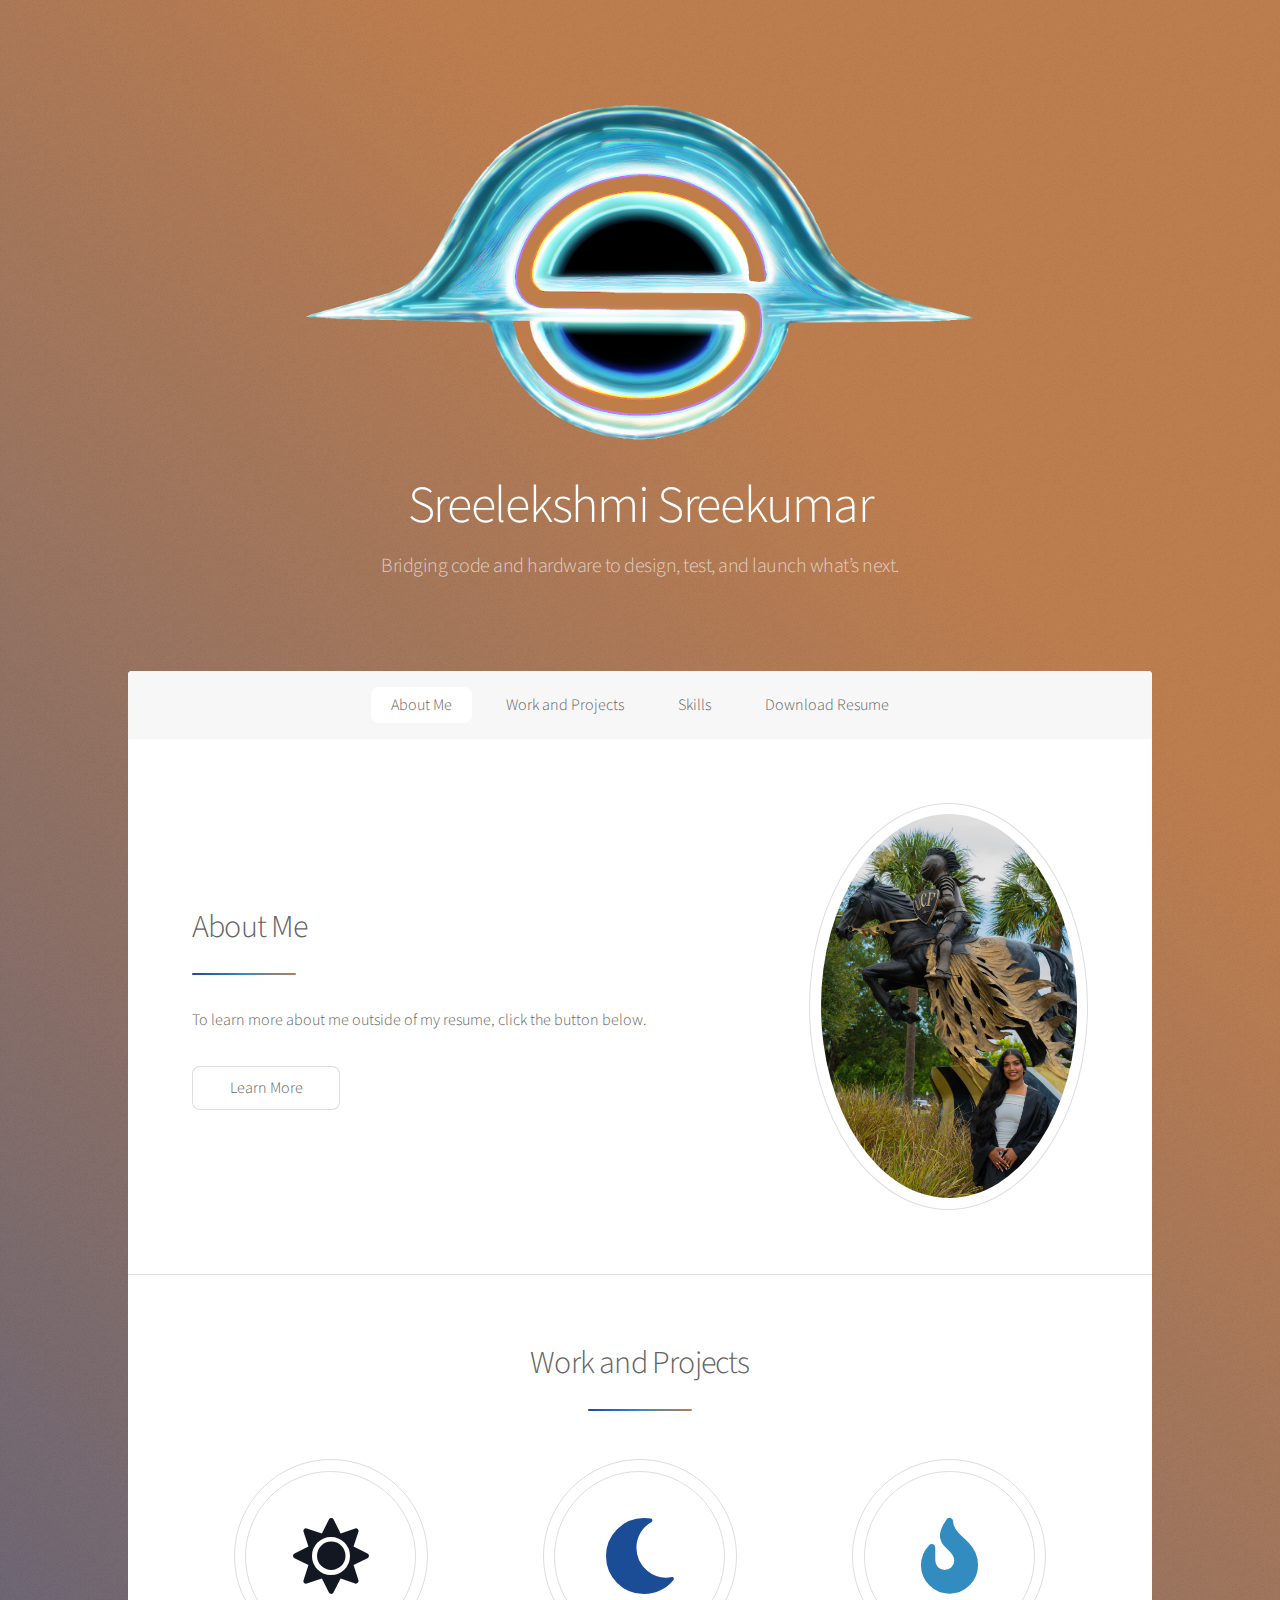
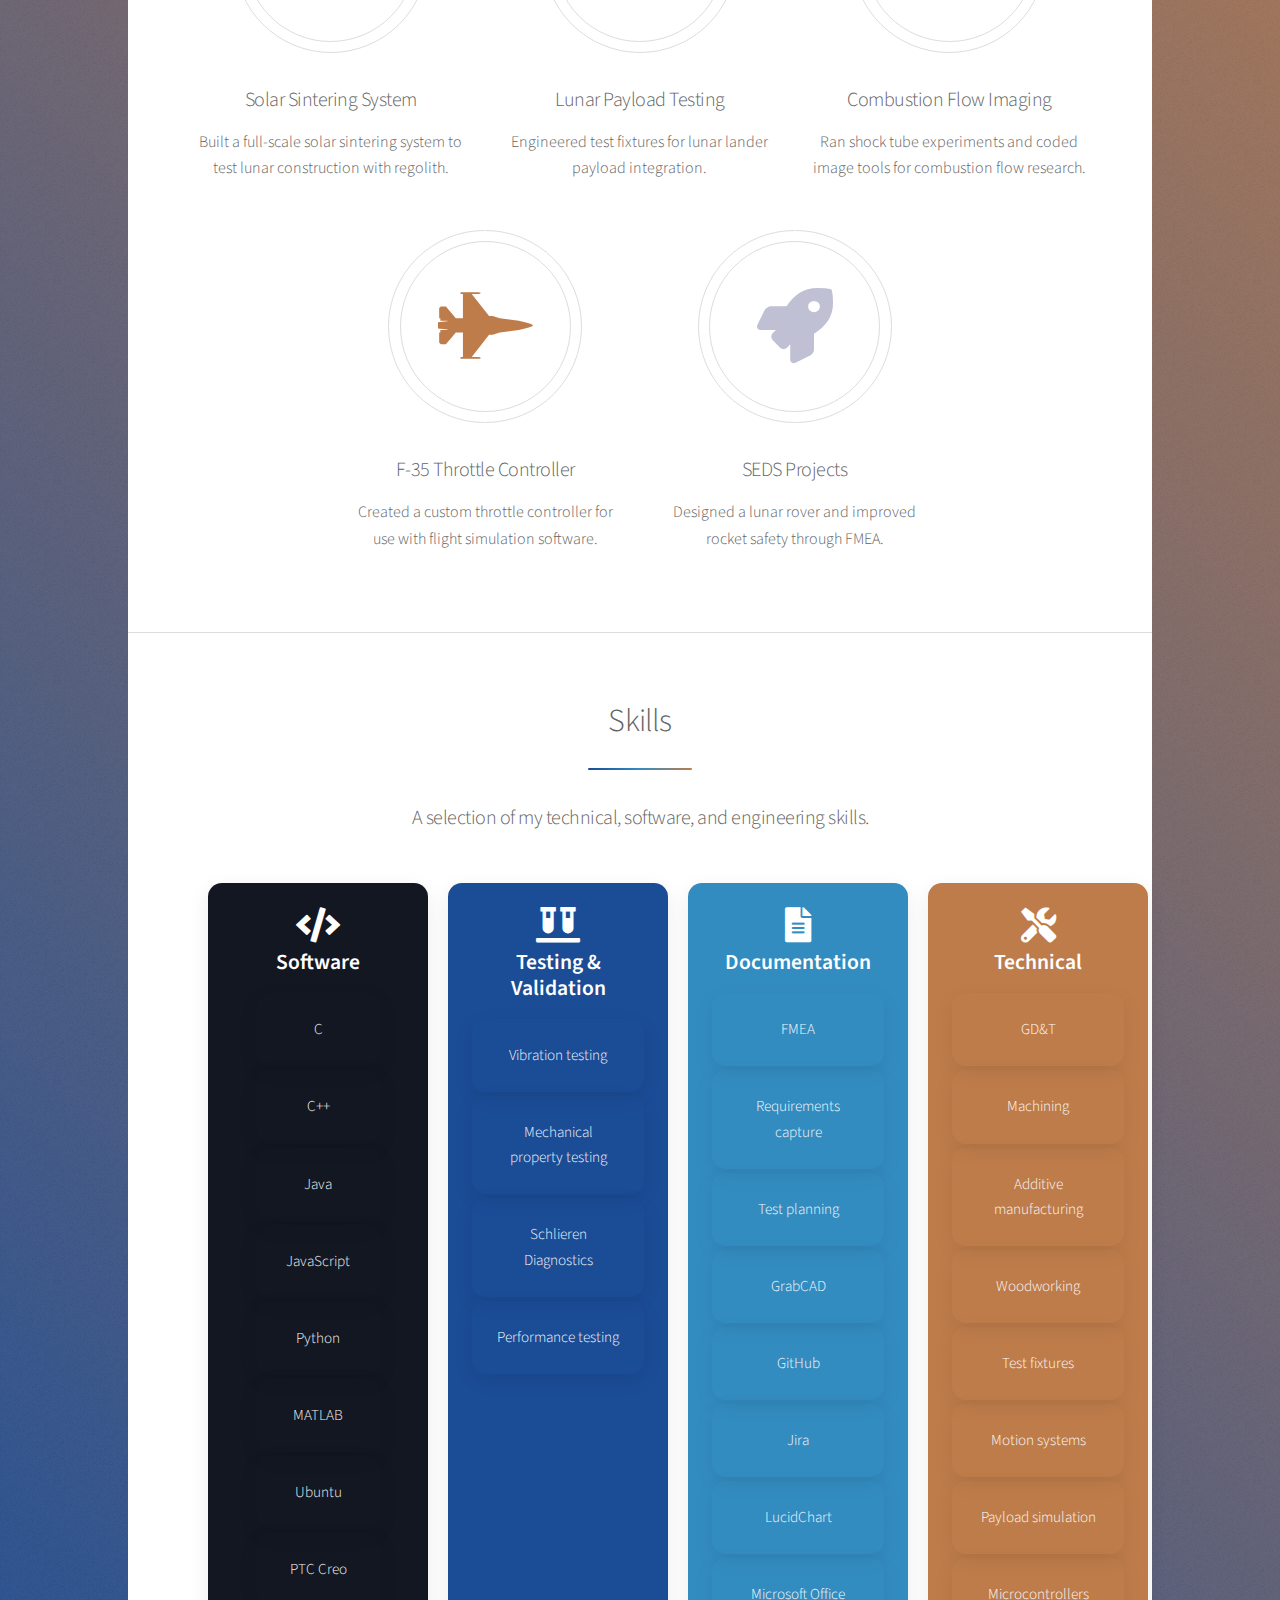
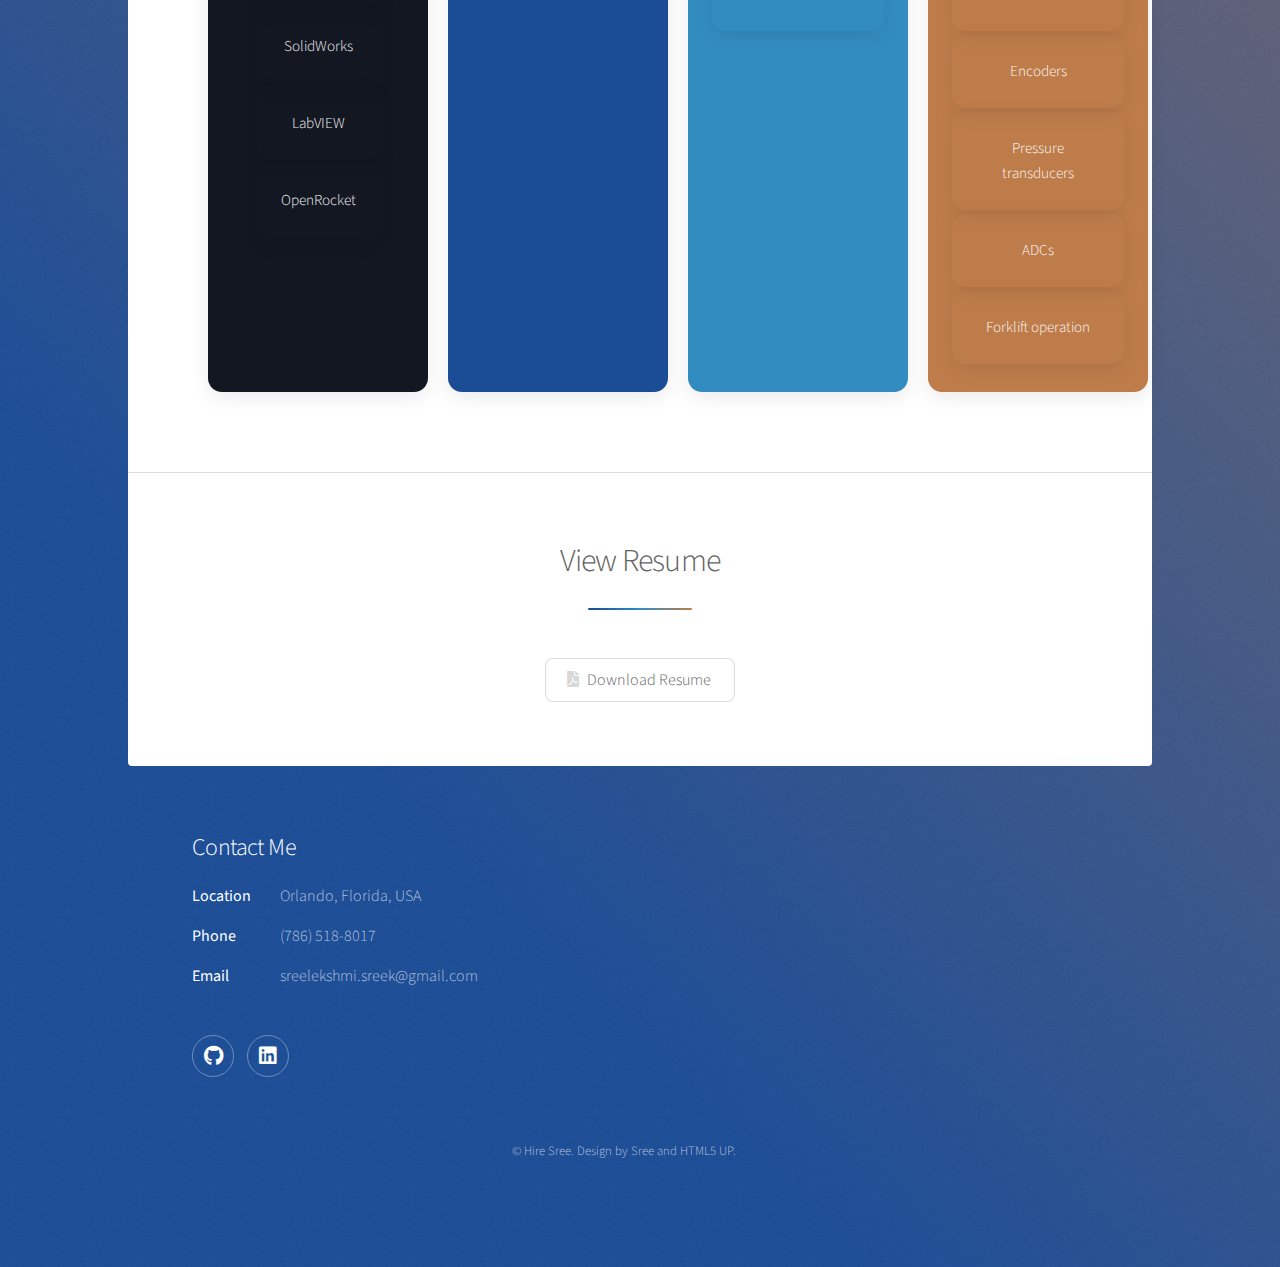
<file: index.html>
<!DOCTYPE HTML>
<!--
	Stellar by HTML5 UP
	html5up.net | @ajlkn
	Free for personal and commercial use under the CCA 3.0 license (html5up.net/license)
-->
<html>
	<head>
		<title>Sree's Portfolio</title>
		<meta charset="utf-8" />
		<meta name="viewport" content="width=device-width, initial-scale=1, user-scalable=no" />
		<link rel="stylesheet" href="assets/css/main.css" />
		<noscript><link rel="stylesheet" href="assets/css/noscript.css" /></noscript>
	</head>
	<body class="is-preload">

		<!-- Wrapper -->
			<div id="wrapper">

				<!-- Header -->
					<header id="header" class="alt">
						<span class="logo"><img src="images/logo.png" alt=""/></span>
						<h1>Sreelekshmi Sreekumar</h1>
						<p>Bridging code and hardware to design, test, and launch what’s next.</p>
					</header>

				<!-- Nav -->
					<nav id="nav">
						<ul>
							<li><a href="#intro" class="active">About Me</a></li>
							<li><a href="#first">Work and Projects</a></li>
							<li><a href="#second">Skills</a></li>
							<li><a href="#cta">Download Resume</a></li>
						</ul>
					</nav>

				<!-- Main -->
					<div id="main">

						<!-- Introduction -->
							<section id="intro" class="main">
								<div class="spotlight">
									<div class="content">
										<header class="major">
											<h2>About Me</h2>
										</header>
										<p>To learn more about me outside of my resume, click the button below.</p>
										<ul class="actions">
											<li><a href="generic.html" class="button">Learn More</a></li>
										</ul>
									</div>
									<span class="image"><img src="images/pic1.JPG" alt="" /></span>
								</div>
							</section>

						<!-- First Section -->
							<section id="first" class="main special">
								<header class="major">
									<h2>Work and Projects</h2>
								</header>
								<ul class="features">
									<li>
										<a href="solar-sintering.html" class="icon-button">
											<span class="icon solid major style1 fas fa-sun"></span>
										</a>
										<h3>Solar Sintering System</h3>
										<p>Built a full-scale solar sintering system to test lunar construction with regolith.</p>
									</li>
									<li>
										<a href="payload-testing.html" class="icon-button">
											<span class="icon solid major style2 fas fa-moon"></span>
										</a>
										<h3>Lunar Payload Testing</h3>
										<p>Engineered test fixtures for lunar lander payload integration.</p>
									</li>
									<li>
										<a href="combustion-imaging.html" class="icon-button">
											<span class="icon solid major style3 fas fa-fire"></span>
										</a>
										<h3>Combustion Flow Imaging</h3>
										<p>Ran shock tube experiments and coded image tools for combustion flow research.</p>
									</li>
									<li>
										<a href="flight-simulator.html" class="icon-button">
											<span class="icon solid major style4 fas fa-fighter-jet"></span>
										</a>
										<h3>F-35 Throttle Controller</h3>
										<p>Created a custom throttle controller for use with flight simulation software.</p>
									</li>
									<li>
										<a href="seds-projects.html" class="icon-button">
											<span class="icon solid major style5 fas fa-rocket"></span>
										</a>
										<h3>SEDS Projects</h3>
										<p>Designed a lunar rover and improved rocket safety through FMEA.</p>
									</li>
								</ul>
							</section>

						<!-- Second Section -->
							<section id="second" class="main special">
								<header class="major">
									<h2>Skills</h2>
									<p>A selection of my technical, software, and engineering skills.</p>
								</header>
								<div class="skills-wrap">
									<ul class="skills">
										<li class="style1">
											<span class="icon solid fas fa-code"></span>
											<strong>Software</strong>
											<ul>
												<li>C</li>
												<li>C++</li>
												<li>Java</li>
												<li>JavaScript</li>
												<li>Python</li>
												<li>MATLAB</li>
												<li>Ubuntu</li>
												<li>PTC Creo</li>
												<li>SolidWorks</li>
												<li>LabVIEW</li>
												<li>OpenRocket</li>
											</ul>
										</li>
										<li class="style2">
											<span class="icon solid fas fa-vials"></span>
											<strong>Testing &amp; Validation</strong> 
											<ul>
												<li>Vibration testing</li>
												<li>Mechanical property testing</li>
												<li>Schlieren Diagnostics</li>
												<li>Performance testing</li>
											</ul>
										</li>
										<li class="style3">
											<span class="icon solid fas fa-file-alt"></span>
											<strong>Documentation</strong>
											<ul>
												<li>FMEA</li>
												<li>Requirements capture</li>
												<li>Test planning</li>
												<li>GrabCAD</li>
												<li>GitHub</li>
												<li>Jira</li>
												<li>LucidChart</li>
												<li>Microsoft Office</li>
											</ul>
										</li>
										<li class="style4">
											<span class="icon solid fas fa-tools"></span>
											<strong>Technical</strong>
											<ul>
												<li>GD&amp;T</li>
												<li>Machining</li>
												<li>Additive manufacturing</li>
												<li>Woodworking</li>
												<li>Test fixtures</li>
												<li>Motion systems</li>
												<li>Payload simulation</li>
												<li>Microcontrollers</li>
												<li>Encoders</li>
												<li>Pressure transducers</li>
												<li>ADCs</li>
												<li>Forklift operation</li>
											</ul>
										</li>
									</ul>
								</div>
							</section>

						<!-- Download Resume -->
							<section id="cta" class="main special">
								<header class="major">
									<h2>View Resume</h2>
								</header>
								<footer class="major">
									<ul class="actions special">
										<li><a href="docs/Sreekumar_Resume_General.pdf" class="button icon solid fa-file-pdf">Download Resume</a></li>
									</ul>
								</footer>
							</section>

					</div>

				<!-- Footer -->
					<footer id="footer">
						<section>
							<h2>Contact Me</h2>
							<dl class="alt">
								<dt>Location</dt>
								<dd>Orlando, Florida, USA</dd>
								<dt>Phone</dt>
								<dd>(786) 518-8017</dd>
								<dt>Email</dt>
								<dd>sreelekshmi.sreek@gmail.com</dd>
							</dl>
							<ul class="icons">
								<li><a href="https://github.com/sreeskmr/" class="icon brands fa-github alt"><span class="label">GitHub</span></a></li>
								<li><a href="https://www.linkedin.com/in/sreelekshmisreekumar/" class="icon brands fa-linkedin alt"><span class="label">LinkedIn</span></a></li>
							</ul>
						</section>
						<p class="copyright">&copy; Hire Sree. Design by Sree and HTML5 UP.</p>
					</footer>

			</div>

		<!-- Scripts -->
			<script src="assets/js/jquery.min.js"></script>
			<script src="assets/js/jquery.scrollex.min.js"></script>
			<script src="assets/js/jquery.scrolly.min.js"></script>
			<script src="assets/js/browser.min.js"></script>
			<script src="assets/js/breakpoints.min.js"></script>
			<script src="assets/js/util.js"></script>
			<script src="assets/js/main.js"></script>

	</body>
</html>
</file>
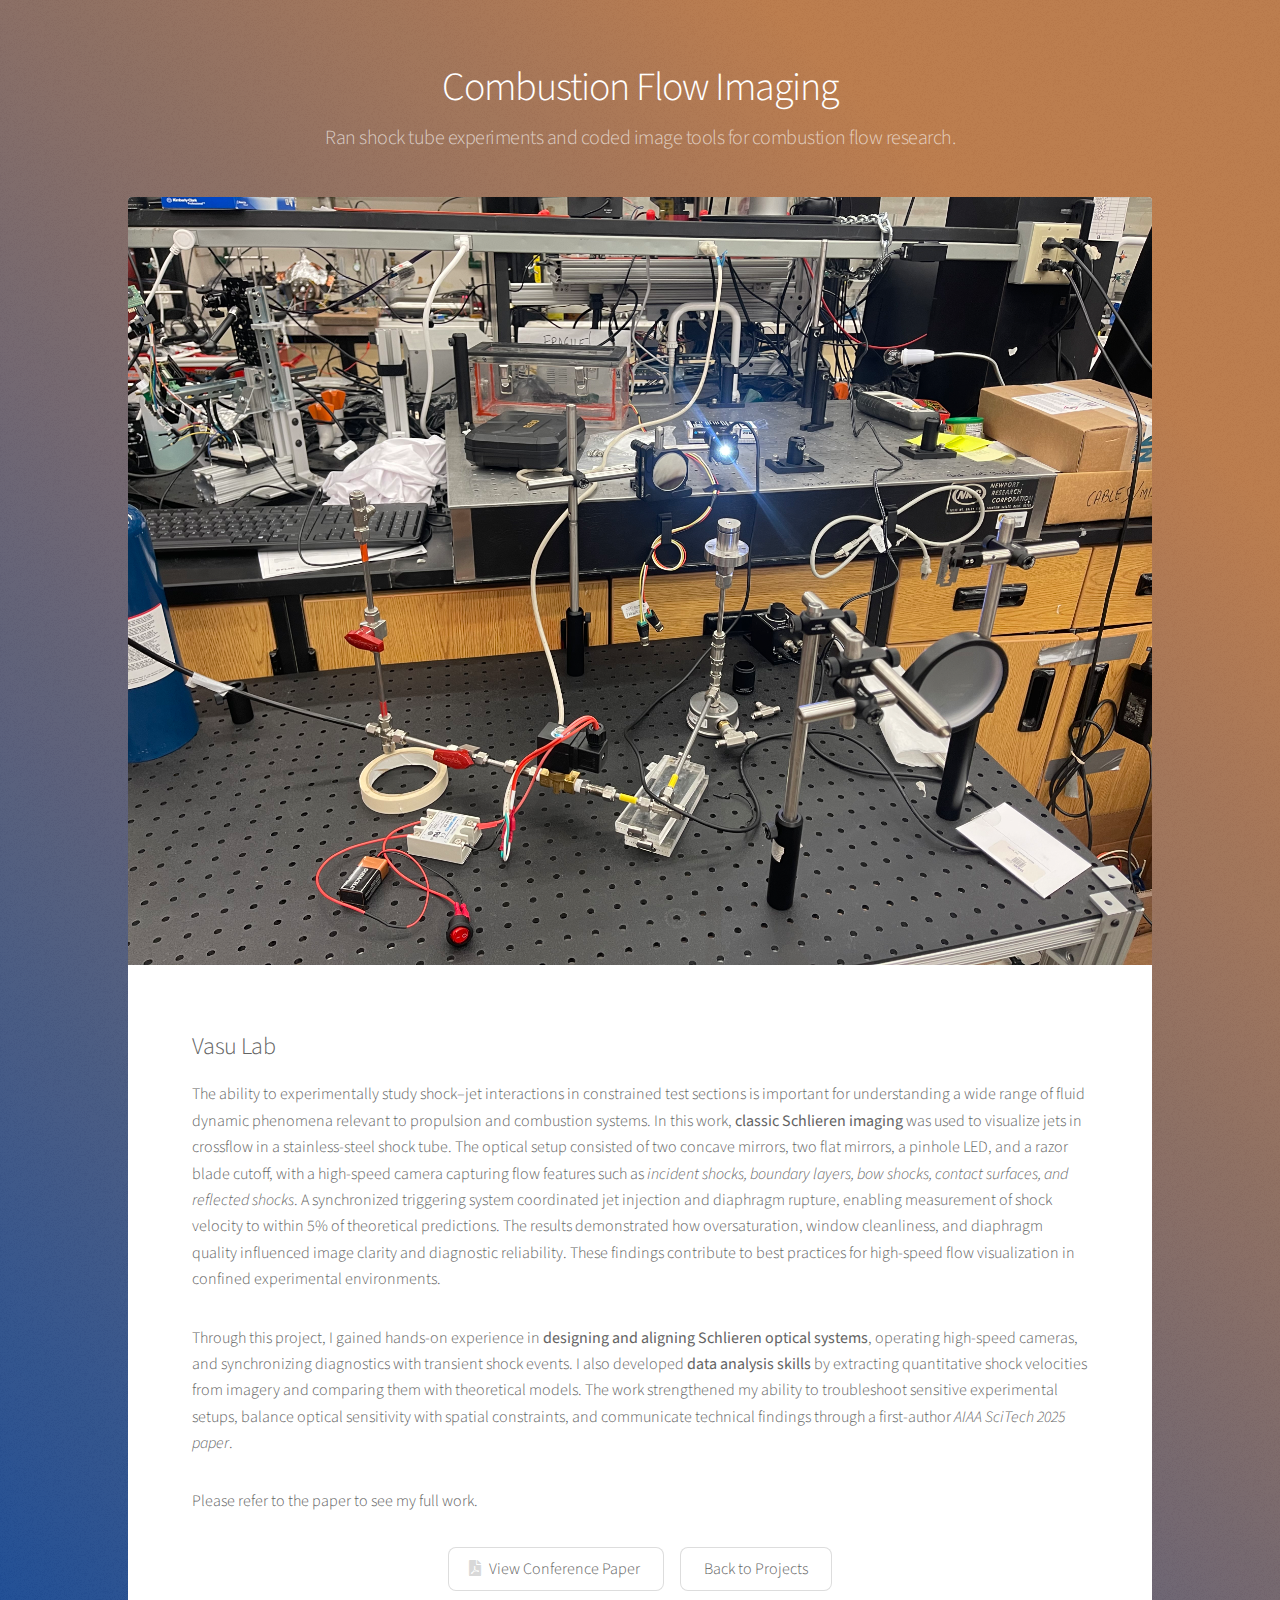
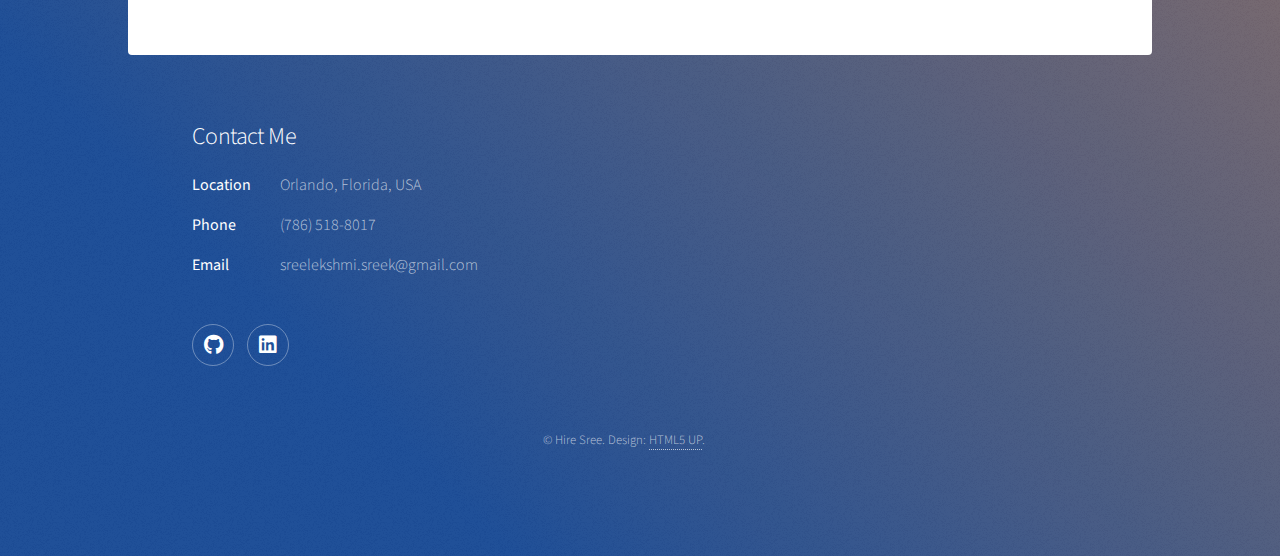
<file: combustion-imaging.html>
<!DOCTYPE HTML>
<!--
	Stellar by HTML5 UP
	html5up.net | @ajlkn
	Free for personal and commercial use under the CCA 3.0 license (html5up.net/license)
-->
<html>
	<head>
		<title>Sreelekshmi Sreekumar's Portfolio</title>
		<meta charset="utf-8" />
		<meta name="viewport" content="width=device-width, initial-scale=1, user-scalable=no" />
		<link rel="stylesheet" href="assets/css/main.css" />
		<noscript><link rel="stylesheet" href="assets/css/noscript.css" /></noscript>
	</head>
	<body class="is-preload">

		<!-- Wrapper -->
			<div id="wrapper">

				<!-- Header -->
					<header id="header">
						<h1>Combustion Flow Imaging</h1>
						<p>Ran shock tube experiments and coded image tools for combustion flow research.</p>
					</header>

				<!-- Main -->
					<div id="main">

						<!-- Content -->
							<section id="content" class="main">
								<span class="image main"><img src="images/IMG_4705.jpg" alt="" /></span>
								<h2>Vasu Lab</h2>
								<p>
									The ability to experimentally study shock–jet interactions in constrained test sections is important for
									understanding a wide range of fluid dynamic phenomena relevant to propulsion and combustion systems. In this
									work, <strong>classic Schlieren imaging</strong> was used to visualize jets in crossflow in a stainless-steel
									shock tube. The optical setup consisted of two concave mirrors, two flat mirrors, a pinhole LED, and a razor
									blade cutoff, with a high-speed camera capturing flow features such as <em>incident shocks, boundary layers,
									bow shocks, contact surfaces, and reflected shocks</em>. A synchronized triggering system coordinated jet
									injection and diaphragm rupture, enabling measurement of shock velocity to within 5% of theoretical predictions.
									The results demonstrated how oversaturation, window cleanliness, and diaphragm quality influenced image clarity
									and diagnostic reliability. These findings contribute to best practices for high-speed flow visualization in
									confined experimental environments.
								</p>
								<p>
									Through this project, I gained hands-on experience in <strong>designing and aligning Schlieren optical systems</strong>,
									operating high-speed cameras, and synchronizing diagnostics with transient shock events. I also developed
									<strong>data analysis skills</strong> by extracting quantitative shock velocities from imagery and comparing
									them with theoretical models. The work strengthened my ability to troubleshoot sensitive experimental setups,
									balance optical sensitivity with spatial constraints, and communicate technical findings through a first-author
									<em>AIAA SciTech 2025 paper</em>.
								</p>
								<p>	Please refer to the paper to see my full work.</p>
								<ul class="actions special">
    								<li><a href="docs/AIAAScitech_2025_JetsInCrossflowVis_Submission.pdf" class="button icon solid fa-file-pdf">View Conference Paper</a></li>
    								<li><a href="index.html#first" class="button">Back to Projects</a></li>
								</ul>
							</section>
					</div>

				<!-- Footer -->
					<footer id="footer">
						<section>
							<h2>Contact Me</h2>
							<dl class="alt">
								<dt>Location</dt>
								<dd>Orlando, Florida, USA</dd>
								<dt>Phone</dt>
								<dd>(786) 518-8017</dd>
								<dt>Email</dt>
								<dd>sreelekshmi.sreek@gmail.com</dd>
							</dl>
							<ul class="icons">
								<li><a href="https://github.com/sreeskmr/" class="icon brands fa-github alt"><span class="label">GitHub</span></a></li>
								<li><a href="https://www.linkedin.com/in/sreelekshmisreekumar/" class="icon brands fa-linkedin alt"><span class="label">LinkedIn</span></a></li>
							</ul>
						</section>
						<p class="copyright">&copy; Hire Sree. Design: <a href="https://html5up.net">HTML5 UP</a>.</p>
					</footer>

			</div>

		<!-- Scripts -->
			<script src="assets/js/jquery.min.js"></script>
			<script src="assets/js/jquery.scrollex.min.js"></script>
			<script src="assets/js/jquery.scrolly.min.js"></script>
			<script src="assets/js/browser.min.js"></script>
			<script src="assets/js/breakpoints.min.js"></script>
			<script src="assets/js/util.js"></script>
			<script src="assets/js/main.js"></script>

	</body>
</html>
</file>
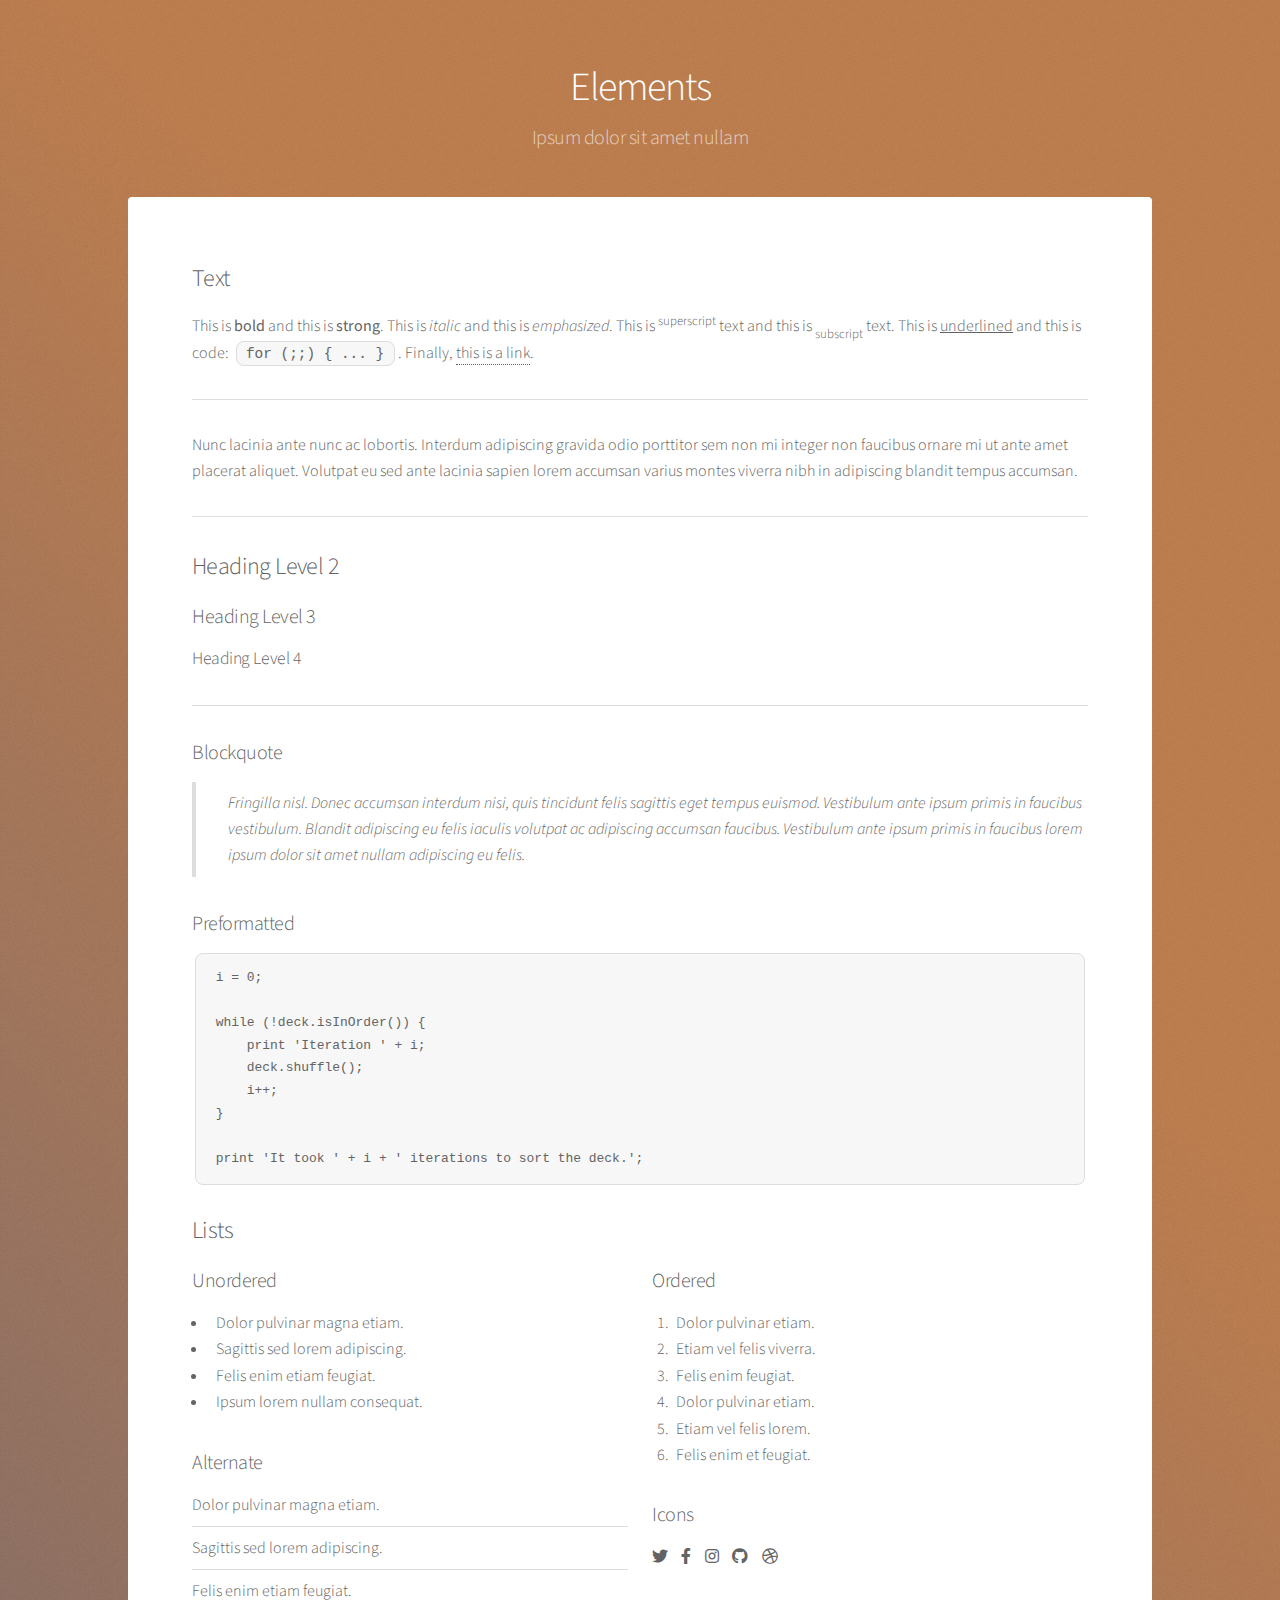
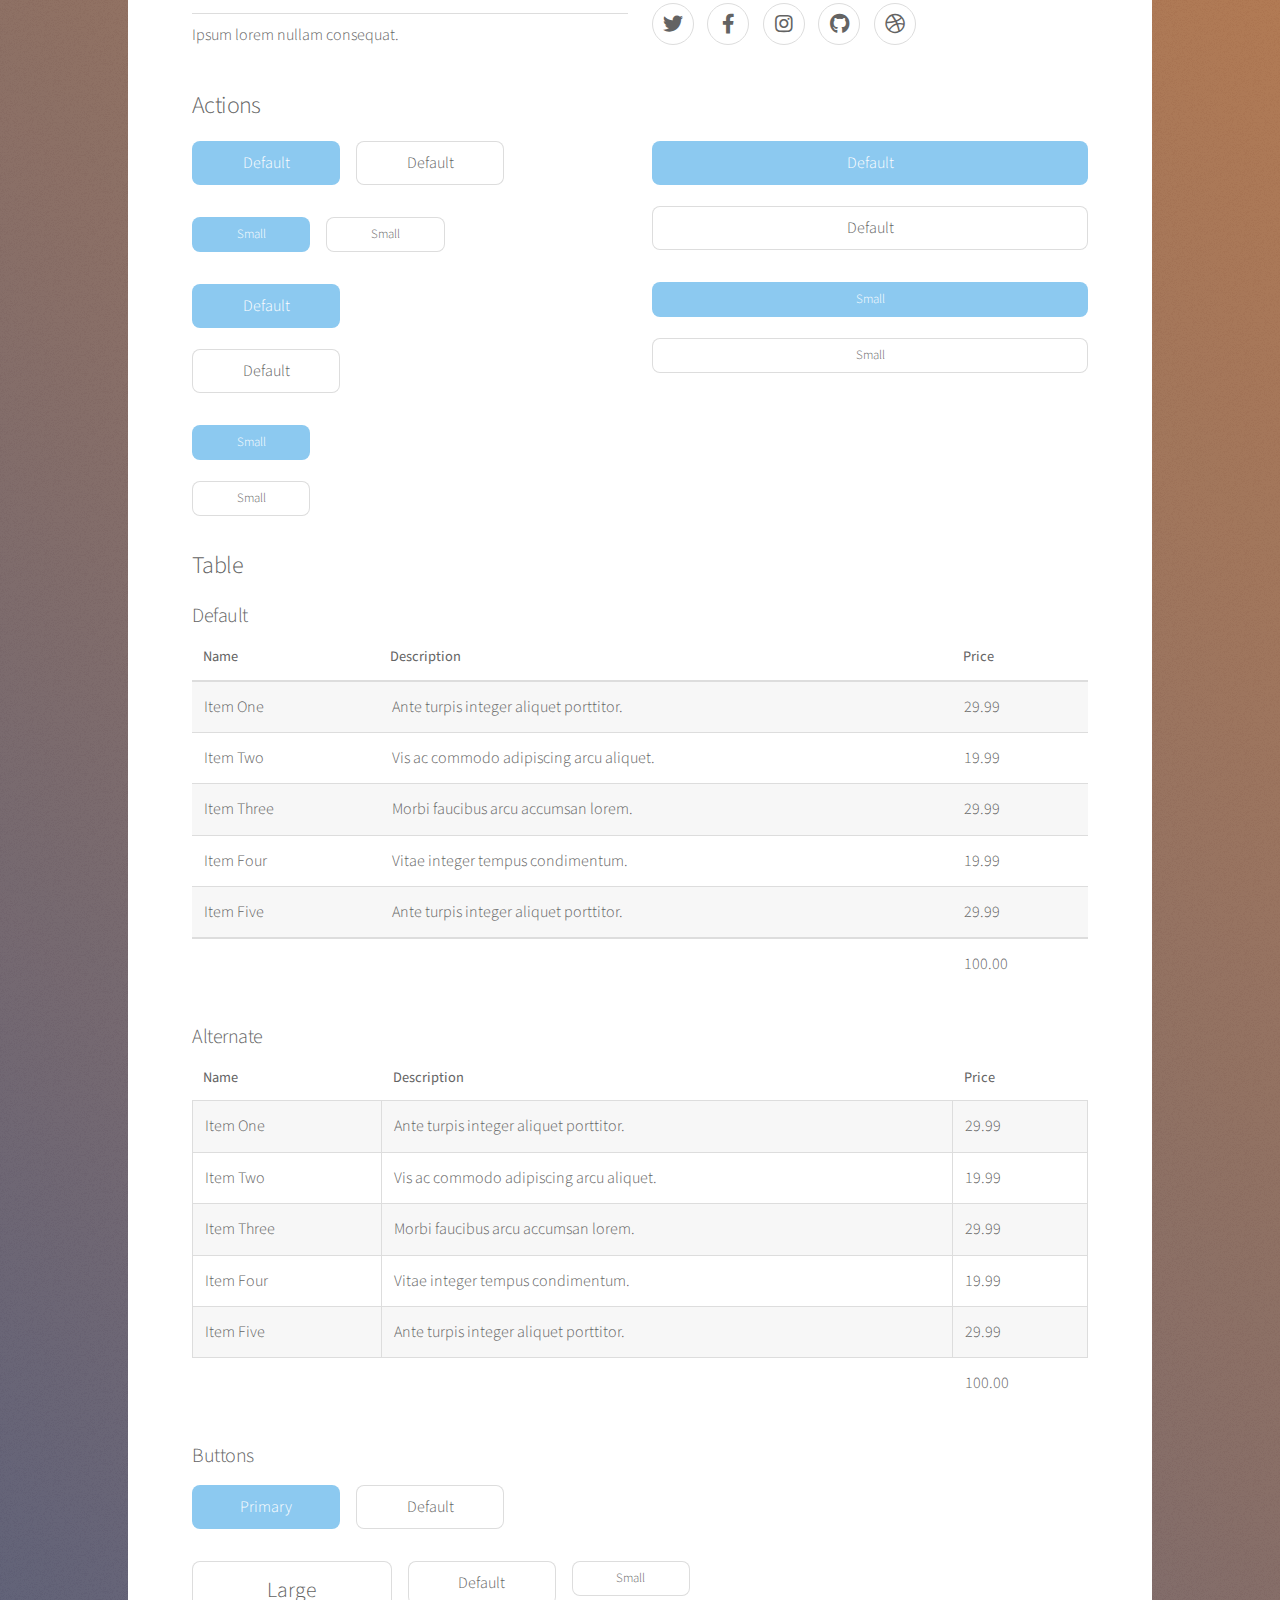
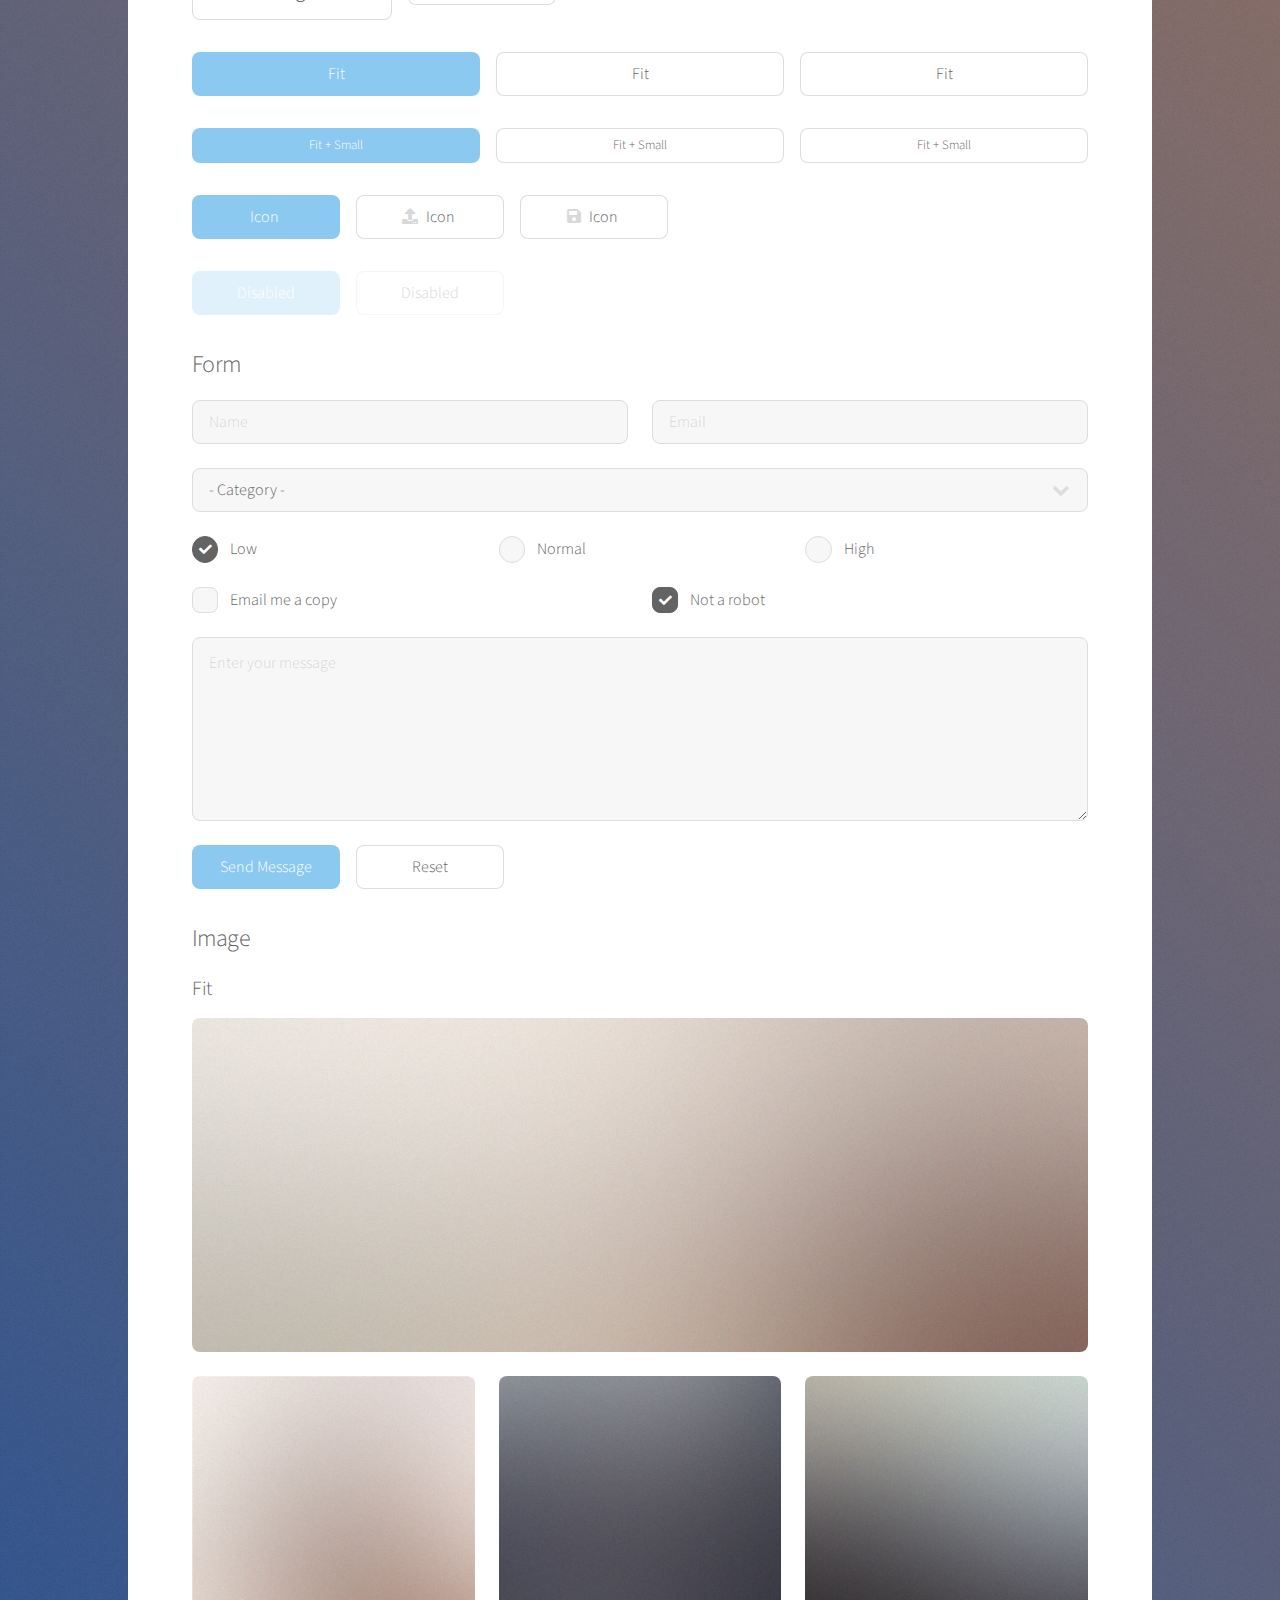
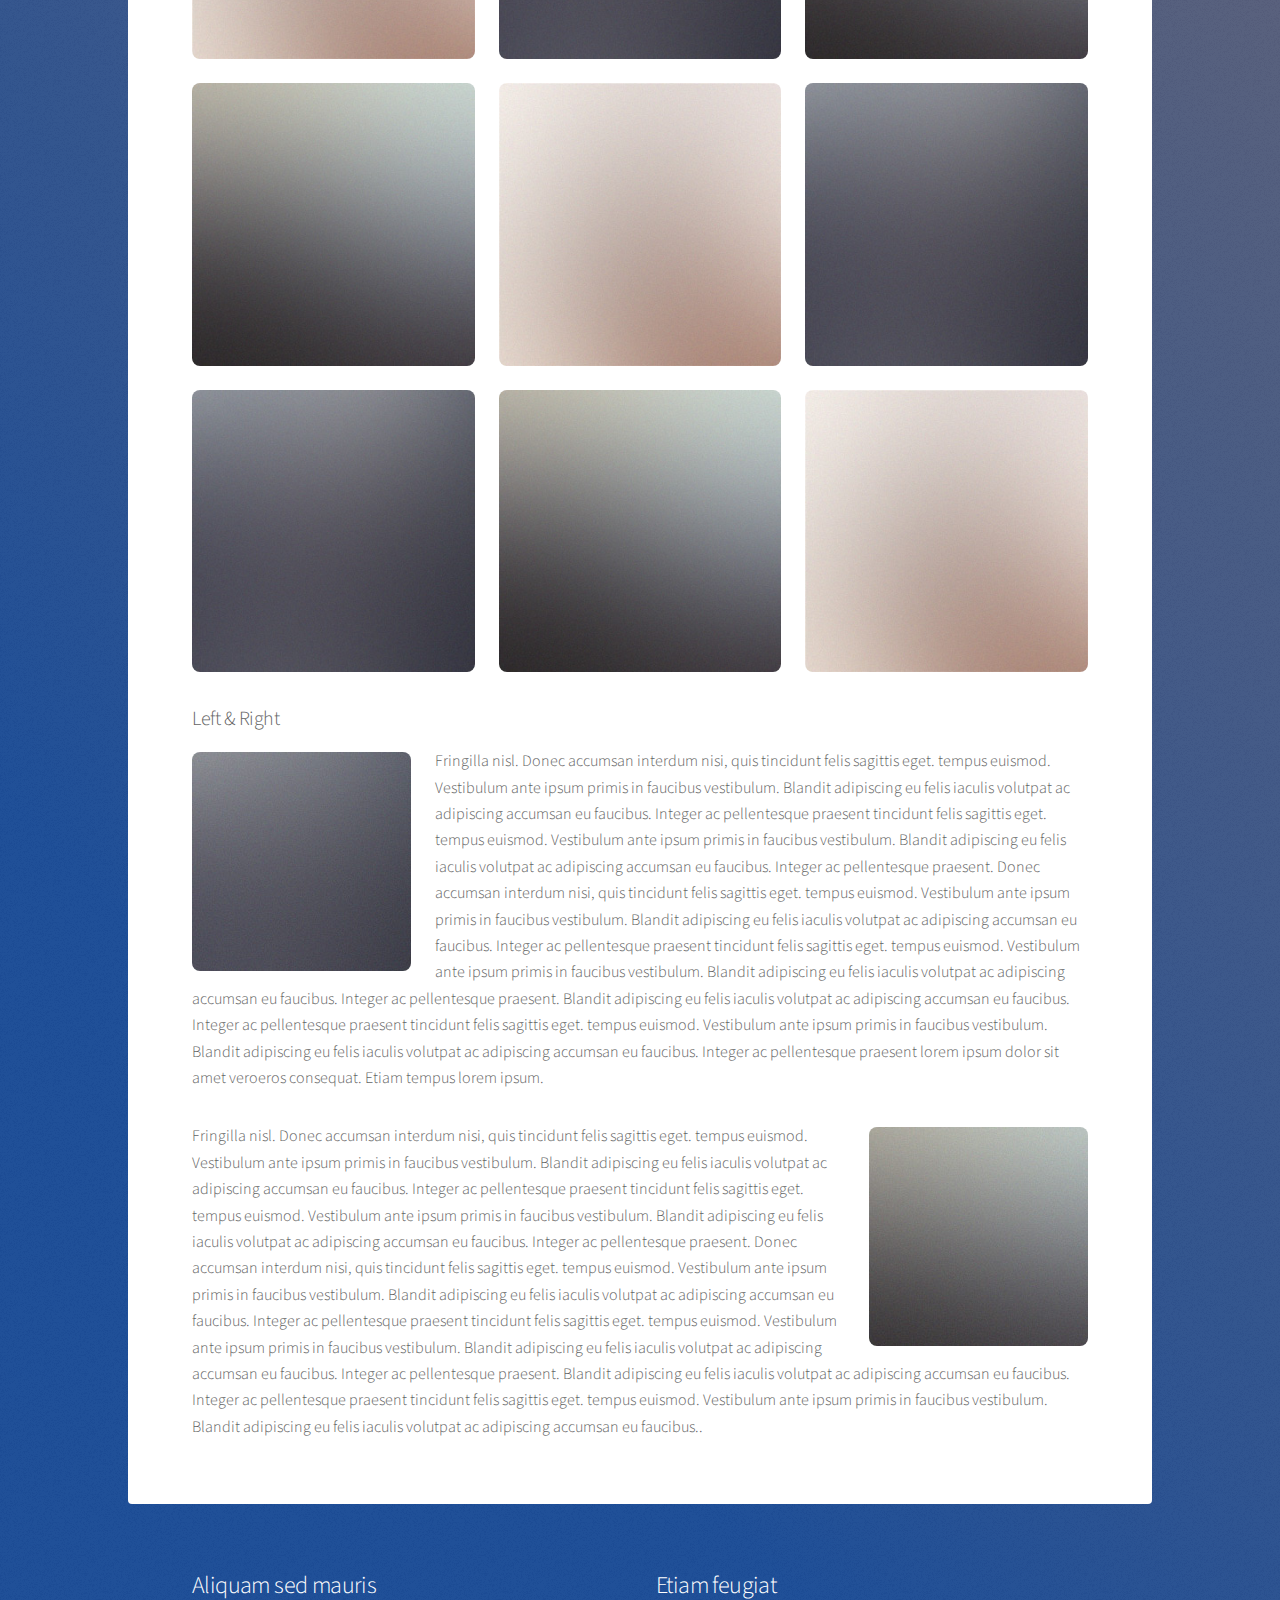
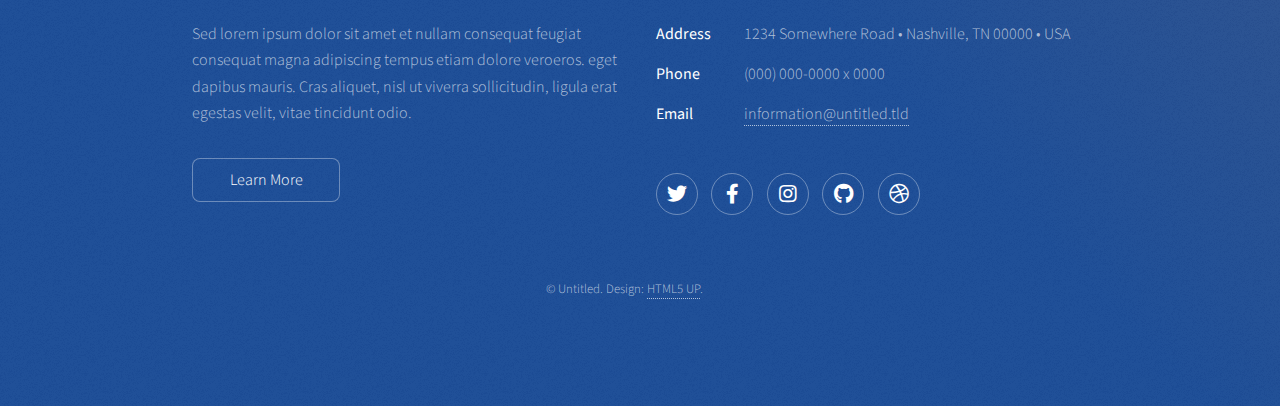
<file: elements.html>
<!DOCTYPE HTML>
<!--
	Stellar by HTML5 UP
	html5up.net | @ajlkn
	Free for personal and commercial use under the CCA 3.0 license (html5up.net/license)
-->
<html>
	<head>
		<title>Elements - Stellar by HTML5 UP</title>
		<meta charset="utf-8" />
		<meta name="viewport" content="width=device-width, initial-scale=1, user-scalable=no" />
		<link rel="stylesheet" href="assets/css/main.css" />
		<noscript><link rel="stylesheet" href="assets/css/noscript.css" /></noscript>
	</head>
	<body class="is-preload">

		<!-- Wrapper -->
			<div id="wrapper">

				<!-- Header -->
					<header id="header">
						<h1>Elements</h1>
						<p>Ipsum dolor sit amet nullam</p>
					</header>

				<!-- Main -->
					<div id="main">

						<!-- Content -->
							<section id="content" class="main">

								<!-- Text -->
									<section>
										<h2>Text</h2>
										<p>This is <b>bold</b> and this is <strong>strong</strong>. This is <i>italic</i> and this is <em>emphasized</em>.
										This is <sup>superscript</sup> text and this is <sub>subscript</sub> text.
										This is <u>underlined</u> and this is code: <code>for (;;) { ... }</code>. Finally, <a href="#">this is a link</a>.</p>
										<hr />
										<p>Nunc lacinia ante nunc ac lobortis. Interdum adipiscing gravida odio porttitor sem non mi integer non faucibus ornare mi ut ante amet placerat aliquet. Volutpat eu sed ante lacinia sapien lorem accumsan varius montes viverra nibh in adipiscing blandit tempus accumsan.</p>
										<hr />
										<h2>Heading Level 2</h2>
										<h3>Heading Level 3</h3>
										<h4>Heading Level 4</h4>
										<hr />
										<h3>Blockquote</h3>
										<blockquote>Fringilla nisl. Donec accumsan interdum nisi, quis tincidunt felis sagittis eget tempus euismod. Vestibulum ante ipsum primis in faucibus vestibulum. Blandit adipiscing eu felis iaculis volutpat ac adipiscing accumsan faucibus. Vestibulum ante ipsum primis in faucibus lorem ipsum dolor sit amet nullam adipiscing eu felis.</blockquote>
										<h3>Preformatted</h3>
										<pre><code>i = 0;

while (!deck.isInOrder()) {
    print 'Iteration ' + i;
    deck.shuffle();
    i++;
}

print 'It took ' + i + ' iterations to sort the deck.';</code></pre>
									</section>

								<!-- Lists -->
									<section>
										<h2>Lists</h2>
										<div class="row">
											<div class="col-6 col-12-medium">
												<h3>Unordered</h3>
												<ul>
													<li>Dolor pulvinar magna etiam.</li>
													<li>Sagittis sed lorem adipiscing.</li>
													<li>Felis enim etiam feugiat.</li>
													<li>Ipsum lorem nullam consequat.</li>
												</ul>
												<h3>Alternate</h3>
												<ul class="alt">
													<li>Dolor pulvinar magna etiam.</li>
													<li>Sagittis sed lorem adipiscing.</li>
													<li>Felis enim etiam feugiat.</li>
													<li>Ipsum lorem nullam consequat.</li>
												</ul>
											</div>
											<div class="col-6 col-12-medium">
												<h3>Ordered</h3>
												<ol>
													<li>Dolor pulvinar etiam.</li>
													<li>Etiam vel felis viverra.</li>
													<li>Felis enim feugiat.</li>
													<li>Dolor pulvinar etiam.</li>
													<li>Etiam vel felis lorem.</li>
													<li>Felis enim et feugiat.</li>
												</ol>
												<h3>Icons</h3>
												<ul class="icons">
													<li><a href="#" class="icon brands fa-twitter"><span class="label">Twitter</span></a></li>
													<li><a href="#" class="icon brands fa-facebook-f"><span class="label">Facebook</span></a></li>
													<li><a href="#" class="icon brands fa-instagram"><span class="label">Instagram</span></a></li>
													<li><a href="#" class="icon brands fa-github"><span class="label">GitHub</span></a></li>
													<li><a href="#" class="icon brands fa-dribbble"><span class="label">Dribbble</span></a></li>
												</ul>
												<ul class="icons">
													<li><a href="#" class="icon brands alt fa-twitter"><span class="label">Twitter</span></a></li>
													<li><a href="#" class="icon brands alt fa-facebook-f"><span class="label">Facebook</span></a></li>
													<li><a href="#" class="icon brands alt fa-instagram"><span class="label">Instagram</span></a></li>
													<li><a href="#" class="icon brands alt fa-github"><span class="label">GitHub</span></a></li>
													<li><a href="#" class="icon brands alt fa-dribbble"><span class="label">Dribbble</span></a></li>
												</ul>
											</div>
										</div>
										<h2>Actions</h2>
										<div class="row">
											<div class="col-6 col-12-medium">
												<ul class="actions">
													<li><a href="#" class="button primary">Default</a></li>
													<li><a href="#" class="button">Default</a></li>
												</ul>
												<ul class="actions small">
													<li><a href="#" class="button primary small">Small</a></li>
													<li><a href="#" class="button small">Small</a></li>
												</ul>
												<ul class="actions stacked">
													<li><a href="#" class="button primary">Default</a></li>
													<li><a href="#" class="button">Default</a></li>
												</ul>
												<ul class="actions stacked">
													<li><a href="#" class="button primary small">Small</a></li>
													<li><a href="#" class="button small">Small</a></li>
												</ul>
											</div>
											<div class="col-6 col-12-medium">
												<ul class="actions stacked">
													<li><a href="#" class="button primary fit">Default</a></li>
													<li><a href="#" class="button fit">Default</a></li>
												</ul>
												<ul class="actions stacked">
													<li><a href="#" class="button primary small fit">Small</a></li>
													<li><a href="#" class="button small fit">Small</a></li>
												</ul>
											</div>
										</div>
									</section>

								<!-- Table -->
									<section>
										<h2>Table</h2>
										<h3>Default</h3>
										<div class="table-wrapper">
											<table>
												<thead>
													<tr>
														<th>Name</th>
														<th>Description</th>
														<th>Price</th>
													</tr>
												</thead>
												<tbody>
													<tr>
														<td>Item One</td>
														<td>Ante turpis integer aliquet porttitor.</td>
														<td>29.99</td>
													</tr>
													<tr>
														<td>Item Two</td>
														<td>Vis ac commodo adipiscing arcu aliquet.</td>
														<td>19.99</td>
													</tr>
													<tr>
														<td>Item Three</td>
														<td> Morbi faucibus arcu accumsan lorem.</td>
														<td>29.99</td>
													</tr>
													<tr>
														<td>Item Four</td>
														<td>Vitae integer tempus condimentum.</td>
														<td>19.99</td>
													</tr>
													<tr>
														<td>Item Five</td>
														<td>Ante turpis integer aliquet porttitor.</td>
														<td>29.99</td>
													</tr>
												</tbody>
												<tfoot>
													<tr>
														<td colspan="2"></td>
														<td>100.00</td>
													</tr>
												</tfoot>
											</table>
										</div>

										<h3>Alternate</h3>
										<div class="table-wrapper">
											<table class="alt">
												<thead>
													<tr>
														<th>Name</th>
														<th>Description</th>
														<th>Price</th>
													</tr>
												</thead>
												<tbody>
													<tr>
														<td>Item One</td>
														<td>Ante turpis integer aliquet porttitor.</td>
														<td>29.99</td>
													</tr>
													<tr>
														<td>Item Two</td>
														<td>Vis ac commodo adipiscing arcu aliquet.</td>
														<td>19.99</td>
													</tr>
													<tr>
														<td>Item Three</td>
														<td> Morbi faucibus arcu accumsan lorem.</td>
														<td>29.99</td>
													</tr>
													<tr>
														<td>Item Four</td>
														<td>Vitae integer tempus condimentum.</td>
														<td>19.99</td>
													</tr>
													<tr>
														<td>Item Five</td>
														<td>Ante turpis integer aliquet porttitor.</td>
														<td>29.99</td>
													</tr>
												</tbody>
												<tfoot>
													<tr>
														<td colspan="2"></td>
														<td>100.00</td>
													</tr>
												</tfoot>
											</table>
										</div>
									</section>

								<!-- Buttons -->
									<section>
										<h3>Buttons</h3>
										<ul class="actions">
											<li><a href="#" class="button primary">Primary</a></li>
											<li><a href="#" class="button">Default</a></li>
										</ul>
										<ul class="actions">
											<li><a href="#" class="button large">Large</a></li>
											<li><a href="#" class="button">Default</a></li>
											<li><a href="#" class="button small">Small</a></li>
										</ul>
										<ul class="actions fit">
											<li><a href="#" class="button primary fit">Fit</a></li>
											<li><a href="#" class="button fit">Fit</a></li>
											<li><a href="#" class="button fit">Fit</a></li>
										</ul>
										<ul class="actions fit small">
											<li><a href="#" class="button primary fit small">Fit + Small</a></li>
											<li><a href="#" class="button fit small">Fit + Small</a></li>
											<li><a href="#" class="button fit small">Fit + Small</a></li>
										</ul>
										<ul class="actions">
											<li><a href="#" class="button primary icon solidfa-download">Icon</a></li>
											<li><a href="#" class="button icon solid fa-upload">Icon</a></li>
											<li><a href="#" class="button icon solid fa-save">Icon</a></li>
										</ul>
										<ul class="actions">
											<li><span class="button primary disabled">Disabled</span></li>
											<li><span class="button disabled">Disabled</span></li>
										</ul>
									</section>

								<!-- Form -->
									<section>
										<h2>Form</h2>
										<form method="post" action="#">
											<div class="row gtr-uniform">
												<div class="col-6 col-12-xsmall">
													<input type="text" name="demo-name" id="demo-name" value="" placeholder="Name" />
												</div>
												<div class="col-6 col-12-xsmall">
													<input type="email" name="demo-email" id="demo-email" value="" placeholder="Email" />
												</div>
												<div class="col-12">
													<select name="demo-category" id="demo-category">
														<option value="">- Category -</option>
														<option value="1">Manufacturing</option>
														<option value="1">Shipping</option>
														<option value="1">Administration</option>
														<option value="1">Human Resources</option>
													</select>
												</div>
												<div class="col-4 col-12-small">
													<input type="radio" id="demo-priority-low" name="demo-priority" checked>
													<label for="demo-priority-low">Low</label>
												</div>
												<div class="col-4 col-12-small">
													<input type="radio" id="demo-priority-normal" name="demo-priority">
													<label for="demo-priority-normal">Normal</label>
												</div>
												<div class="col-4 col-12-small">
													<input type="radio" id="demo-priority-high" name="demo-priority">
													<label for="demo-priority-high">High</label>
												</div>
												<div class="col-6 col-12-small">
													<input type="checkbox" id="demo-copy" name="demo-copy">
													<label for="demo-copy">Email me a copy</label>
												</div>
												<div class="col-6 col-12-small">
													<input type="checkbox" id="demo-human" name="demo-human" checked>
													<label for="demo-human">Not a robot</label>
												</div>
												<div class="col-12">
													<textarea name="demo-message" id="demo-message" placeholder="Enter your message" rows="6"></textarea>
												</div>
												<div class="col-12">
													<ul class="actions">
														<li><input type="submit" value="Send Message" class="primary" /></li>
														<li><input type="reset" value="Reset" /></li>
													</ul>
												</div>
											</div>
										</form>
									</section>

								<!-- Image -->
									<section>
										<h2>Image</h2>
										<h3>Fit</h3>
										<div class="box alt">
											<div class="row gtr-uniform">
												<div class="col-12"><span class="image fit"><img src="images/pic04.jpg" alt="" /></span></div>
												<div class="col-4"><span class="image fit"><img src="images/pic01.jpg" alt="" /></span></div>
												<div class="col-4"><span class="image fit"><img src="images/pic02.jpg" alt="" /></span></div>
												<div class="col-4"><span class="image fit"><img src="images/pic03.jpg" alt="" /></span></div>
												<div class="col-4"><span class="image fit"><img src="images/pic03.jpg" alt="" /></span></div>
												<div class="col-4"><span class="image fit"><img src="images/pic01.jpg" alt="" /></span></div>
												<div class="col-4"><span class="image fit"><img src="images/pic02.jpg" alt="" /></span></div>
												<div class="col-4"><span class="image fit"><img src="images/pic02.jpg" alt="" /></span></div>
												<div class="col-4"><span class="image fit"><img src="images/pic03.jpg" alt="" /></span></div>
												<div class="col-4"><span class="image fit"><img src="images/pic01.jpg" alt="" /></span></div>
											</div>
										</div>
										<h3>Left &amp; Right</h3>
										<p><span class="image left"><img src="images/pic05.jpg" alt="" /></span>Fringilla nisl. Donec accumsan interdum nisi, quis tincidunt felis sagittis eget. tempus euismod. Vestibulum ante ipsum primis in faucibus vestibulum. Blandit adipiscing eu felis iaculis volutpat ac adipiscing accumsan eu faucibus. Integer ac pellentesque praesent tincidunt felis sagittis eget. tempus euismod. Vestibulum ante ipsum primis in faucibus vestibulum. Blandit adipiscing eu felis iaculis volutpat ac adipiscing accumsan eu faucibus. Integer ac pellentesque praesent. Donec accumsan interdum nisi, quis tincidunt felis sagittis eget. tempus euismod. Vestibulum ante ipsum primis in faucibus vestibulum. Blandit adipiscing eu felis iaculis volutpat ac adipiscing accumsan eu faucibus. Integer ac pellentesque praesent tincidunt felis sagittis eget. tempus euismod. Vestibulum ante ipsum primis in faucibus vestibulum. Blandit adipiscing eu felis iaculis volutpat ac adipiscing accumsan eu faucibus. Integer ac pellentesque praesent. Blandit adipiscing eu felis iaculis volutpat ac adipiscing accumsan eu faucibus. Integer ac pellentesque praesent tincidunt felis sagittis eget. tempus euismod. Vestibulum ante ipsum primis in faucibus vestibulum. Blandit adipiscing eu felis iaculis volutpat ac adipiscing accumsan eu faucibus. Integer ac pellentesque praesent lorem ipsum dolor sit amet veroeros consequat. Etiam tempus lorem ipsum.</p>
										<p><span class="image right"><img src="images/pic06.jpg" alt="" /></span>Fringilla nisl. Donec accumsan interdum nisi, quis tincidunt felis sagittis eget. tempus euismod. Vestibulum ante ipsum primis in faucibus vestibulum. Blandit adipiscing eu felis iaculis volutpat ac adipiscing accumsan eu faucibus. Integer ac pellentesque praesent tincidunt felis sagittis eget. tempus euismod. Vestibulum ante ipsum primis in faucibus vestibulum. Blandit adipiscing eu felis iaculis volutpat ac adipiscing accumsan eu faucibus. Integer ac pellentesque praesent. Donec accumsan interdum nisi, quis tincidunt felis sagittis eget. tempus euismod. Vestibulum ante ipsum primis in faucibus vestibulum. Blandit adipiscing eu felis iaculis volutpat ac adipiscing accumsan eu faucibus. Integer ac pellentesque praesent tincidunt felis sagittis eget. tempus euismod. Vestibulum ante ipsum primis in faucibus vestibulum. Blandit adipiscing eu felis iaculis volutpat ac adipiscing accumsan eu faucibus. Integer ac pellentesque praesent. Blandit adipiscing eu felis iaculis volutpat ac adipiscing accumsan eu faucibus. Integer ac pellentesque praesent tincidunt felis sagittis eget. tempus euismod. Vestibulum ante ipsum primis in faucibus vestibulum. Blandit adipiscing eu felis iaculis volutpat ac adipiscing accumsan eu faucibus..</p>
									</section>

							</section>

					</div>

				<!-- Footer -->
					<footer id="footer">
						<section>
							<h2>Aliquam sed mauris</h2>
							<p>Sed lorem ipsum dolor sit amet et nullam consequat feugiat consequat magna adipiscing tempus etiam dolore veroeros. eget dapibus mauris. Cras aliquet, nisl ut viverra sollicitudin, ligula erat egestas velit, vitae tincidunt odio.</p>
							<ul class="actions">
								<li><a href="#" class="button">Learn More</a></li>
							</ul>
						</section>
						<section>
							<h2>Etiam feugiat</h2>
							<dl class="alt">
								<dt>Address</dt>
								<dd>1234 Somewhere Road &bull; Nashville, TN 00000 &bull; USA</dd>
								<dt>Phone</dt>
								<dd>(000) 000-0000 x 0000</dd>
								<dt>Email</dt>
								<dd><a href="#">information@untitled.tld</a></dd>
							</dl>
							<ul class="icons">
								<li><a href="#" class="icon brands fa-twitter alt"><span class="label">Twitter</span></a></li>
								<li><a href="#" class="icon brands fa-facebook-f alt"><span class="label">Facebook</span></a></li>
								<li><a href="#" class="icon brands fa-instagram alt"><span class="label">Instagram</span></a></li>
								<li><a href="#" class="icon brands fa-github alt"><span class="label">GitHub</span></a></li>
								<li><a href="#" class="icon brands fa-dribbble alt"><span class="label">Dribbble</span></a></li>
							</ul>
						</section>
						<p class="copyright">&copy; Untitled. Design: <a href="https://html5up.net">HTML5 UP</a>.</p>
					</footer>

			</div>

		<!-- Scripts -->
			<script src="assets/js/jquery.min.js"></script>
			<script src="assets/js/jquery.scrollex.min.js"></script>
			<script src="assets/js/jquery.scrolly.min.js"></script>
			<script src="assets/js/browser.min.js"></script>
			<script src="assets/js/breakpoints.min.js"></script>
			<script src="assets/js/util.js"></script>
			<script src="assets/js/main.js"></script>

	</body>
</html>
</file>
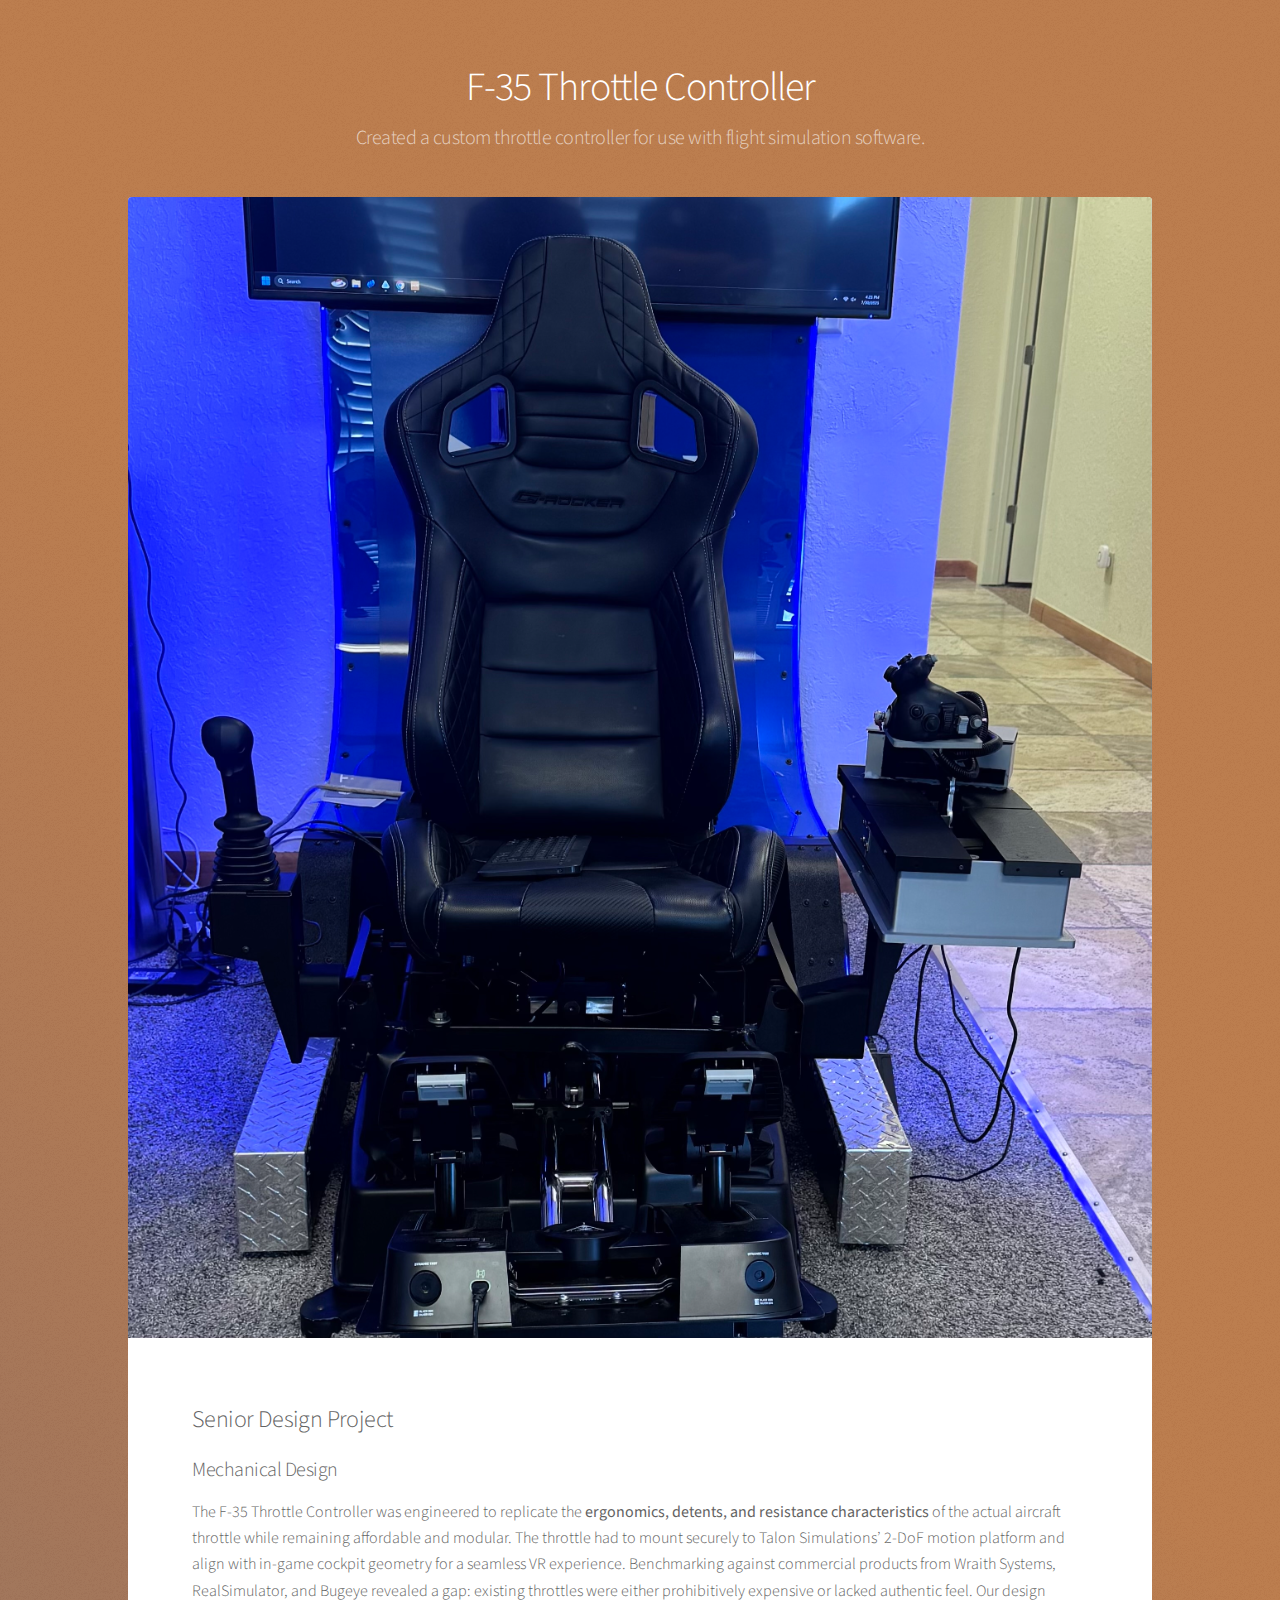
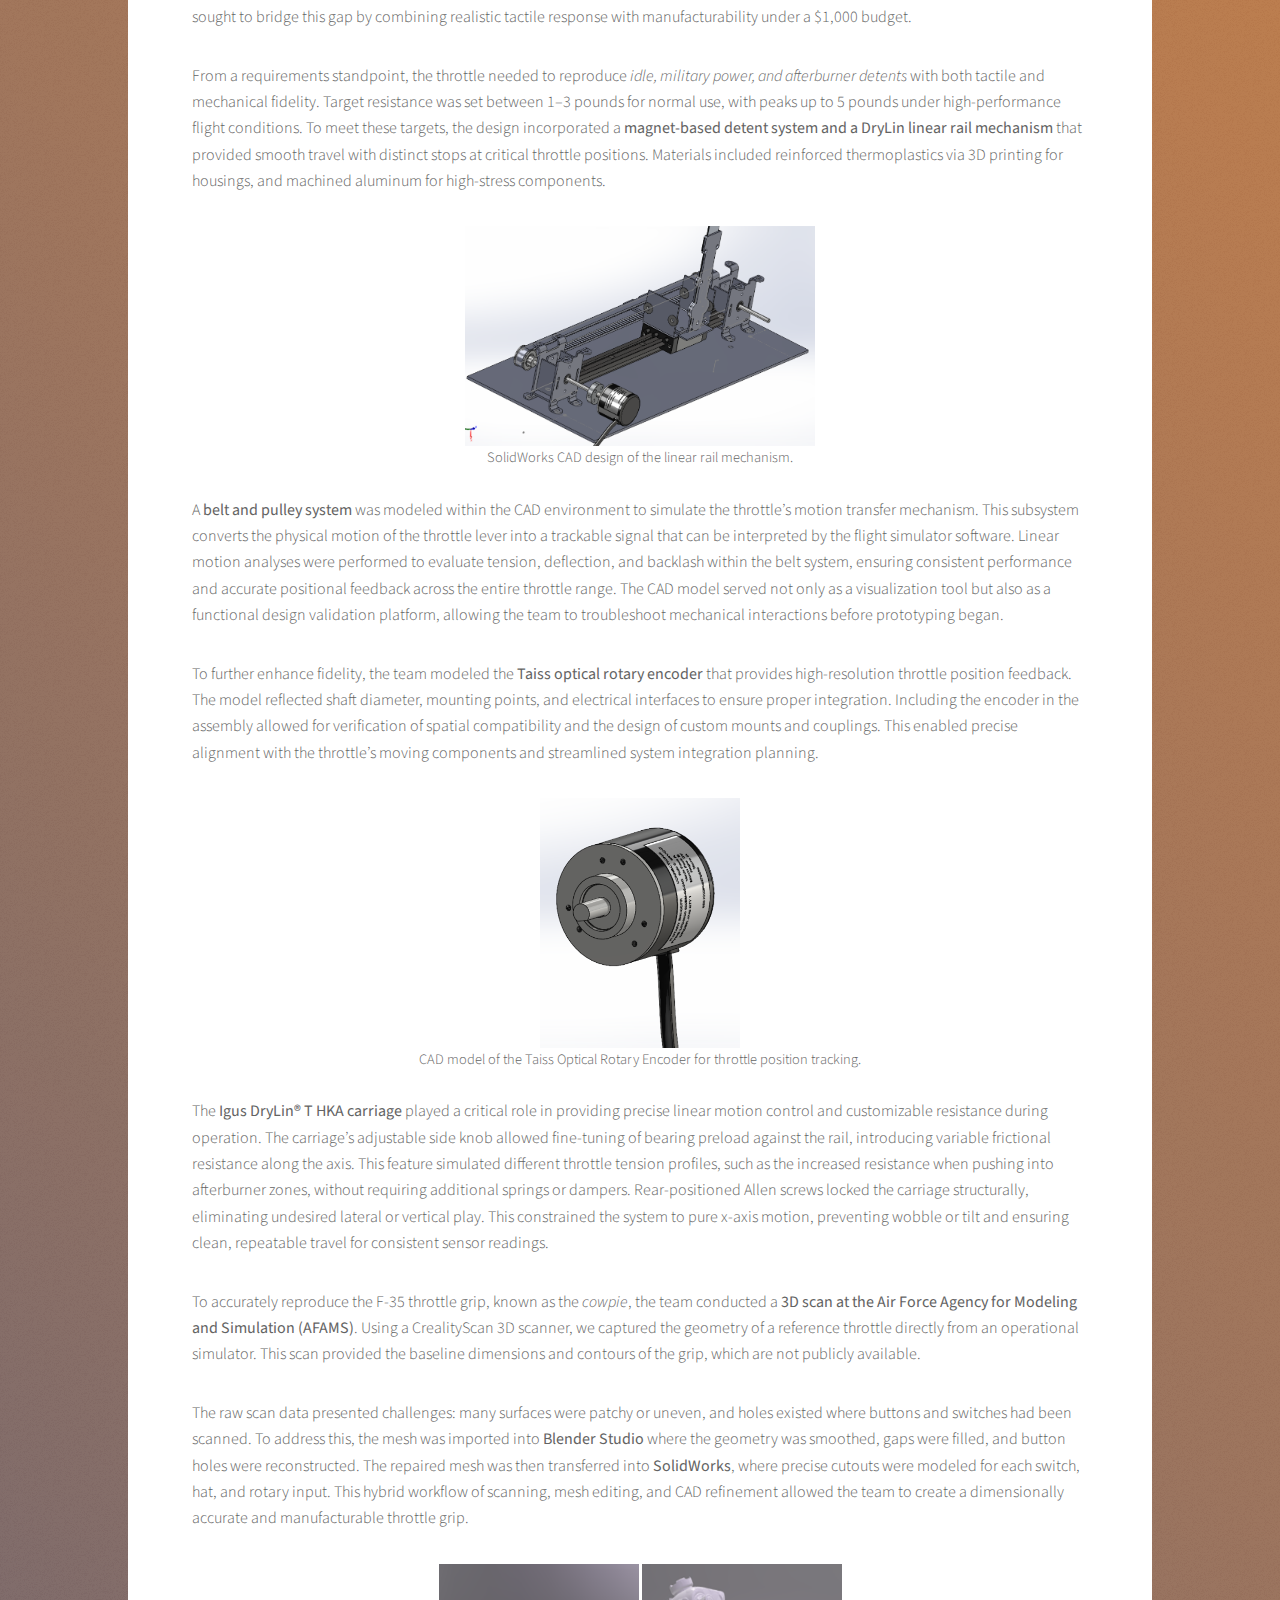
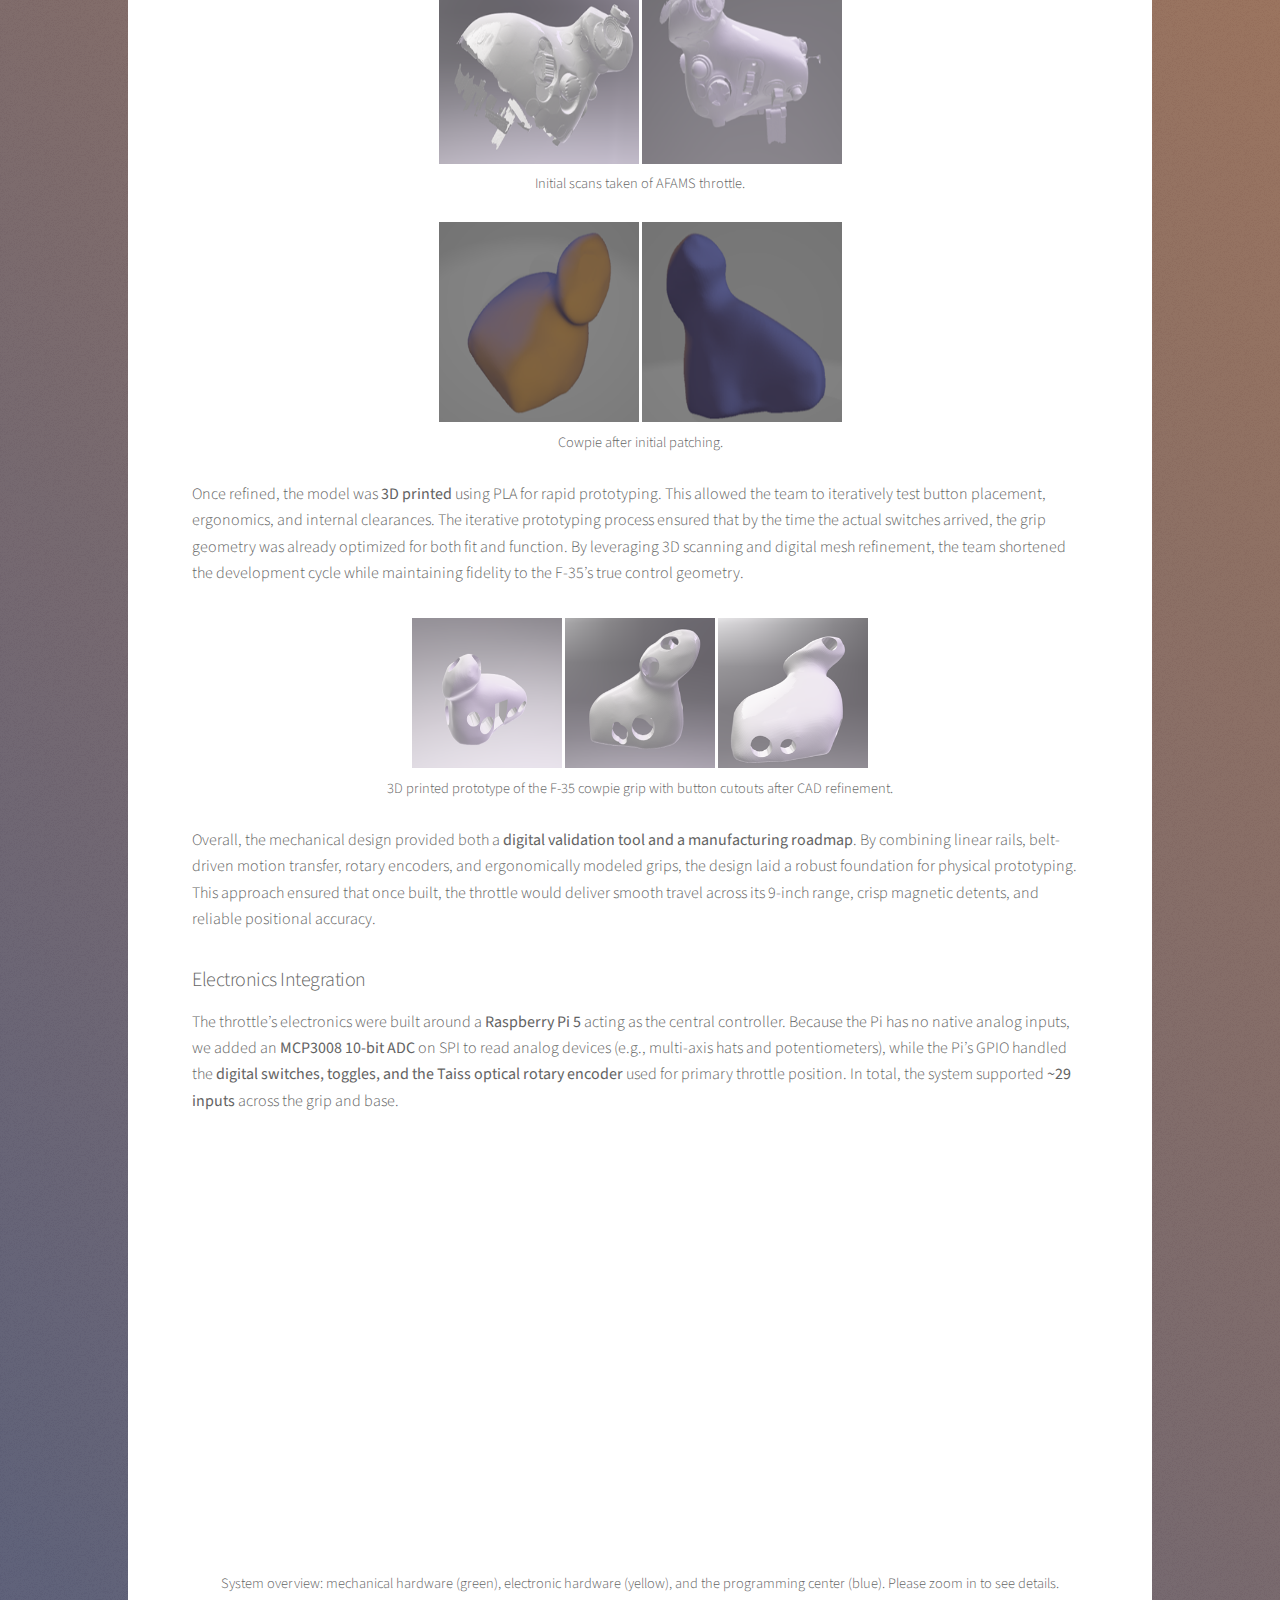
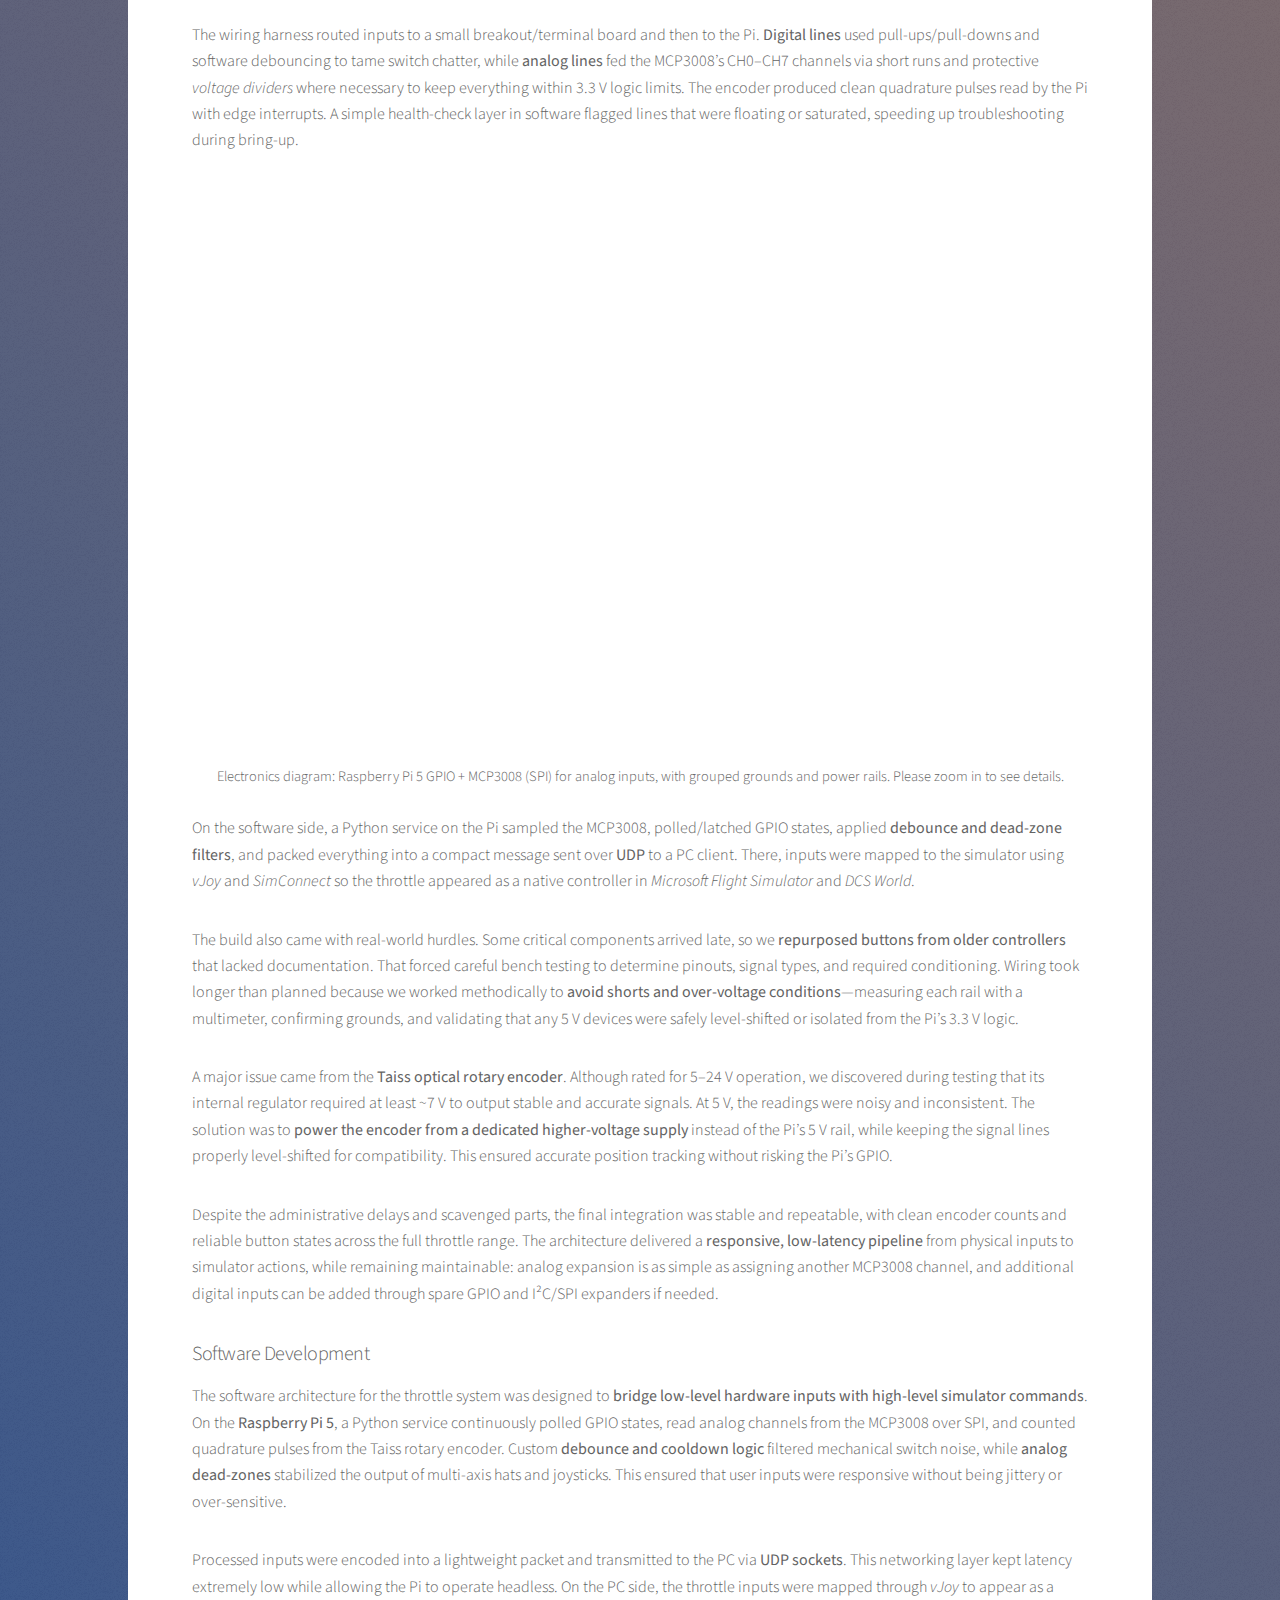
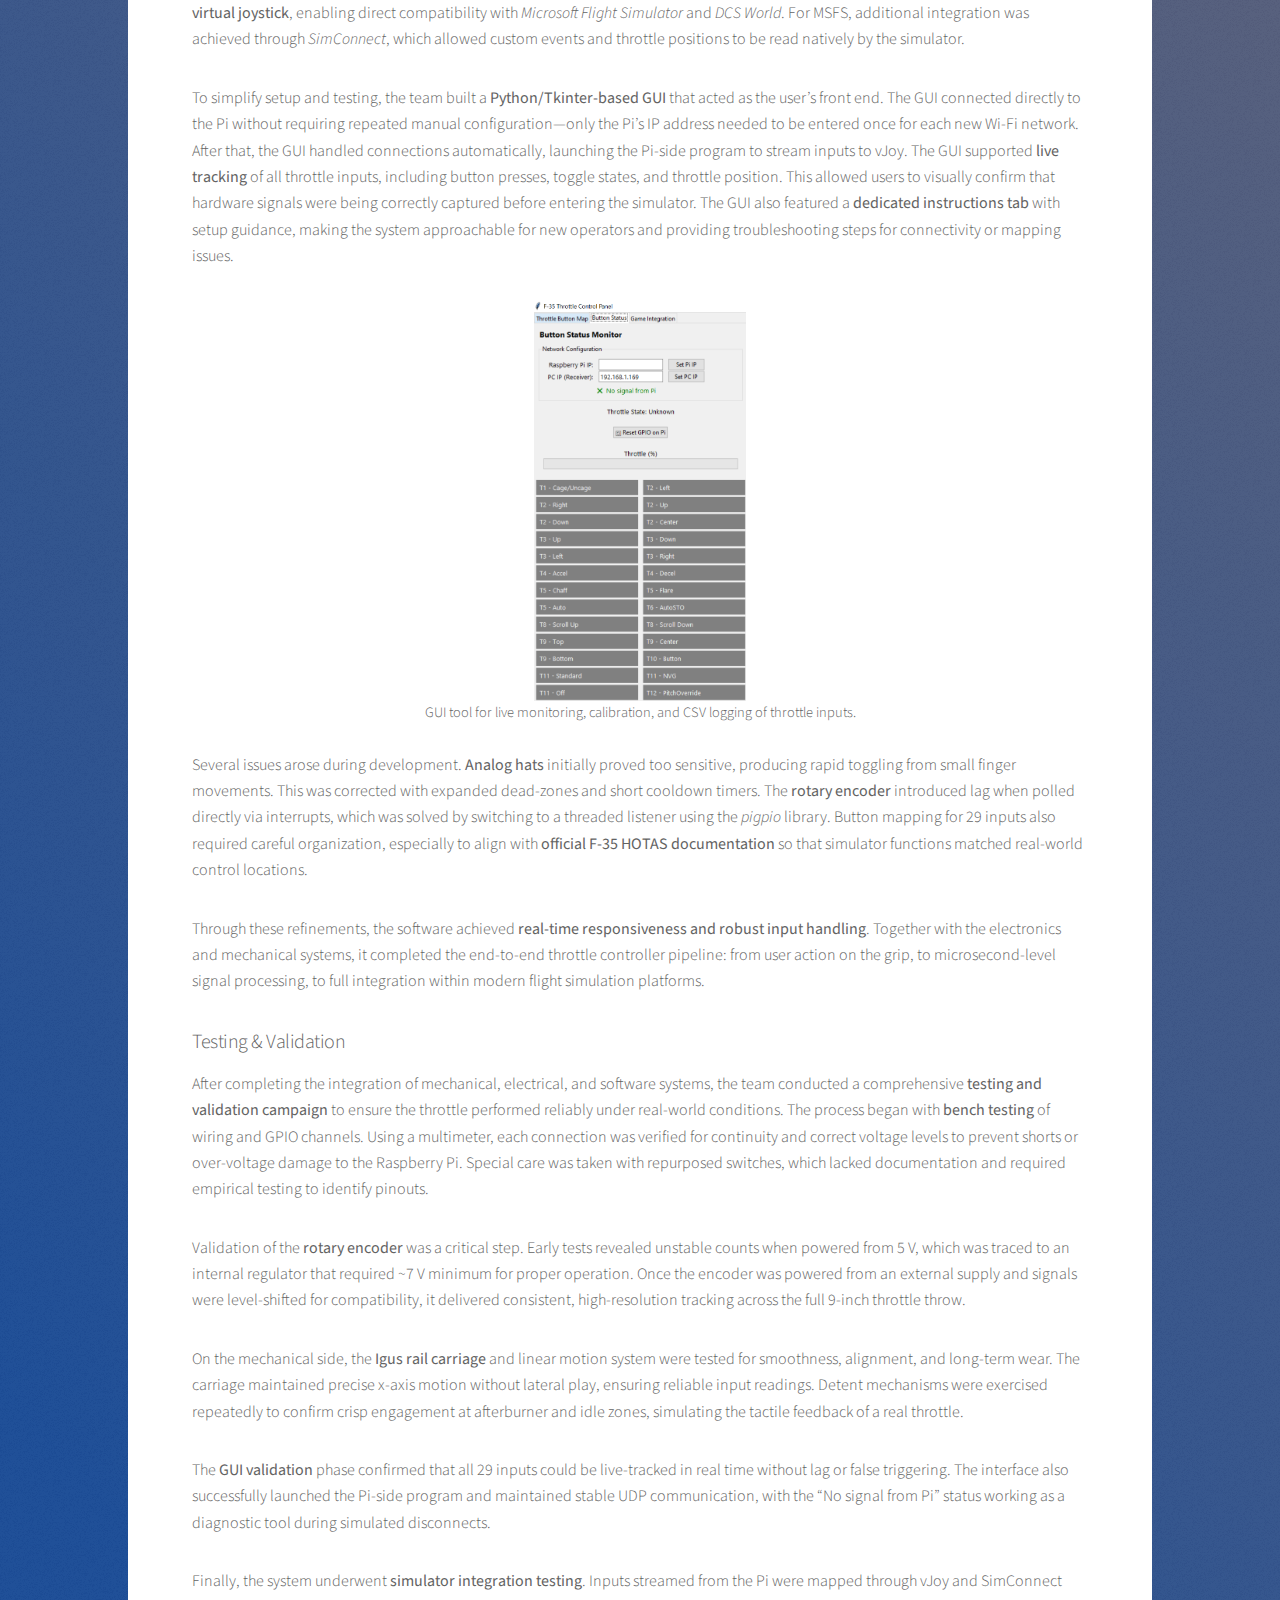
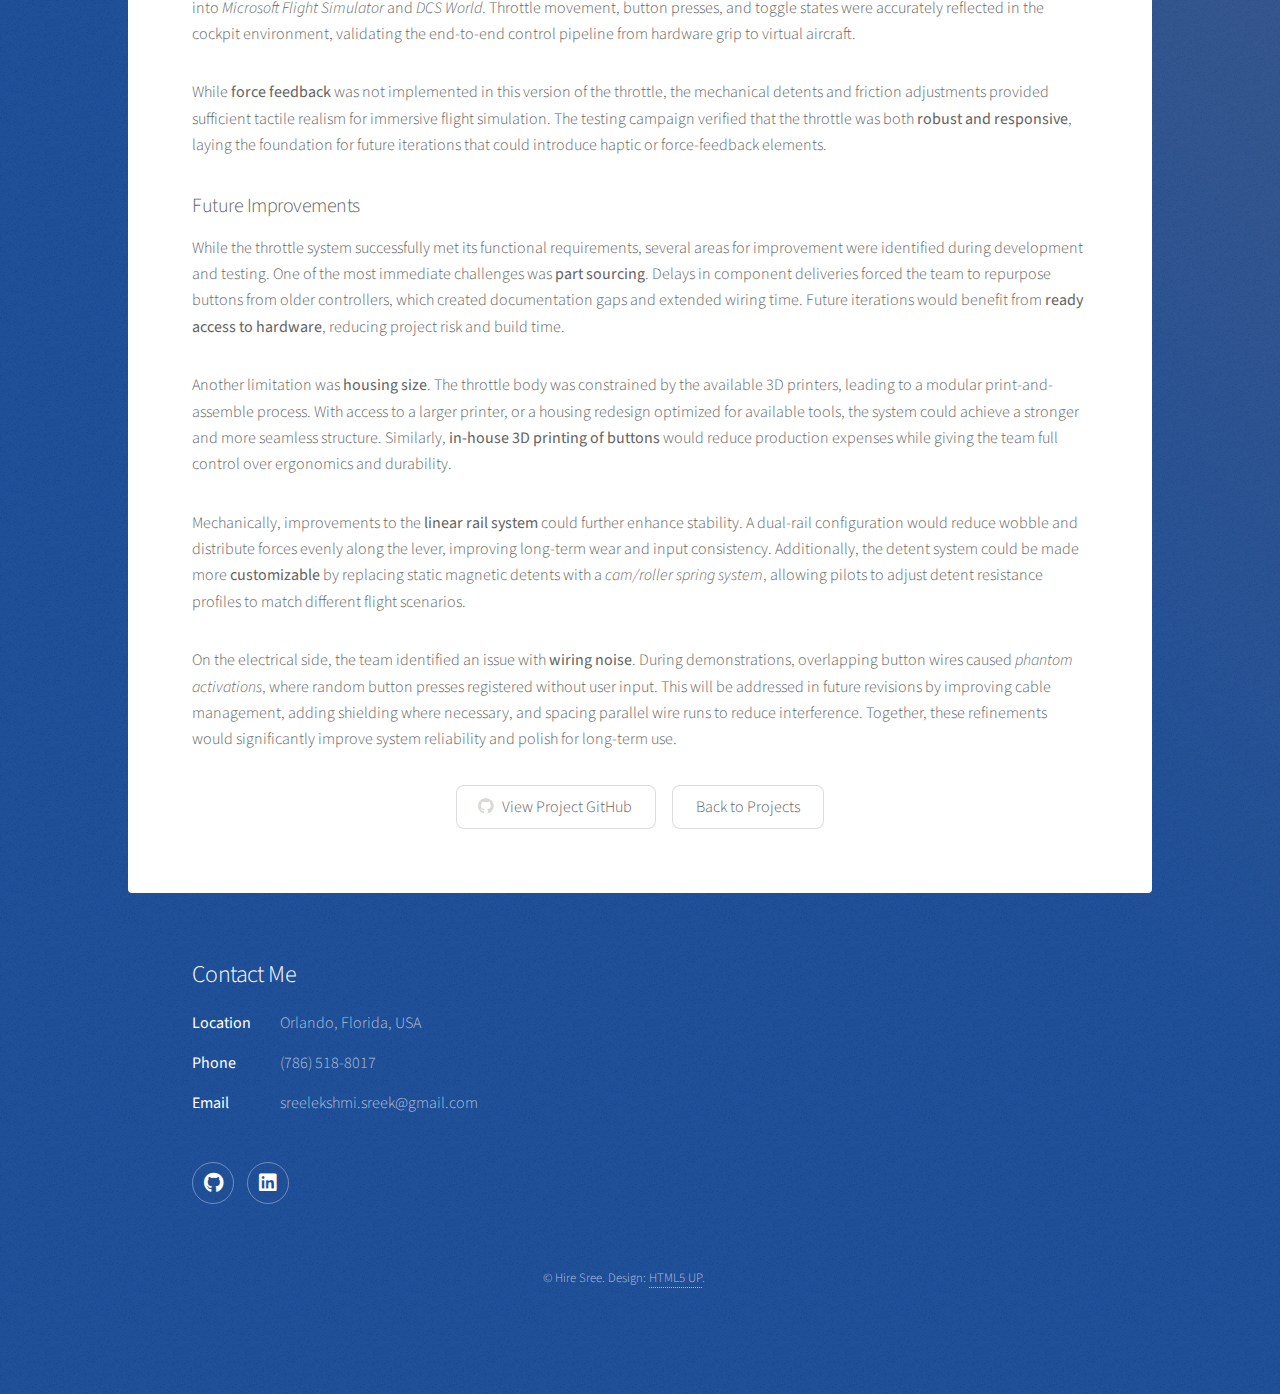
<file: flight-simulator.html>
<!DOCTYPE HTML>
<!--
	Stellar by HTML5 UP
	html5up.net | @ajlkn
	Free for personal and commercial use under the CCA 3.0 license (html5up.net/license)
-->
<html>
	<head>
		<title>Sreelekshmi Sreekumar's Portfolio</title>
		<meta charset="utf-8" />
		<meta name="viewport" content="width=device-width, initial-scale=1, user-scalable=no" />
		<link rel="stylesheet" href="assets/css/main.css" />
		<noscript><link rel="stylesheet" href="assets/css/noscript.css" /></noscript>
	</head>
	<body class="is-preload">

		<!-- Wrapper -->
			<div id="wrapper">

				<!-- Header -->
					<header id="header">
						<h1>F-35 Throttle Controller</h1>
						<p>Created a custom throttle controller for use with flight simulation software.</p>
					</header>

				<!-- Main -->
					<div id="main">

						<!-- Content -->
							<section id="content" class="main">
								<span class="image main"><img src="images/IMG_6273.jpg"/></span>
								<h2>Senior Design Project</h2>
								<h3>Mechanical Design</h3>
									<p>
									The F-35 Throttle Controller was engineered to replicate the <strong>ergonomics, detents, and resistance
									characteristics</strong> of the actual aircraft throttle while remaining affordable and modular. The throttle
									had to mount securely to Talon Simulations’ 2-DoF motion platform and align with in-game cockpit geometry
									for a seamless VR experience. Benchmarking against commercial products from Wraith Systems, RealSimulator,
									and Bugeye revealed a gap: existing throttles were either prohibitively expensive or lacked authentic feel.
									Our design sought to bridge this gap by combining realistic tactile response with manufacturability under a
									$1,000 budget.
									</p>

									<p>
									From a requirements standpoint, the throttle needed to reproduce <em>idle, military power, and afterburner
									detents</em> with both tactile and mechanical fidelity. Target resistance was set between 1–3 pounds for
									normal use, with peaks up to 5 pounds under high-performance flight conditions. To meet these targets, the
									design incorporated a <strong>magnet-based detent system and a DryLin linear rail mechanism</strong> that
									provided smooth travel with distinct stops at critical throttle positions. Materials included reinforced
									thermoplastics via 3D printing for housings, and machined aluminum for high-stress components.
									</p>

									<figure>
									<img src="images/throttle1.png" alt="SolidWorks CAD Design of the Linear Rail Mechanism" width="350" height="220" style="display:block; margin:auto;"/>
									<figcaption>SolidWorks CAD design of the linear rail mechanism.</figcaption>
									</figure>
									<br>
									<p>
									A <strong>belt and pulley system</strong> was modeled within the CAD environment to simulate the throttle’s
									motion transfer mechanism. This subsystem converts the physical motion of the throttle lever into a trackable
									signal that can be interpreted by the flight simulator software. Linear motion analyses were performed to
									evaluate tension, deflection, and backlash within the belt system, ensuring consistent performance and accurate
									positional feedback across the entire throttle range. The CAD model served not only as a visualization tool but
									also as a functional design validation platform, allowing the team to troubleshoot mechanical interactions
									before prototyping began.
									</p>
									
									<p>
									To further enhance fidelity, the team modeled the <strong>Taiss optical rotary encoder</strong> that provides
									high-resolution throttle position feedback. The model reflected shaft diameter, mounting points, and electrical
									interfaces to ensure proper integration. Including the encoder in the assembly allowed for verification of spatial
									compatibility and the design of custom mounts and couplings. This enabled precise alignment with the throttle’s
									moving components and streamlined system integration planning.
									</p>

									<figure>
									<img src="images/throttle2.png" alt="Taiss Optical Rotary Encoder CAD Design" width="200" height="250" style="display:block; margin:auto;"/>
									<figcaption>CAD model of the Taiss Optical Rotary Encoder for throttle position tracking.</figcaption>
									</figure>
									<br>
									<p>
									The <strong>Igus DryLin® T HKA carriage</strong> played a critical role in providing precise linear motion control
									and customizable resistance during operation. The carriage’s adjustable side knob allowed fine-tuning of bearing
									preload against the rail, introducing variable frictional resistance along the axis. This feature simulated
									different throttle tension profiles, such as the increased resistance when pushing into afterburner zones, without
									requiring additional springs or dampers. Rear-positioned Allen screws locked the carriage structurally, eliminating
									undesired lateral or vertical play. This constrained the system to pure x-axis motion, preventing wobble or tilt and
									ensuring clean, repeatable travel for consistent sensor readings.
									</p>

									<p>
									To accurately reproduce the F-35 throttle grip, known as the <em>cowpie</em>, the team conducted a
									<strong>3D scan at the Air Force Agency for Modeling and Simulation (AFAMS)</strong>. Using a CrealityScan
									3D scanner, we captured the geometry of a reference throttle directly from an operational simulator.
									This scan provided the baseline dimensions and contours of the grip, which are not publicly available.
									</p>

									<p>
									The raw scan data presented challenges: many surfaces were patchy or uneven, and holes existed where
									buttons and switches had been scanned. To address this, the mesh was imported into <strong>Blender Studio</strong>
									where the geometry was smoothed, gaps were filled, and button holes were reconstructed. The repaired mesh was
									then transferred into <strong>SolidWorks</strong>, where precise cutouts were modeled for each switch, hat, and
									rotary input. This hybrid workflow of scanning, mesh editing, and CAD refinement allowed the team to create a
									dimensionally accurate and manufacturable throttle grip.
									</p>

									<div class="row">
									<div class="col-12">
										<figure style="text-align: center;">
										<img src="images/throttle3.png" alt="Initial scans taken of AFAMS throttle." loading="lazy" width="200" height="200"/>
										<img src="images/throttle4.png" alt="Alternate scan view" loading="lazy" width="200" height="200"/>
										<figcaption>Initial scans taken of AFAMS throttle.</figcaption>
										</figure>
									</div>
									</div>
									<br>
									<div class="row">
									<div class="col-12">
										<figure style="text-align: center;">
										<img src="images/throttle5.png" alt="Cowpie after initial patching." loading="lazy" width="200" height="200"/>
										<img src="images/throttle6.png" alt="Alternate cowpie view" loading="lazy" width="200" height="200"/>
										<figcaption>Cowpie after initial patching.</figcaption>
										</figure>
									</div>
									</div>
									<br>
									<p>
									Once refined, the model was <strong>3D printed</strong> using PLA for rapid prototyping. This allowed the
									team to iteratively test button placement, ergonomics, and internal clearances. The iterative prototyping
									process ensured that by the time the actual switches arrived, the grip geometry was already optimized for
									both fit and function. By leveraging 3D scanning and digital mesh refinement, the team shortened the
									development cycle while maintaining fidelity to the F-35’s true control geometry.
									</p>

									<div class="row">
									<div class="col-12">
										<figure style="text-align: center;">
											<img src="images/throttle8.png" loading="lazy" width="150" height="150"/>
											<img src="images/throttle9.png" loading="lazy" width="150" height="150"/>
											<img src="images/throttle10.png" loading="lazy" width="150" height="150"/>
											<figcaption>3D printed prototype of the F-35 cowpie grip with button cutouts after CAD refinement.</figcaption>
										</figure>
									</div>
									</div>
									<br>
									<p>
									Overall, the mechanical design provided both a <strong>digital validation tool and a manufacturing roadmap</strong>.
									By combining linear rails, belt-driven motion transfer, rotary encoders, and ergonomically modeled grips, the design
									laid a robust foundation for physical prototyping. This approach ensured that once built, the throttle would deliver
									smooth travel across its 9-inch range, crisp magnetic detents, and reliable positional accuracy.
									</p>

								<h3>Electronics Integration</h3>
									<p>
									The throttle’s electronics were built around a <strong>Raspberry Pi 5</strong> acting as the central controller.
									Because the Pi has no native analog inputs, we added an <strong>MCP3008 10-bit ADC</strong> on SPI to read analog
									devices (e.g., multi-axis hats and potentiometers), while the Pi’s GPIO handled the <strong>digital switches,
									toggles, and the Taiss optical rotary encoder</strong> used for primary throttle position. In total, the system
									supported <strong>~29 inputs</strong> across the grip and base.
									</p>

									<figure>
									<img class="img-fluid" src="images/System-Overview.png" alt="F-35 flight simulator system overview block diagram" loading="lazy" width="600" height="285" style="display:block; margin:auto;"/>
									<figcaption>
										System overview: mechanical hardware (green), electronic hardware (yellow), and the programming center (blue).
										Please zoom in to see details.
									</figcaption>
									</figure>
									<br>
									<p>
									The wiring harness routed inputs to a small breakout/terminal board and then to the Pi. <strong>Digital lines</strong>
									used pull-ups/pull-downs and software debouncing to tame switch chatter, while <strong>analog lines</strong>
									fed the MCP3008’s CH0–CH7 channels via short runs and protective <em>voltage dividers</em> where necessary to keep
									everything within 3.3&nbsp;V logic limits. The encoder produced clean quadrature pulses read by the Pi with edge
									interrupts. A simple health-check layer in software flagged lines that were floating or saturated, speeding up
									troubleshooting during bring-up.
									</p>

									<figure>
									<img class="img-fluid" src="images/F35_Electrical_Diagram.png" alt="Throttle electronics diagram with MCP3008 and Raspberry Pi 5 GPIO" loading="lazy" width="600" height="388" style="display:block; margin:auto;"/>
									<figcaption>
										Electronics diagram: Raspberry Pi 5 GPIO + MCP3008 (SPI) for analog inputs, with grouped grounds and power rails.
										Please zoom in to see details.
									</figcaption>
									</figure>
									<br>
									<p>
									On the software side, a Python service on the Pi sampled the MCP3008, polled/latched GPIO states, applied
									<strong>debounce and dead-zone filters</strong>, and packed everything into a compact message sent over
									<strong>UDP</strong> to a PC client. There, inputs were mapped to the simulator using <em>vJoy</em> and
									<em>SimConnect</em> so the throttle appeared as a native controller in <em>Microsoft Flight Simulator</em> and
									<em>DCS World</em>.
									</p>

									<p>
									The build also came with real-world hurdles. Some critical components arrived late, so we <strong>repurposed
									buttons from older controllers</strong> that lacked documentation. That forced careful bench testing to determine
									pinouts, signal types, and required conditioning. Wiring took longer than planned because we worked methodically to
									<strong>avoid shorts and over-voltage conditions</strong>—measuring each rail with a multimeter, confirming grounds,
									and validating that any 5&nbsp;V devices were safely level-shifted or isolated from the Pi’s 3.3&nbsp;V logic.
									</p>

									<p>
									A major issue came from the <strong>Taiss optical rotary encoder</strong>. Although rated for 5–24&nbsp;V operation,
									we discovered during testing that its internal regulator required at least ~7&nbsp;V to output stable and accurate
									signals. At 5&nbsp;V, the readings were noisy and inconsistent. The solution was to <strong>power the encoder from a
									dedicated higher-voltage supply</strong> instead of the Pi’s 5&nbsp;V rail, while keeping the signal lines properly
									level-shifted for compatibility. This ensured accurate position tracking without risking the Pi’s GPIO.
									</p>

									<p>
									Despite the administrative delays and scavenged parts, the final integration was stable and repeatable, with clean
									encoder counts and reliable button states across the full throttle range. The architecture delivered a
									<strong>responsive, low-latency pipeline</strong> from physical inputs to simulator actions, while remaining
									maintainable: analog expansion is as simple as assigning another MCP3008 channel, and additional digital inputs can
									be added through spare GPIO and I²C/SPI expanders if needed.
									</p>

								<h3>Software Development</h3>
									<p>
									The software architecture for the throttle system was designed to <strong>bridge low-level hardware inputs with
									high-level simulator commands</strong>. On the <strong>Raspberry Pi 5</strong>, a Python service continuously
									polled GPIO states, read analog channels from the MCP3008 over SPI, and counted quadrature pulses from the
									Taiss rotary encoder. Custom <strong>debounce and cooldown logic</strong> filtered mechanical switch noise, while
									<strong>analog dead-zones</strong> stabilized the output of multi-axis hats and joysticks. This ensured that user
									inputs were responsive without being jittery or over-sensitive.
									</p>

									<p>
									Processed inputs were encoded into a lightweight packet and transmitted to the PC via <strong>UDP sockets</strong>.
									This networking layer kept latency extremely low while allowing the Pi to operate headless. On the PC side, the
									throttle inputs were mapped through <em>vJoy</em> to appear as a <strong>virtual joystick</strong>, enabling direct
									compatibility with <em>Microsoft Flight Simulator</em> and <em>DCS World</em>. For MSFS, additional integration was
									achieved through <em>SimConnect</em>, which allowed custom events and throttle positions to be read natively by the
									simulator.
									</p>

									<p>
									To simplify setup and testing, the team built a <strong>Python/Tkinter-based GUI</strong> that acted as the user’s
									front end. The GUI connected directly to the Pi without requiring repeated manual configuration—only the Pi’s IP
									address needed to be entered once for each new Wi-Fi network. After that, the GUI handled connections
									automatically, launching the Pi-side program to stream inputs to vJoy.
									The GUI supported <strong>live tracking</strong> of all throttle inputs, including button presses, toggle states,
									and throttle position. This allowed users to visually confirm that hardware signals were being correctly captured
									before entering the simulator. The GUI also featured a <strong>dedicated instructions tab</strong> with setup
									guidance, making the system approachable for new operators and providing troubleshooting steps for connectivity
									or mapping issues.
									</p>

									<figure>
									<img class="img" src="images/gui-snippet.PNG" alt="Throttle calibration and status GUI" height="400" style="display:block; margin:auto;"/>
									<figcaption>
										GUI tool for live monitoring, calibration, and CSV logging of throttle inputs.
									</figcaption>
									</figure>
									<br>
									<p>
									Several issues arose during development. <strong>Analog hats</strong> initially proved too sensitive, producing
									rapid toggling from small finger movements. This was corrected with expanded dead-zones and short cooldown timers.
									The <strong>rotary encoder</strong> introduced lag when polled directly via interrupts, which was solved by switching
									to a threaded listener using the <em>pigpio</em> library. Button mapping for 29 inputs also required careful
									organization, especially to align with <strong>official F-35 HOTAS documentation</strong> so that simulator functions
									matched real-world control locations.
									</p>

									<p>
									Through these refinements, the software achieved <strong>real-time responsiveness and robust input handling</strong>.
									Together with the electronics and mechanical systems, it completed the end-to-end throttle controller pipeline:
									from user action on the grip, to microsecond-level signal processing, to full integration within modern flight
									simulation platforms.
									</p>

								<h3>Testing & Validation</h3>
									<p>
									After completing the integration of mechanical, electrical, and software systems, the team conducted a comprehensive
									<strong>testing and validation campaign</strong> to ensure the throttle performed reliably under real-world conditions.
									The process began with <strong>bench testing</strong> of wiring and GPIO channels. Using a multimeter, each connection
									was verified for continuity and correct voltage levels to prevent shorts or over-voltage damage to the Raspberry Pi.
									Special care was taken with repurposed switches, which lacked documentation and required empirical testing to identify
									pinouts.
									</p>

									<p>
									Validation of the <strong>rotary encoder</strong> was a critical step. Early tests revealed unstable counts when powered
									from 5&nbsp;V, which was traced to an internal regulator that required ~7&nbsp;V minimum for proper operation. Once the
									encoder was powered from an external supply and signals were level-shifted for compatibility, it delivered consistent,
									high-resolution tracking across the full 9-inch throttle throw.
									</p>

									<p>
									On the mechanical side, the <strong>Igus rail carriage</strong> and linear motion system were tested for smoothness,
									alignment, and long-term wear. The carriage maintained precise x-axis motion without lateral play, ensuring reliable
									input readings. Detent mechanisms were exercised repeatedly to confirm crisp engagement at afterburner and idle zones,
									simulating the tactile feedback of a real throttle.
									</p>

									<p>
									The <strong>GUI validation</strong> phase confirmed that all 29 inputs could be live-tracked in real time without
									lag or false triggering. The interface also successfully launched the Pi-side program and maintained stable UDP
									communication, with the “No signal from Pi” status working as a diagnostic tool during simulated disconnects.
									</p>

									<p>
									Finally, the system underwent <strong>simulator integration testing</strong>. Inputs streamed from the Pi were mapped
									through vJoy and SimConnect into <em>Microsoft Flight Simulator</em> and <em>DCS World</em>. Throttle movement,
									button presses, and toggle states were accurately reflected in the cockpit environment, validating the end-to-end
									control pipeline from hardware grip to virtual aircraft.
									</p>

									<p>
									While <strong>force feedback</strong> was not implemented in this version of the throttle, the mechanical detents and
									friction adjustments provided sufficient tactile realism for immersive flight simulation. The testing campaign verified
									that the throttle was both <strong>robust and responsive</strong>, laying the foundation for future iterations that
									could introduce haptic or force-feedback elements.
									</p>

								<h3>Future Improvements</h3>
									<p>
									While the throttle system successfully met its functional requirements, several areas for improvement were
									identified during development and testing. One of the most immediate challenges was <strong>part sourcing</strong>.
									Delays in component deliveries forced the team to repurpose buttons from older controllers, which created
									documentation gaps and extended wiring time. Future iterations would benefit from <strong>ready access to hardware</strong>,
									reducing project risk and build time.
									</p>

									<p>
									Another limitation was <strong>housing size</strong>. The throttle body was constrained by the available 3D printers,
									leading to a modular print-and-assemble process. With access to a larger printer, or a housing redesign optimized for
									available tools, the system could achieve a stronger and more seamless structure. Similarly, <strong>in-house 3D printing
									of buttons</strong> would reduce production expenses while giving the team full control over ergonomics and durability.
									</p>

									<p>
									Mechanically, improvements to the <strong>linear rail system</strong> could further enhance stability. A dual-rail
									configuration would reduce wobble and distribute forces evenly along the lever, improving long-term wear and input
									consistency. Additionally, the detent system could be made more <strong>customizable</strong> by replacing static
									magnetic detents with a <em>cam/roller spring system</em>, allowing pilots to adjust detent resistance profiles to match
									different flight scenarios.
									</p>

									<p>
									On the electrical side, the team identified an issue with <strong>wiring noise</strong>. During demonstrations,
									overlapping button wires caused <em>phantom activations</em>, where random button presses registered without user input.
									This will be addressed in future revisions by improving cable management, adding shielding where necessary, and spacing
									parallel wire runs to reduce interference. Together, these refinements would significantly improve system reliability
									and polish for long-term use.
									</p>
								<ul class="actions special">
    								<li><a href="https://github.com/sreeskmr/F35-Flight-Simulator/tree/main" class="button icon brands fa-github">View Project GitHub</a></li>
    								<li><a href="index.html#first" class="button">Back to Projects</a></li>
								</ul>
							</section>

					</div>

				<!-- Footer -->
					<footer id="footer">
						<section>
							<h2>Contact Me</h2>
							<dl class="alt">
								<dt>Location</dt>
								<dd>Orlando, Florida, USA</dd>
								<dt>Phone</dt>
								<dd>(786) 518-8017</dd>
								<dt>Email</dt>
								<dd>sreelekshmi.sreek@gmail.com</dd>
							</dl>
							<ul class="icons">
								<li><a href="https://github.com/sreeskmr/" class="icon brands fa-github alt"><span class="label">Twitter</span></a></li>
								<li><a href="https://www.linkedin.com/in/sreelekshmisreekumar/" class="icon brands fa-linkedin alt"><span class="label">Facebook</span></a></li>
							</ul>
						</section>
						<p class="copyright">&copy; Hire Sree. Design: <a href="https://html5up.net">HTML5 UP</a>.</p>
					</footer>

			</div>

		<!-- Scripts -->
			<script src="assets/js/jquery.min.js"></script>
			<script src="assets/js/jquery.scrollex.min.js"></script>
			<script src="assets/js/jquery.scrolly.min.js"></script>
			<script src="assets/js/browser.min.js"></script>
			<script src="assets/js/breakpoints.min.js"></script>
			<script src="assets/js/util.js"></script>
			<script src="assets/js/main.js"></script>

	</body>
</html>
</file>
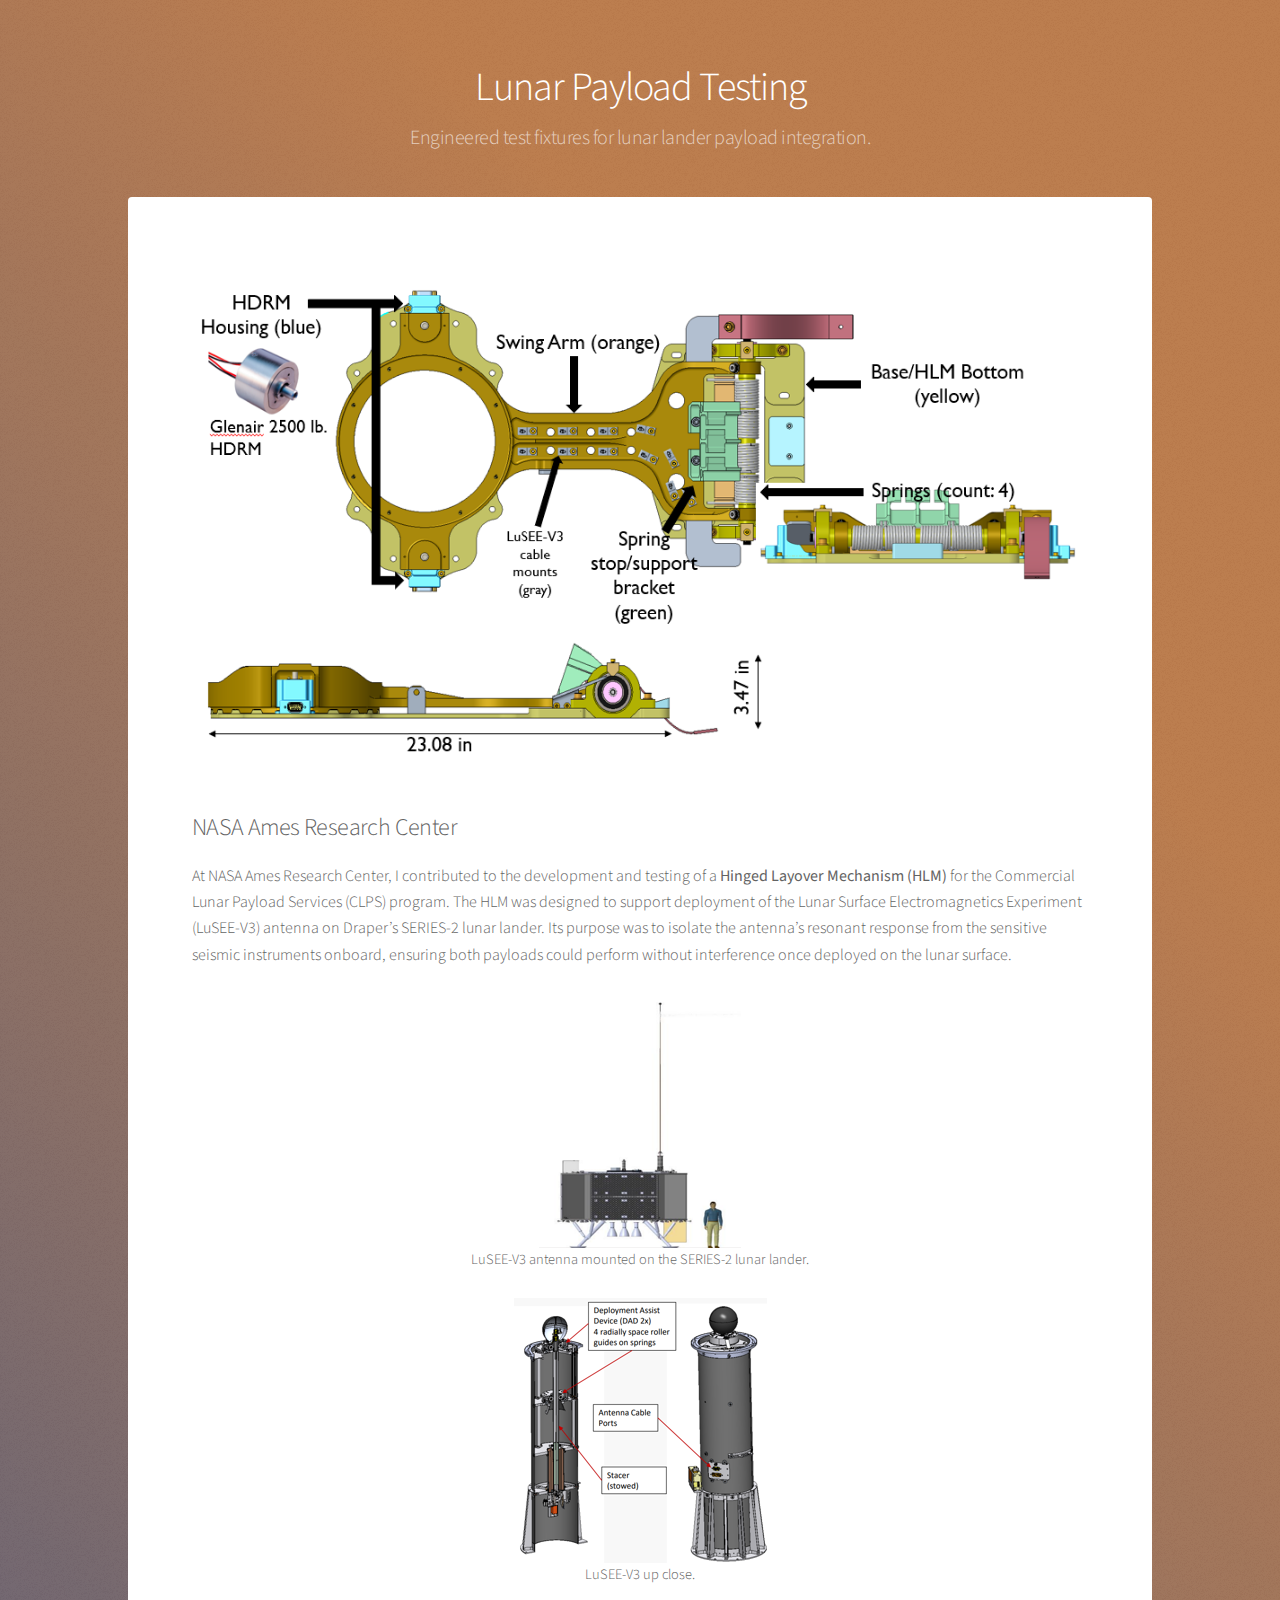
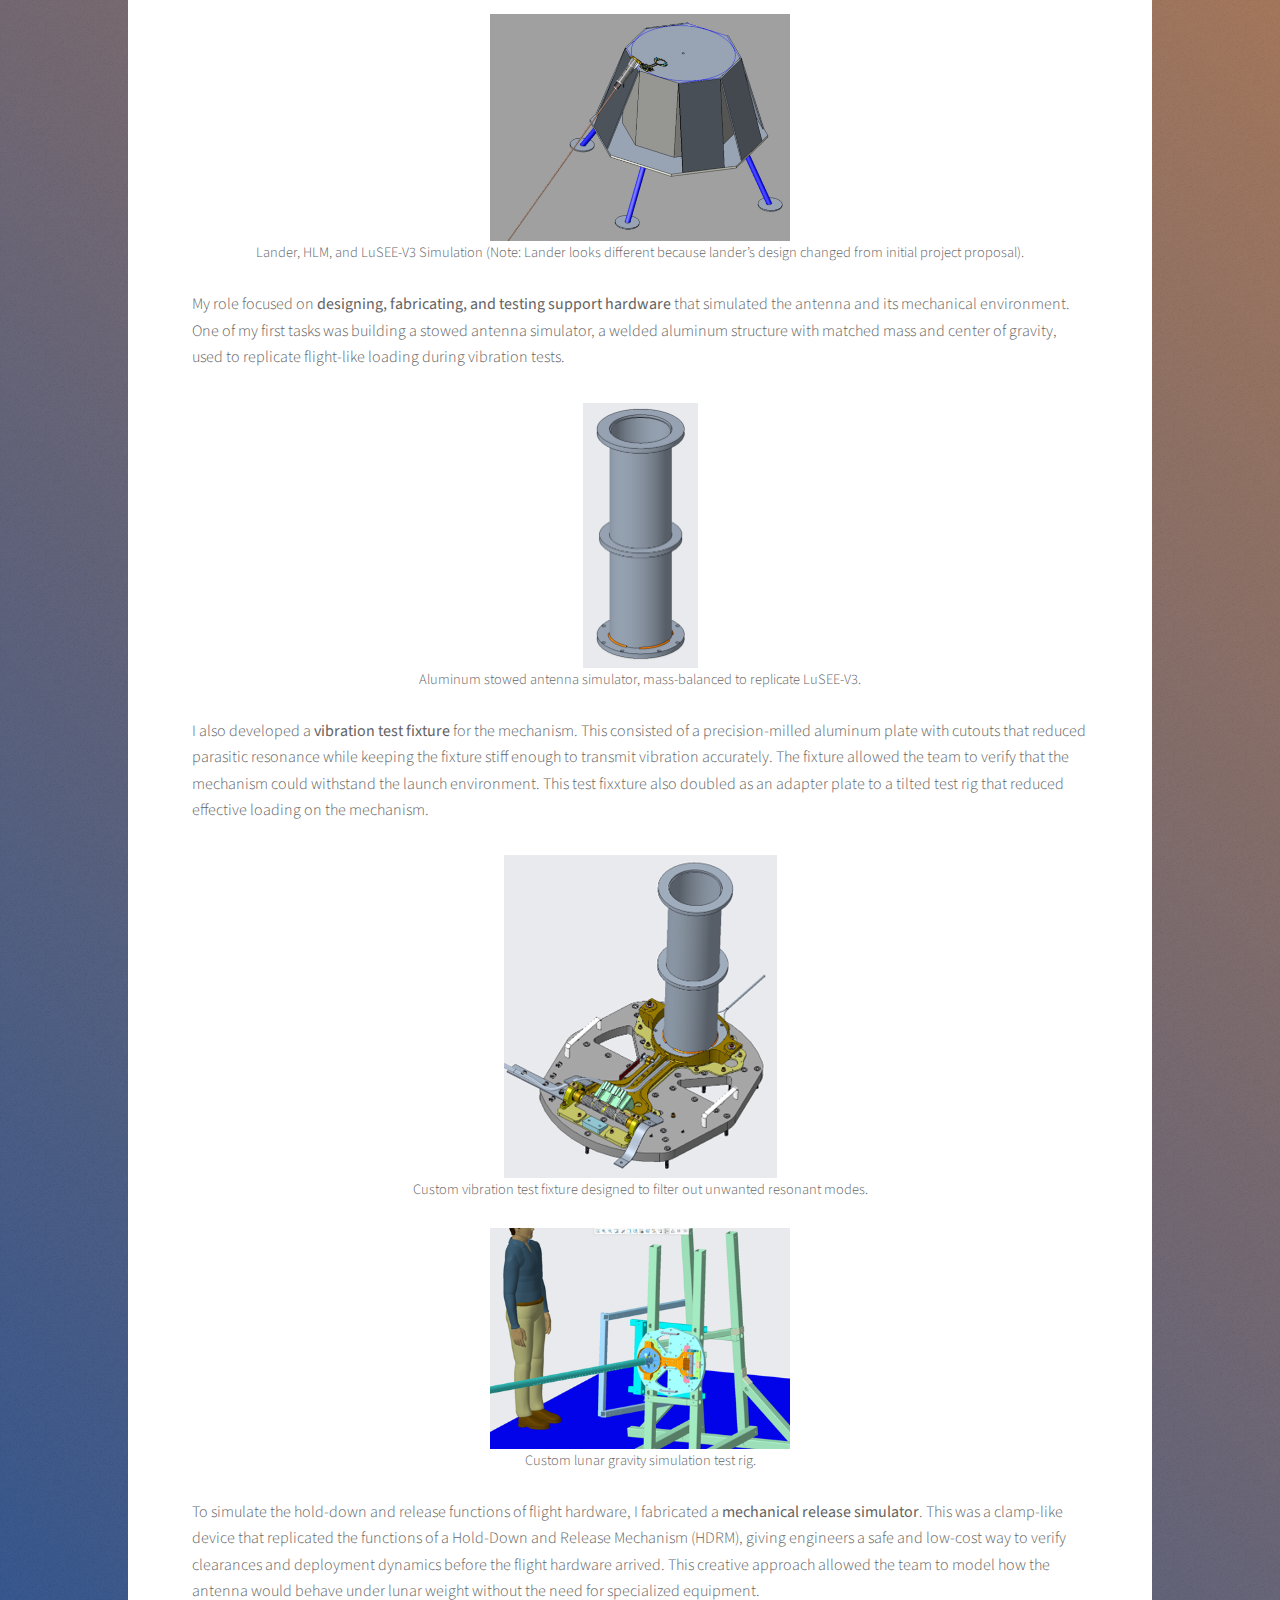
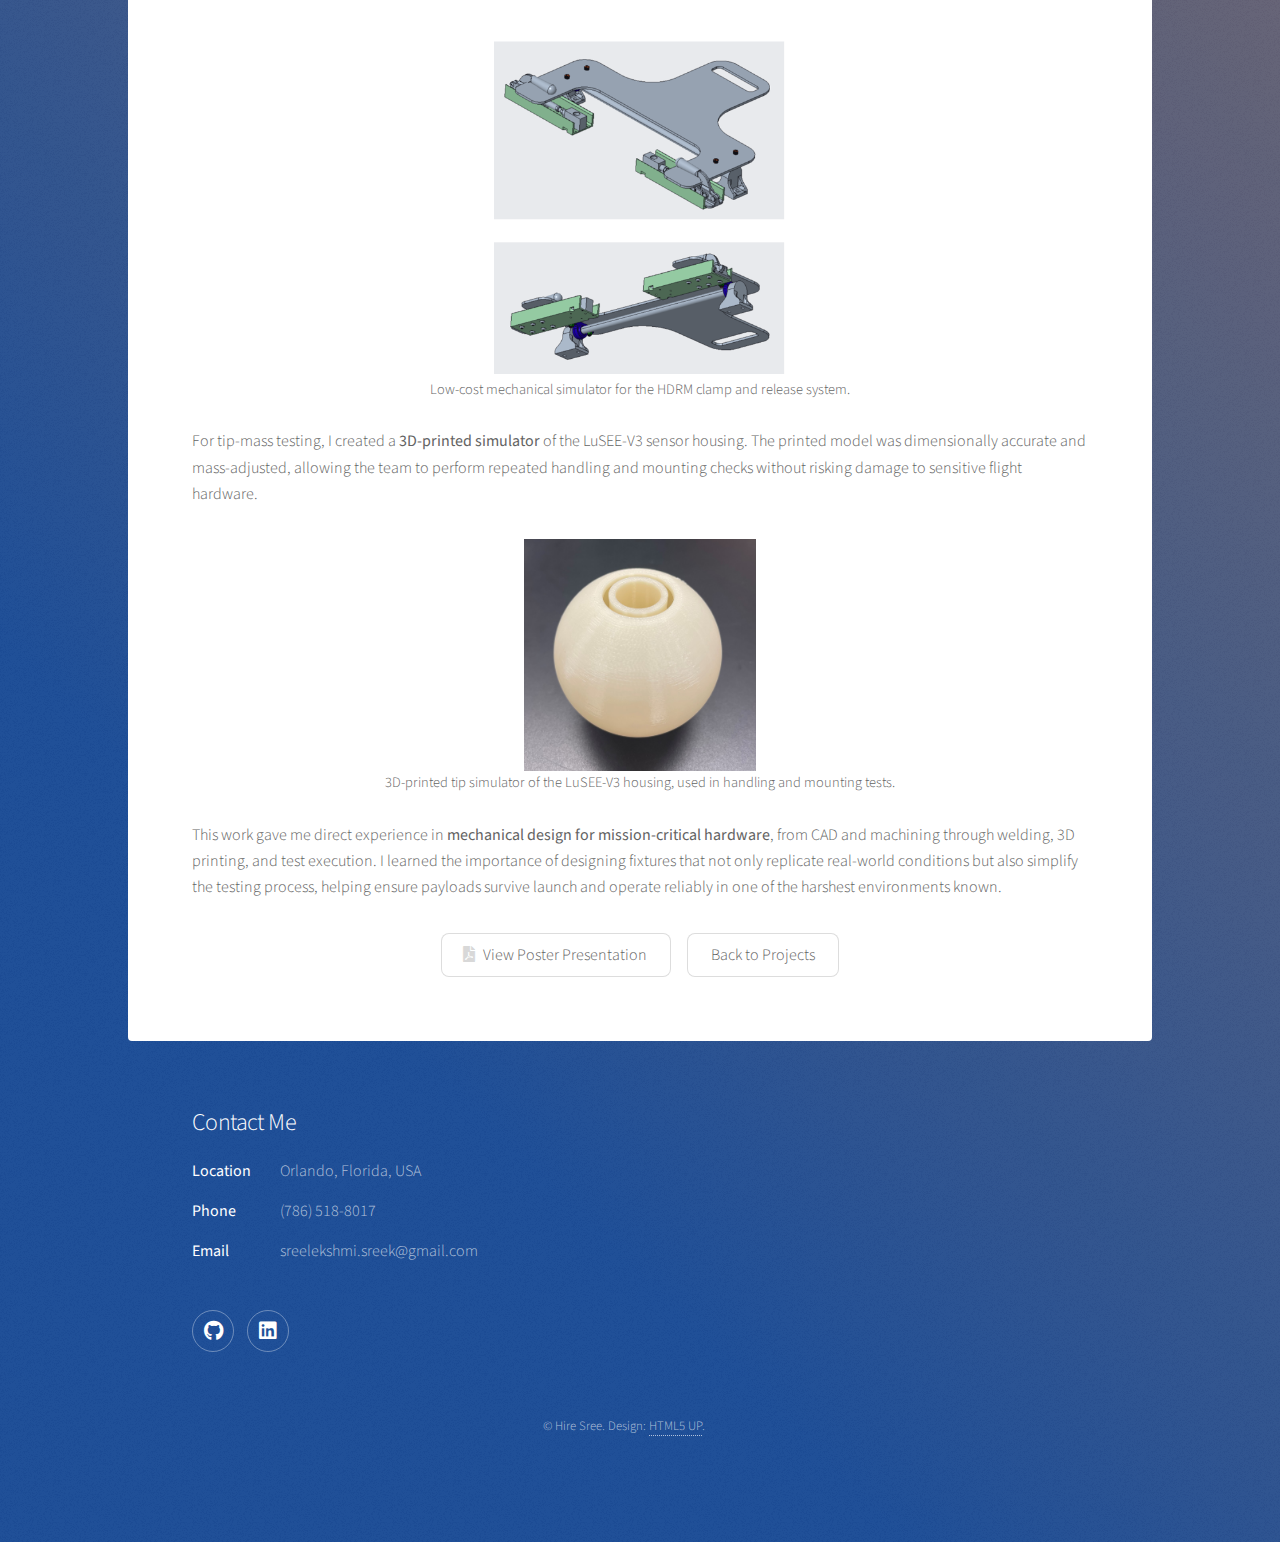
<file: payload-testing.html>
<!DOCTYPE HTML>
<!--
	Stellar by HTML5 UP
	html5up.net | @ajlkn
	Free for personal and commercial use under the CCA 3.0 license (html5up.net/license)
-->
<html>
	<head>
		<title>Sreelekshmi Sreekumar's Portfolio</title>
		<meta charset="utf-8" />
		<meta name="viewport" content="width=device-width, initial-scale=1, user-scalable=no" />
		<link rel="stylesheet" href="assets/css/main.css" />
		<noscript><link rel="stylesheet" href="assets/css/noscript.css" /></noscript>
	</head>
	<body class="is-preload">

		<!-- Wrapper -->
			<div id="wrapper">

				<!-- Header -->
					<header id="header">
						<h1>Lunar Payload Testing</h1>
						<p>Engineered test fixtures for lunar lander payload integration.</p>
					</header>

				<!-- Main -->
					<div id="main">

						<!-- Content -->
							<section id="content" class="main">
								<br>
								<span class="image main"><img src="images/ptpic4.PNG" alt="" /></span>
								<h2>NASA Ames Research Center</h2>
								<p>
									At NASA Ames Research Center, I contributed to the development and testing of a <strong>Hinged Layover
									Mechanism (HLM)</strong> for the Commercial Lunar Payload Services (CLPS) program. The HLM was designed
									to support deployment of the Lunar Surface Electromagnetics Experiment (LuSEE-V3) antenna on Draper’s
									SERIES-2 lunar lander. Its purpose was to isolate the antenna’s resonant response from the sensitive
									seismic instruments onboard, ensuring both payloads could perform without interference once deployed
									on the lunar surface.
								</p>

								<figure>
									<img class="img" src="images/ptpic2.png" alt="LuSEE-V3 antenna mounted on the SERIES-2 lunar lander." loading="lazy" style="display:block; margin:auto;"/>
									<figcaption>LuSEE-V3 antenna mounted on the SERIES-2 lunar lander.</figcaption>
								</figure>
								<br>
								<figure>
									<img class="img" src="images/ptpic3.png" alt="LuSEE-V3 up close." loading="lazy" style="display:block; margin:auto;"/>
									<figcaption>LuSEE-V3 up close.</figcaption>
								</figure>
								<br>
								<figure>
									<img class="img" src="images/ptpic14.png" alt="Lander, HLM, and LuSEE-V3 Simulation (Note: Lander looks different because lander’s design changed from initial project proposal)." loading="lazy" width="300" style="display:block; margin:auto;"/>
									<figcaption>Lander, HLM, and LuSEE-V3 Simulation (Note: Lander looks different because lander’s design changed from initial project proposal).</figcaption>
								</figure>
								<br>

								<p>
									My role focused on <strong>designing, fabricating, and testing support hardware</strong> that simulated the
									antenna and its mechanical environment. One of my first tasks was building a stowed antenna simulator,
									a welded aluminum structure with matched mass and center of gravity, used to replicate flight-like
									loading during vibration tests.
								</p>

								<figure>
									<img src="images/ptpic5.png" alt="Stowed antenna simulator welded in aluminum" loading="lazy" width="115" height="265" style="display:block; margin:auto;" />
									<figcaption>Aluminum stowed antenna simulator, mass-balanced to replicate LuSEE-V3.</figcaption>
								</figure>
								<br>
								<p>
									I also developed a <strong>vibration test fixture</strong> for the mechanism. This consisted of a
									precision-milled aluminum plate with cutouts that reduced parasitic resonance while keeping the
									fixture stiff enough to transmit vibration accurately. The fixture allowed the team to verify that
									the mechanism could withstand the launch environment. This test fixxture also doubled as an adapter 
									plate to a tilted test rig that reduced effective loading on the mechanism.
								</p>
								<figure>
									<img src="images/ptpic9.png" alt="Custom vibration test fixture mounted with mechanism hardware" loading="lazy" style="display:block; margin:auto;"/>
									<figcaption>Custom vibration test fixture designed to filter out unwanted resonant modes.</figcaption>
								</figure>
								<br>
								<figure>
									<img class="img" src="images/ptpic11.png" alt="Lunar gravity simulation test rig" loading="lazy" width="300" style="display:block; margin:auto;"/>
									<figcaption>Custom lunar gravity simulation test rig.</figcaption>
								</figure>
								<br>
								<p>
									To simulate the hold-down and release functions of flight hardware, I fabricated a <strong>mechanical
									release simulator</strong>. This was a clamp-like device that replicated the functions of a
									Hold-Down and Release Mechanism (HDRM), giving engineers a safe and low-cost way to verify clearances
									and deployment dynamics before the flight hardware arrived. This creative approach allowed the team to model how
    								the antenna would behave under lunar weight without the need for specialized equipment.
								</p>
								<figure> 
									<img class="img" src="images/ptpic7.PNG" alt="Mechanical HDRM simulator clamp in test setup" loading="lazy" width="300" style="display:block; margin:auto;"/>
									<figcaption>Low-cost mechanical simulator for the HDRM clamp and release system.</figcaption>
								</figure>
								<br>
								<p>
									For tip-mass testing, I created a <strong>3D-printed simulator</strong> of the LuSEE-V3 sensor housing.
									The printed model was dimensionally accurate and mass-adjusted, allowing the team to perform repeated
									handling and mounting checks without risking damage to sensitive flight hardware.
								</p>
								
								<figure>
									<img src="images/ptpic8.jpg" alt="3D-printed tip simulator of LuSEE-V3 housing" loading="lazy" width="232" height="232" style="display:block; margin:auto;"/>
									<figcaption>3D-printed tip simulator of the LuSEE-V3 housing, used in handling and mounting tests.</figcaption>
								</figure>
								<br>
								<p>
									This work gave me direct experience in <strong>mechanical design for mission-critical hardware</strong>,
									from CAD and machining through welding, 3D printing, and test execution. I learned the importance of
									designing fixtures that not only replicate real-world conditions but also simplify the testing process,
									helping ensure payloads survive launch and operate reliably in one of the harshest environments known.
								</p>
								<ul class="actions special">
    								<li><a href="docs/NASATeamPoster.pdf" class="button icon solid fa-file-pdf">View Poster Presentation</a></li>
    								<li><a href="index.html#first" class="button">Back to Projects</a></li>
								</ul>
							
							</section>
					</div>

				<!-- Footer -->
					<footer id="footer">
						<section>
							<h2>Contact Me</h2>
							<dl class="alt">
								<dt>Location</dt>
								<dd>Orlando, Florida, USA</dd>
								<dt>Phone</dt>
								<dd>(786) 518-8017</dd>
								<dt>Email</dt>
								<dd>sreelekshmi.sreek@gmail.com</dd>
							</dl>
							<ul class="icons">
								<li><a href="https://github.com/sreeskmr/" class="icon brands fa-github alt"><span class="label">GitHub</span></a></li>
								<li><a href="https://www.linkedin.com/in/sreelekshmisreekumar/" class="icon brands fa-linkedin alt"><span class="label">LinkedIn</span></a></li>
							</ul>
						</section>
						<p class="copyright">&copy; Hire Sree. Design: <a href="https://html5up.net">HTML5 UP</a>.</p>
					</footer>

			</div>

		<!-- Scripts -->
			<script src="assets/js/jquery.min.js"></script>
			<script src="assets/js/jquery.scrollex.min.js"></script>
			<script src="assets/js/jquery.scrolly.min.js"></script>
			<script src="assets/js/browser.min.js"></script>
			<script src="assets/js/breakpoints.min.js"></script>
			<script src="assets/js/util.js"></script>
			<script src="assets/js/main.js"></script>

	</body>
</html>
</file>
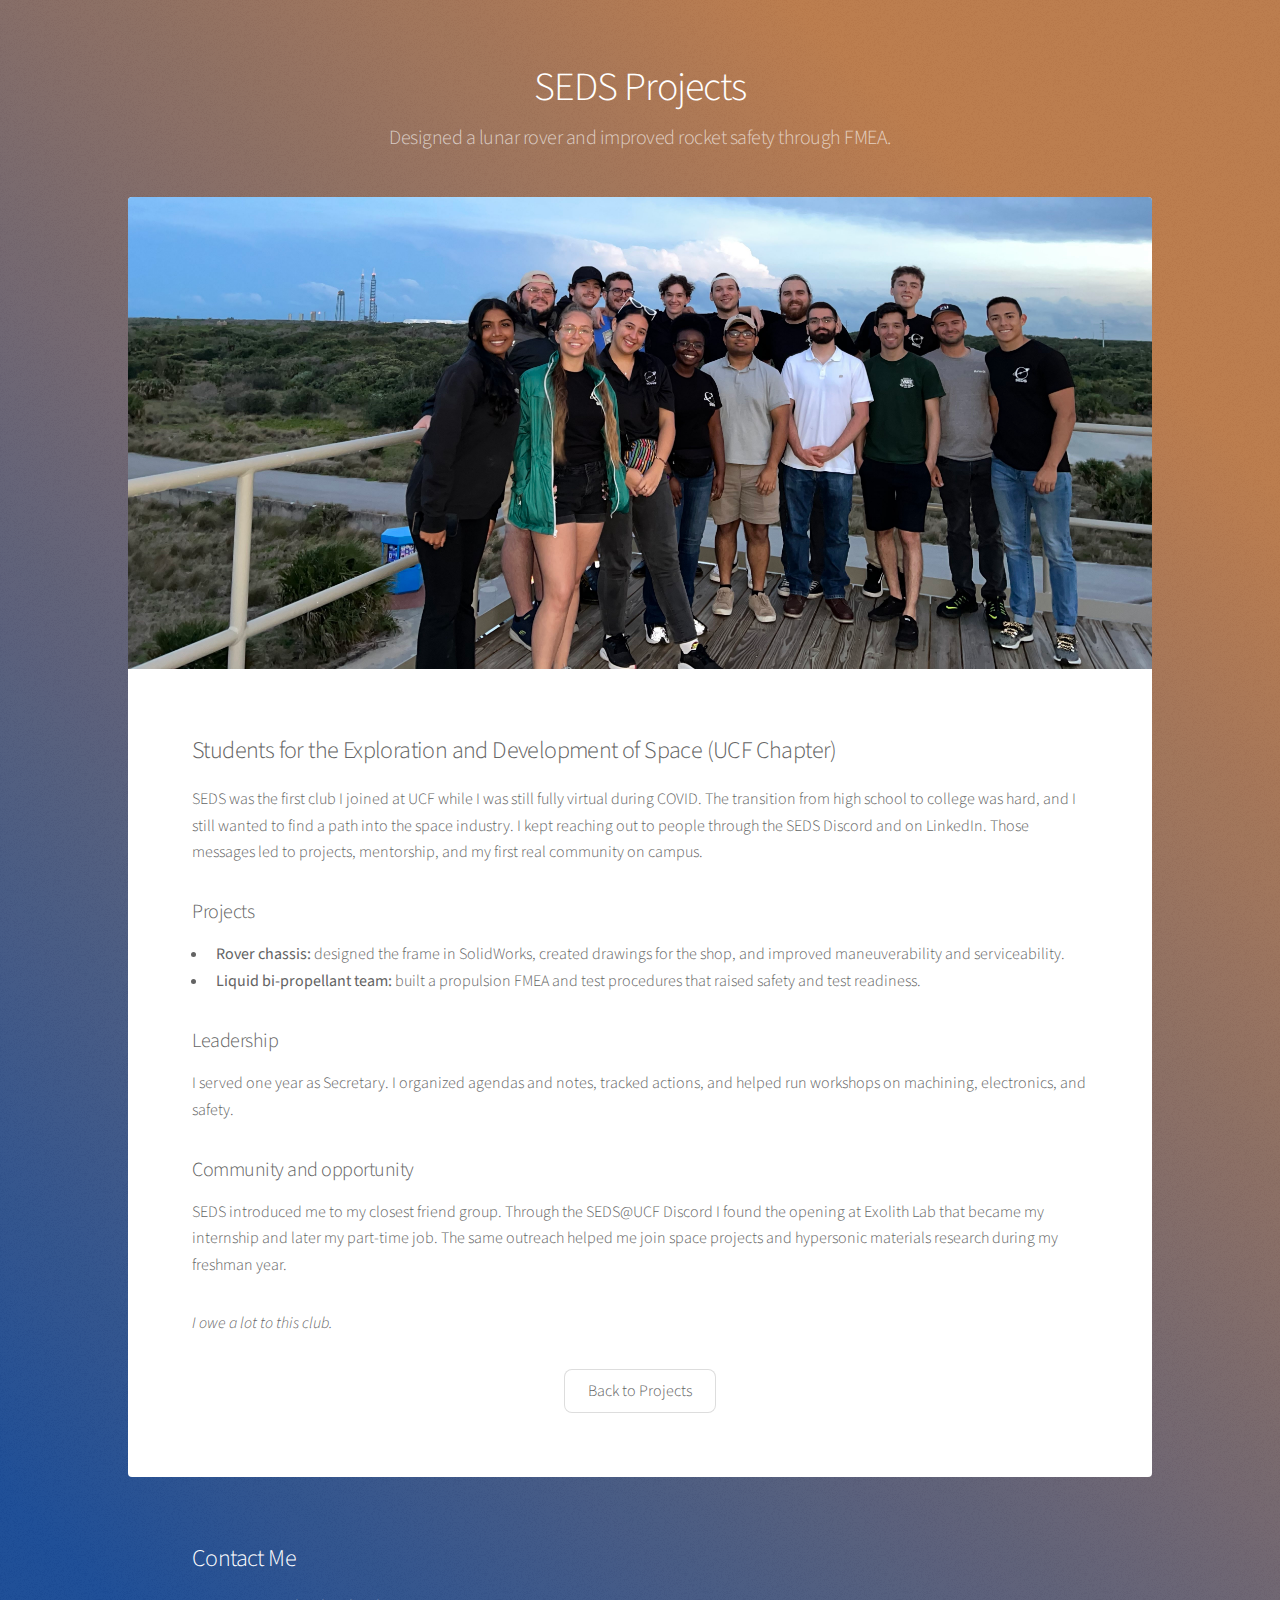
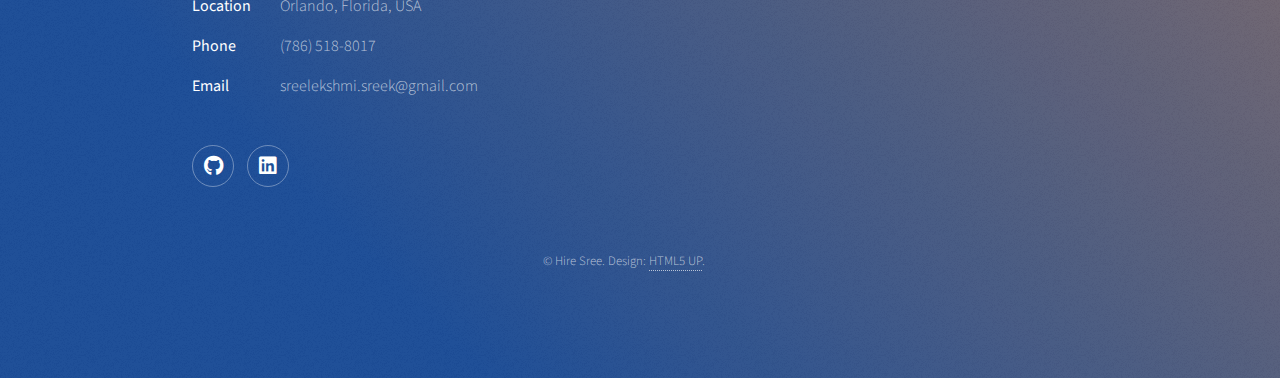
<file: seds-projects.html>
<!DOCTYPE HTML>
<!--
	Stellar by HTML5 UP
	html5up.net | @ajlkn
	Free for personal and commercial use under the CCA 3.0 license (html5up.net/license)
-->
<html>
	<head>
		<title>Sreelekshmi Sreekumar's Portfolio</title>
		<meta charset="utf-8" />
		<meta name="viewport" content="width=device-width, initial-scale=1, user-scalable=no" />
		<link rel="stylesheet" href="assets/css/main.css" />
		<noscript><link rel="stylesheet" href="assets/css/noscript.css" /></noscript>
	</head>
	<body class="is-preload">

		<!-- Wrapper -->
			<div id="wrapper">

				<!-- Header -->
					<header id="header">
						<h1>SEDS Projects</h1>
						<p>Designed a lunar rover and improved rocket safety through FMEA.</p>
					</header>

				<!-- Main -->
					<div id="main">

						<!-- Content -->
							<section id="content" class="main">
								<span class="image main"><img src="images/IMG_8909.jpg" ></span>
								<h2>Students for the Exploration and Development of Space (UCF Chapter)</h2>

								<p>
									SEDS was the first club I joined at UCF while I was still fully virtual during COVID. 
									The transition from high school to college was hard, and I still wanted to find a path into the space industry. 
									I kept reaching out to people through the SEDS Discord and on LinkedIn. 
									Those messages led to projects, mentorship, and my first real community on campus.
								</p>

								<h3>Projects</h3>
								<ul>
									<li><strong>Rover chassis:</strong> designed the frame in SolidWorks, created drawings for the shop, and improved maneuverability and serviceability.</li>
									<li><strong>Liquid bi-propellant team:</strong> built a propulsion FMEA and test procedures that raised safety and test readiness.</li>
								</ul>

								<h3>Leadership</h3>
								<p>
									I served one year as Secretary. I organized agendas and notes, tracked actions, and helped run workshops on machining, electronics, and safety.
								</p>

								<h3>Community and opportunity</h3>
								<p>
									SEDS introduced me to my closest friend group. Through the SEDS@UCF Discord I found the opening at Exolith Lab that became my internship and later my part-time job. 
									The same outreach helped me join space projects and hypersonic materials research during my freshman year.
								</p>

								<p><em>I owe a lot to this club.</em></p>

								<ul class="actions special">
    								<li><a href="index.html#first" class="button">Back to Projects</a></li>
								</ul>
							</section>

					</div>

				<!-- Footer -->
					<footer id="footer">
						<section>
							<h2>Contact Me</h2>
							<dl class="alt">
								<dt>Location</dt>
								<dd>Orlando, Florida, USA</dd>
								<dt>Phone</dt>
								<dd>(786) 518-8017</dd>
								<dt>Email</dt>
								<dd>sreelekshmi.sreek@gmail.com</dd>
							</dl>
							<ul class="icons">
								<li><a href="https://github.com/sreeskmr/" class="icon brands fa-github alt"><span class="label">GitHub</span></a></li>
								<li><a href="https://www.linkedin.com/in/sreelekshmisreekumar/" class="icon brands fa-linkedin alt"><span class="label">LinkedIn</span></a></li>
							</ul>
						</section>
						<p class="copyright">&copy; Hire Sree. Design: <a href="https://html5up.net">HTML5 UP</a>.</p>
					</footer>

			</div>

		<!-- Scripts -->
			<script src="assets/js/jquery.min.js"></script>
			<script src="assets/js/jquery.scrollex.min.js"></script>
			<script src="assets/js/jquery.scrolly.min.js"></script>
			<script src="assets/js/browser.min.js"></script>
			<script src="assets/js/breakpoints.min.js"></script>
			<script src="assets/js/util.js"></script>
			<script src="assets/js/main.js"></script>

	</body>
</html>
</file>
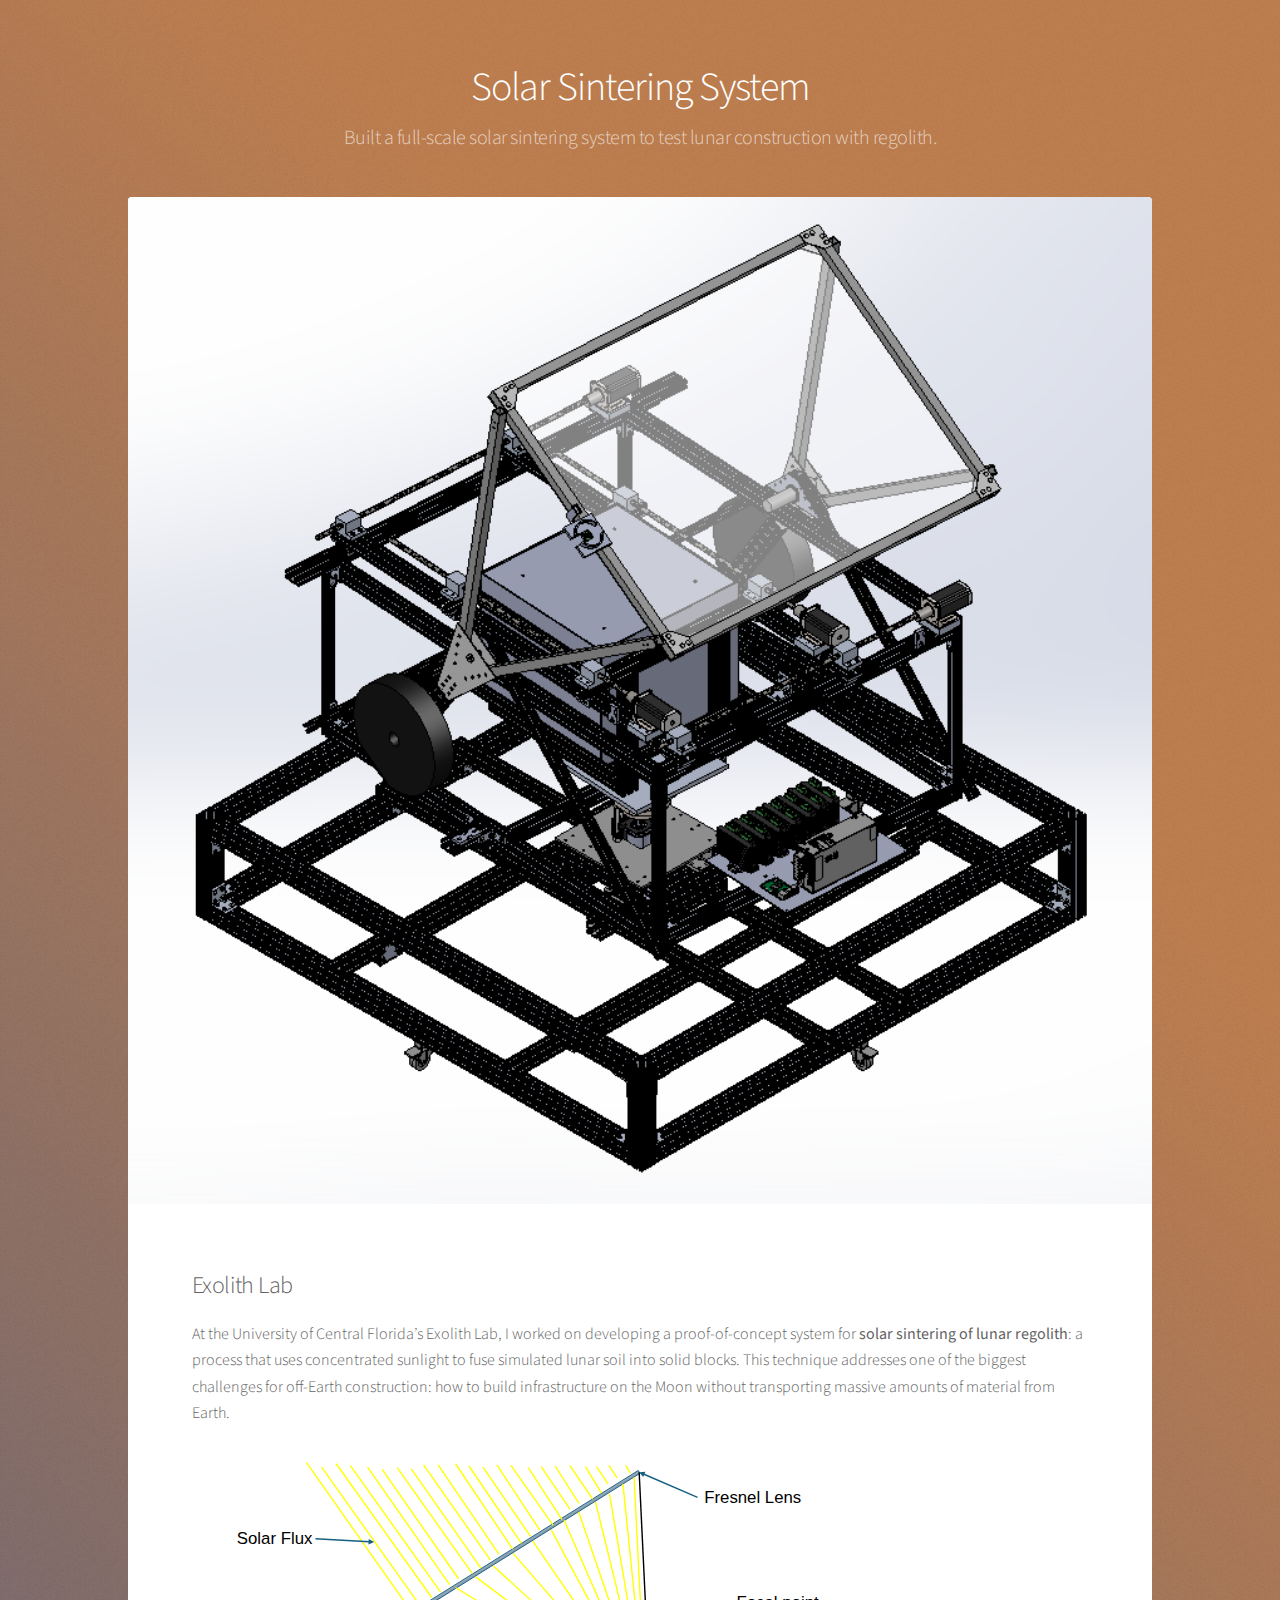
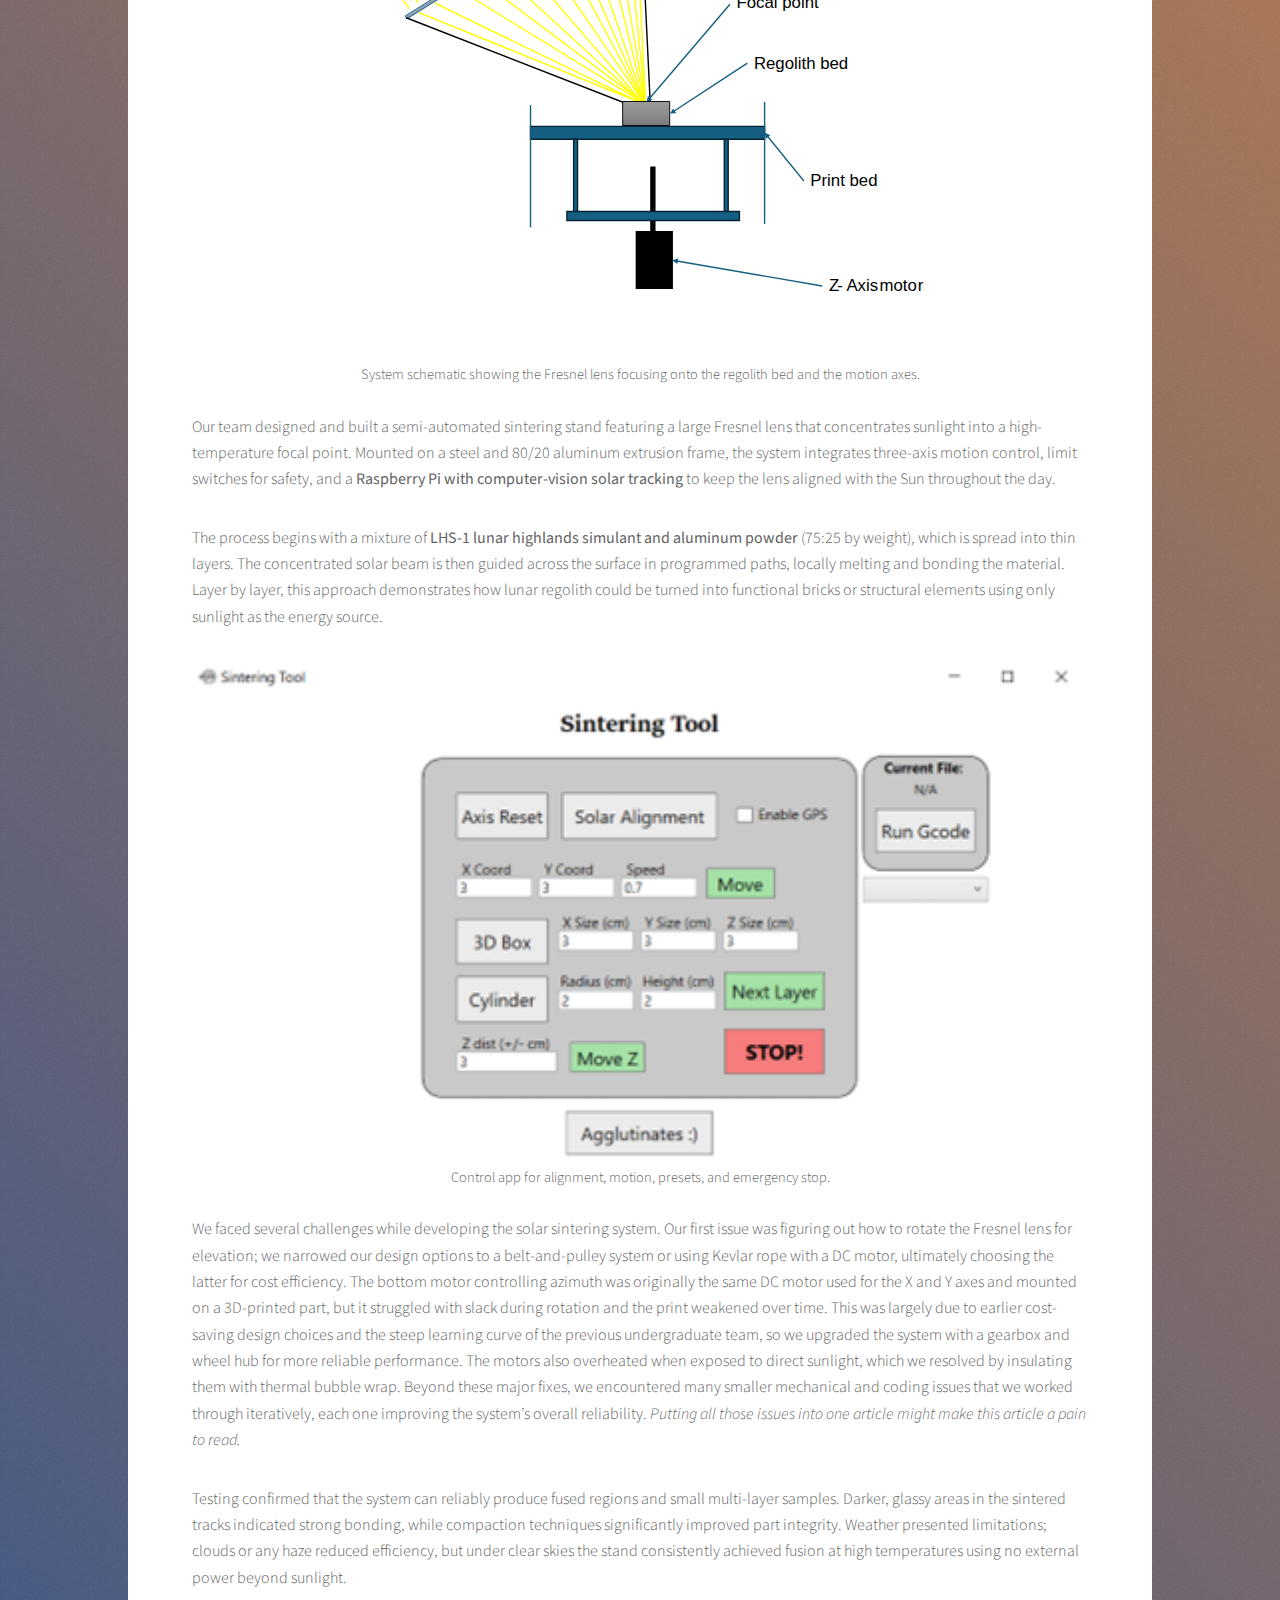
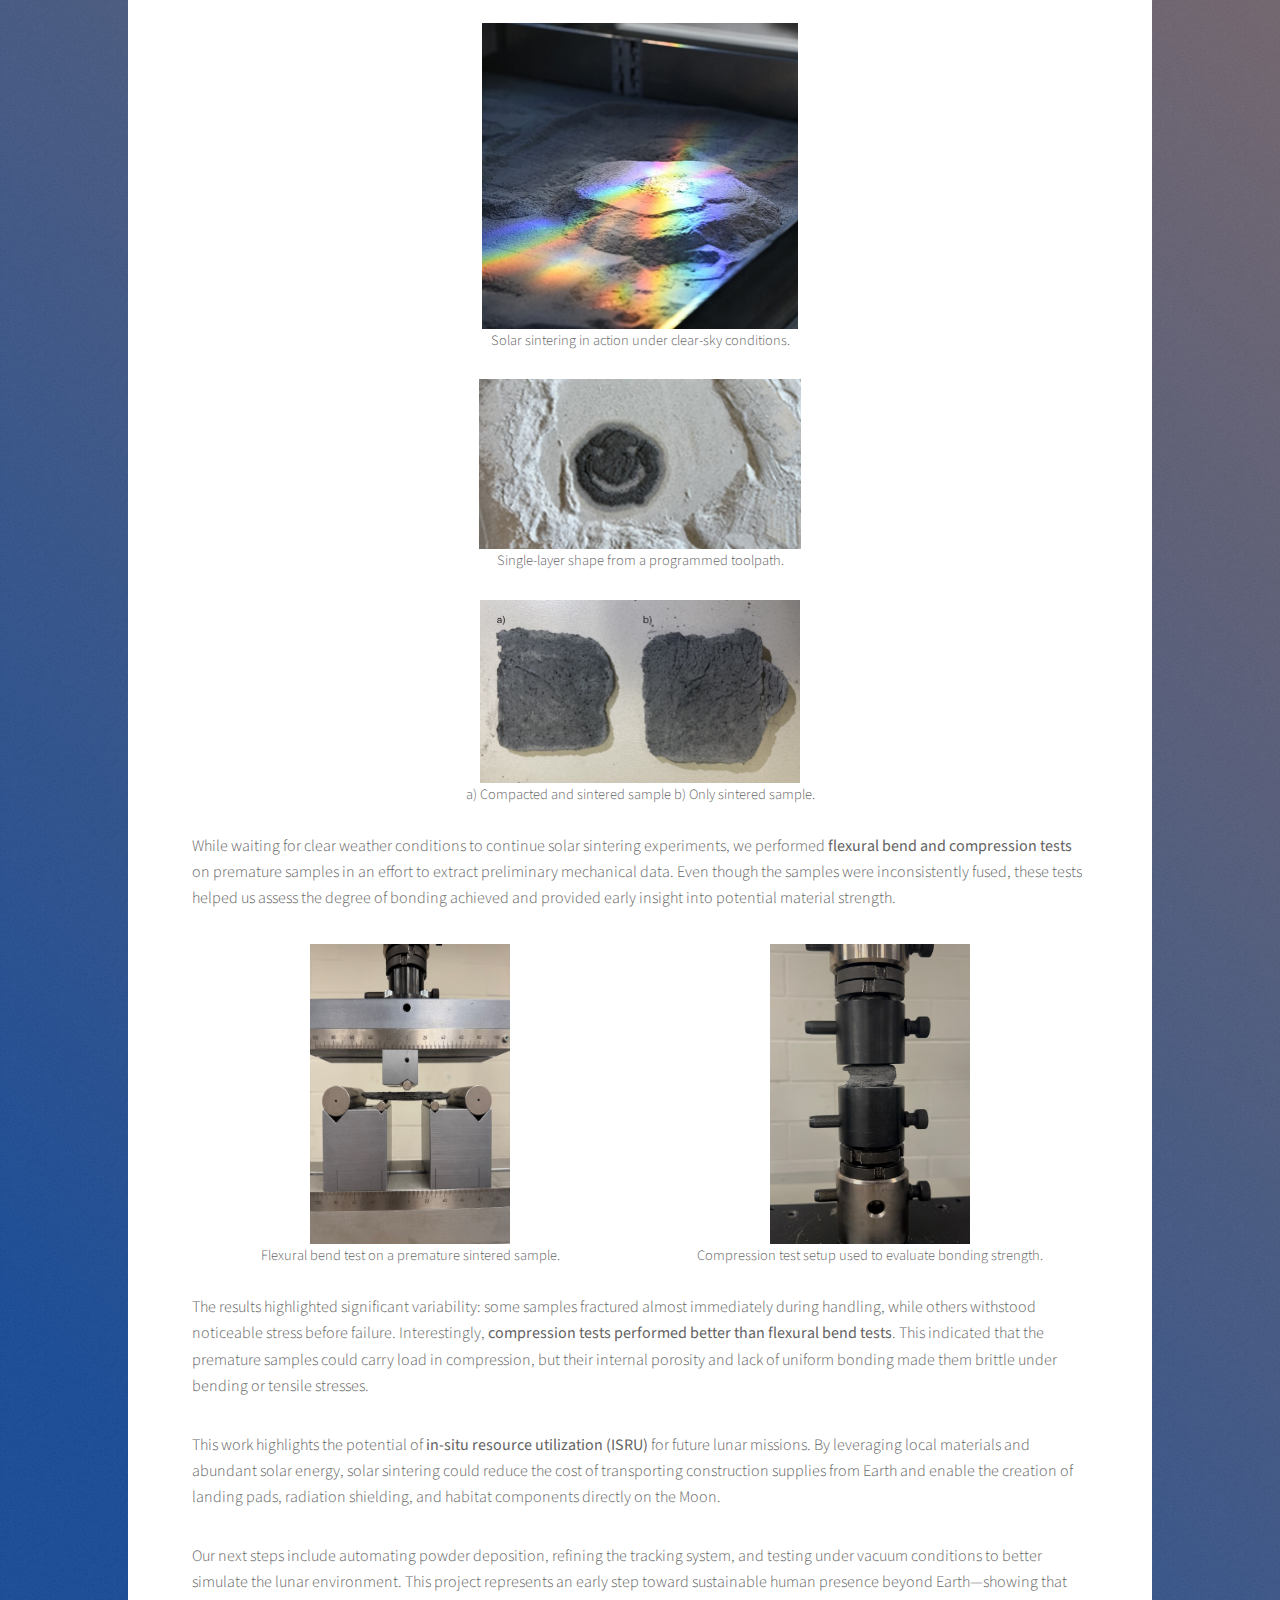
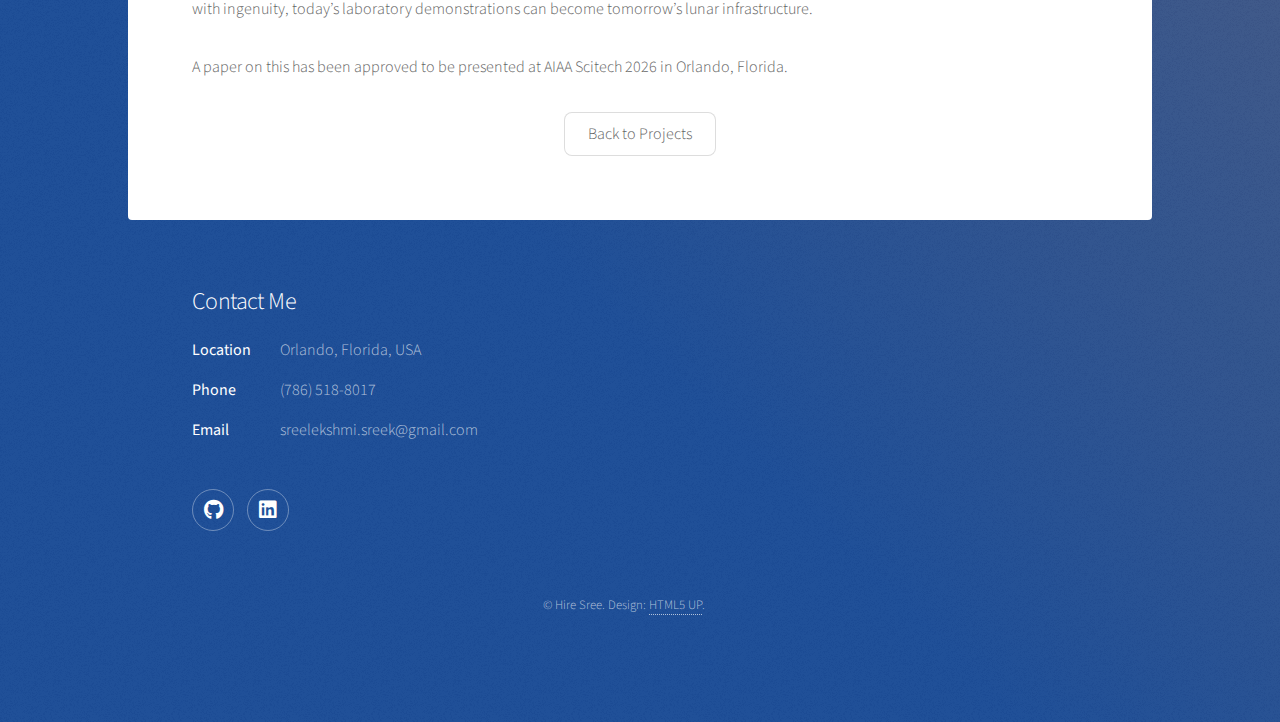
<file: solar-sintering.html>
<!DOCTYPE HTML>
<!--
	Stellar by HTML5 UP
	html5up.net | @ajlkn
	Free for personal and commercial use under the CCA 3.0 license (html5up.net/license)
-->
<html>
	<head>
		<title>Sreelekshmi Sreekumar's Portfolio</title>
		<meta charset="utf-8" />
		<meta name="viewport" content="width=device-width, initial-scale=1, user-scalable=no" />
		<link rel="stylesheet" href="assets/css/main.css" />
		<noscript><link rel="stylesheet" href="assets/css/noscript.css" /></noscript>
	</head>
	<body class="is-preload">

		<!-- Wrapper -->
			<div id="wrapper">

				<!-- Header -->
					<header id="header">
						<h1>Solar Sintering System</h1>
						<p>Built a full-scale solar sintering system to test lunar construction with regolith.</p>
					</header>

				<!-- Main -->
					<div id="main">

						<!-- Content -->
							<section id="content" class="main">
								<span class="image main"><img src="images/sintering.PNG" alt=""/></span>
								<h2>Exolith Lab</h2>
								<p> At the University of Central Florida’s Exolith Lab, I worked on developing a proof-of-concept
                                    system for <strong>solar sintering of lunar regolith</strong>: a process that uses concentrated sunlight
                                    to fuse simulated lunar soil into solid blocks. This technique addresses one of the biggest
                                    challenges for off-Earth construction: how to build infrastructure on the Moon without transporting
                                    massive amounts of material from Earth.
                                </p>
                                <figure>
                                    <img class="img-fluid" src="images/Picture3.svg" alt="Diagram of Fresnel lens, regolith bed, and motion system" loading="lazy" style="display:block; margin:auto;" />
                                    <figcaption>System schematic showing the Fresnel lens focusing onto the regolith bed and the motion axes.</figcaption>
                                </figure>
                                <br>
                                <p>
                                    Our team designed and built a semi-automated sintering stand featuring a large Fresnel lens that
                                    concentrates sunlight into a high-temperature focal point. Mounted on a steel and 80/20 aluminum
                                    extrusion frame, the system integrates three-axis motion control, limit switches for safety,
                                    and a <strong>Raspberry Pi with computer-vision solar tracking</strong> to keep the lens aligned with
                                    the Sun throughout the day.
                                </p>
                                <p>
                                    The process begins with a mixture of <strong>LHS-1 lunar highlands simulant and aluminum powder</strong>
                                    (75:25 by weight), which is spread into thin layers. The concentrated solar beam is then guided
                                    across the surface in programmed paths, locally melting and bonding the material. Layer by layer,
                                    this approach demonstrates how lunar regolith could be turned into functional bricks or structural
                                    elements using only sunlight as the energy source.
                                </p>
                                <figure>
                                    <img class="img-fluid" src="images/Picture4.png" alt="Control application for jogging axes, alignment, and G-code execution" width="400" loading="lazy" style="display:block; margin:auto;"/>
                                    <figcaption>Control app for alignment, motion, presets, and emergency stop.</figcaption>
                                </figure>
                                <br>
                                <p>
                                    We faced several challenges while developing the solar sintering system. 
                                    Our first issue was figuring out how to rotate the Fresnel lens for elevation; 
                                    we narrowed our design options to a belt-and-pulley system or using Kevlar rope with a DC motor, 
                                    ultimately choosing the latter for cost efficiency. 
                                    The bottom motor controlling azimuth was originally the same DC motor used for the X and Y axes 
                                    and mounted on a 3D-printed part, but it struggled with slack during rotation and the print weakened over time. 
                                    This was largely due to earlier cost-saving design choices and the steep learning curve of the previous undergraduate team, 
                                    so we upgraded the system with a gearbox and wheel hub for more reliable performance. 
                                    The motors also overheated when exposed to direct sunlight, which we resolved by insulating them with thermal bubble wrap. 
                                    Beyond these major fixes, we encountered many smaller mechanical and coding issues that we worked through iteratively, 
                                    each one improving the system’s overall reliability. <em>Putting all those issues into one article might make this article
                                    a pain to read.</em>
                                </p>

                                <p>
                                    Testing confirmed that the system can reliably produce fused regions and small multi-layer samples.
                                    Darker, glassy areas in the sintered tracks indicated strong bonding, while compaction techniques
                                    significantly improved part integrity. Weather presented limitations; clouds or any haze reduced efficiency,
                                    but under clear skies the stand consistently achieved fusion at high temperatures using no external
                                    power beyond sunlight.
                                </p>
                                <figure>
                                    <img src="images/Picture5.jpg" alt="Sequence view of the solar sintering process" loading="lazy" width="316" height="306" style="display:block; margin:auto;"/>
                                    <figcaption>Solar sintering in action under clear-sky conditions.</figcaption>
                                </figure>
                                <br>
                                <figure>
                                    <img src="images/Picture6.png" alt="Single-layer sintered shape created from G-code path" loading="lazy" style="display:block; margin:auto;"/>
                                    <figcaption>Single-layer shape from a programmed toolpath.</figcaption>
                                </figure>
                                <br>
                                <figure>
                                    <img src="images/Picture7.jpg" alt="Comparison: compacted-and-sintered vs only-sintered sample" loading="lazy" width="320" height="183" style="display:block; margin:auto;"/>
                                    <figcaption>a) Compacted and sintered sample b) Only sintered sample.</figcaption>
                                </figure>
                                <br>
                                <p>
                                    While waiting for clear weather conditions to continue solar sintering experiments, we performed
                                    <strong>flexural bend and compression tests</strong> on premature samples in an effort to extract
                                    preliminary mechanical data. Even though the samples were inconsistently fused, these tests helped
                                    us assess the degree of bonding achieved and provided early insight into potential material strength.
                                </p>
                                <div class="row">
                                    <div class="col-6 col-12-small">
                                    <figure>
                                        <img src="images/flexural.jpg" alt="Flexural bend test on early sintered sample" loading="lazy" width="200" height="300" style="display:block; margin:auto;"/>
                                        <figcaption>Flexural bend test on a premature sintered sample.</figcaption>
                                    </figure>
                                    </div>
                                    <div class="col-6 col-12-small">
                                    <figure>
                                        <img src="images/compression.JPEG" alt="Compression test on regolith sample" loading="lazy" width="200" height="300" style="display:block; margin:auto;"/>
                                        <figcaption>Compression test setup used to evaluate bonding strength.</figcaption>
                                    </figure>
                                    </div>
                                </div>
                                <br>
                                <p>
                                    The results highlighted significant variability: some samples fractured almost immediately during
                                    handling, while others withstood noticeable stress before failure. Interestingly, <strong>compression
                                    tests performed better than flexural bend tests</strong>. This indicated that the premature samples
                                    could carry load in compression, but their internal porosity and lack of uniform bonding made them
                                    brittle under bending or tensile stresses.
                                </p>
                                <p>
                                    This work highlights the potential of <strong>in-situ resource utilization (ISRU)</strong> for future
                                    lunar missions. By leveraging local materials and abundant solar energy, solar sintering could
                                    reduce the cost of transporting construction supplies from Earth and enable the creation of landing
                                    pads, radiation shielding, and habitat components directly on the Moon.
                                </p>

                                <p>
                                    Our next steps include automating powder deposition, refining the tracking system, and testing
                                    under vacuum conditions to better simulate the lunar environment. This project represents an early
                                    step toward sustainable human presence beyond Earth—showing that with ingenuity, today’s laboratory
                                    demonstrations can become tomorrow’s lunar infrastructure.
                                </p>
							
                                <p>
                                    A paper on this has been approved to be presented at AIAA Scitech 2026 in Orlando, Florida.
                                </p>
                                <ul class="actions special">
    								<li><a href="index.html#first" class="button">Back to Projects</a></li>
								</ul>
                            </section>

					</div>

				<!-- Footer -->
					<footer id="footer">
						<section>
							<h2>Contact Me</h2>
							<dl class="alt">
								<dt>Location</dt>
								<dd>Orlando, Florida, USA</dd>
								<dt>Phone</dt>
								<dd>(786) 518-8017</dd>
								<dt>Email</dt>
								<dd>sreelekshmi.sreek@gmail.com</dd>
							</dl>
							<ul class="icons">
								<li><a href="https://github.com/sreeskmr/" class="icon brands fa-github alt"><span class="label">GitHub</span></a></li>
								<li><a href="https://www.linkedin.com/in/sreelekshmisreekumar/" class="icon brands fa-linkedin alt"><span class="label">LinkedIn</span></a></li>
							</ul>
						</section>
						<p class="copyright">&copy; Hire Sree. Design: <a href="https://html5up.net">HTML5 UP</a>.</p>
					</footer>

			</div>

		<!-- Scripts -->
			<script src="assets/js/jquery.min.js"></script>
			<script src="assets/js/jquery.scrollex.min.js"></script>
			<script src="assets/js/jquery.scrolly.min.js"></script>
			<script src="assets/js/browser.min.js"></script>
			<script src="assets/js/breakpoints.min.js"></script>
			<script src="assets/js/util.js"></script>
			<script src="assets/js/main.js"></script>

	</body>
</html>
</file>
<file: assets/css/noscript.css>
/*
	Stellar by HTML5 UP
	html5up.net | @ajlkn
	Free for personal and commercial use under the CCA 3.0 license (html5up.net/license)
*/

/* Header */

	body.is-preload #header.alt > * {
		opacity: 1;
	}

	body.is-preload #header.alt .logo {
		-moz-transform: none;
		-webkit-transform: none;
		-ms-transform: none;
		transform: none;
	}
</file>
<file: assets/css/main.css>
@import url(fontawesome-all.min.css);
@import 'https://fonts.googleapis.com/css?family=Source+Sans+Pro:300,400';

/*
	Stellar by HTML5 UP
	html5up.net | @ajlkn
	Free for personal and commercial use under the CCA 3.0 license (html5up.net/license)
*/

html, body, div, span, applet, object,
iframe, h1, h2, h3, h4, h5, h6, p, blockquote,
pre, a, abbr, acronym, address, big, cite,
code, del, dfn, em, img, ins, kbd, q, s, samp,
small, strike, strong, sub, sup, tt, var, b,
u, i, center, dl, dt, dd, ol, ul, li, fieldset,
form, label, legend, table, caption, tbody,
tfoot, thead, tr, th, td, article, aside,
canvas, details, embed, figure, figcaption,
footer, header, hgroup, menu, nav, output, ruby,
section, summary, time, mark, audio, video {
	margin: 0;
	padding: 0;
	border: 0;
	font-size: 100%;
	font: inherit;
	vertical-align: baseline;}

article, aside, details, figcaption, figure,
footer, header, hgroup, menu, nav, section {
	display: block;}

body {
	line-height: 1;
}

ol, ul {
	list-style: none;
}

blockquote, q {
	quotes: none;
}

	blockquote:before, blockquote:after, q:before, q:after {
		content: '';
		content: none;
	}

table {
	border-collapse: collapse;
	border-spacing: 0;
}

body {
	-webkit-text-size-adjust: none;
}

mark {
	background-color: transparent;
	color: inherit;
}

input::-moz-focus-inner {
	border: 0;
	padding: 0;
}

input, select, textarea {
	-moz-appearance: none;
	-webkit-appearance: none;
	-ms-appearance: none;
	appearance: none;
}

/* Basic */

	@-ms-viewport {
		width: device-width;
	}

	body {
		-ms-overflow-style: scrollbar;
	}

	@media screen and (max-width: 480px) {

		html, body {
			min-width: 320px;
		}

	}

	html {
		box-sizing: border-box;
	}

	*, *:before, *:after {
		box-sizing: inherit;
	}

	body {
		background-color: #BE7C4A;
		background-image: url("images/overlay.png"), -moz-linear-gradient(45deg, #1b4c96 15%, #be7c4a 85%);
		background-image: url("images/overlay.png"), -webkit-linear-gradient(45deg, #1b4c96 15%, #be7c4a 85%);
		background-image: url("images/overlay.png"), -ms-linear-gradient(45deg, #1b4c96 15%, #be7c4a 85%);
		background-image: url("images/overlay.png"), linear-gradient(45deg, #1b4c96 15%, #be7c4a 85%);
	}

		body.is-preload *, body.is-preload *:before, body.is-preload *:after {
			-moz-animation: none !important;
			-webkit-animation: none !important;
			-ms-animation: none !important;
			animation: none !important;
			-moz-transition: none !important;
			-webkit-transition: none !important;
			-ms-transition: none !important;
			transition: none !important;
		}

/* Type */

	body {
		background-color: #BE7C4A;
		color: rgba(255, 255, 255, 0.65);
	}

	body, input, select, textarea {
		font-family: "Source Sans Pro", Helvetica, sans-serif;
		font-size: 17pt;
		font-weight: 300;
		line-height: 1.65;
	}

		@media screen and (max-width: 1680px) {

			body, input, select, textarea {
				font-size: 14pt;
			}

		}

		@media screen and (max-width: 1280px) {

			body, input, select, textarea {
				font-size: 12pt;
			}

		}

		@media screen and (max-width: 360px) {

			body, input, select, textarea {
				font-size: 11pt;
			}

		}

	a {
		-moz-transition: color 0.2s ease, border-bottom 0.2s ease;
		-webkit-transition: color 0.2s ease, border-bottom 0.2s ease;
		-ms-transition: color 0.2s ease, border-bottom 0.2s ease;
		transition: color 0.2s ease, border-bottom 0.2s ease;
		text-decoration: none;
		border-bottom: dotted 1px;
		color: inherit;
	}

		a:hover {
			border-bottom-color: transparent;
		}

	strong, b {
		font-weight: 400;
	}

	em, i {
		font-style: italic;
	}

	p {
		margin: 0 0 2em 0;
	}

		p.content {
			-moz-columns: 20em 2;
			-webkit-columns: 20em 2;
			-ms-columns: 20em 2;
			columns: 20em 2;
			-moz-column-gap: 2em;
			-webkit-column-gap: 2em;
			-ms-column-gap: 2em;
			column-gap: 2em;
			text-align: justify;
		}

	h1, h2, h3, h4, h5, h6 {
		font-weight: 300;
		line-height: 1.5;
		margin: 0 0 0.7em 0;
		letter-spacing: -0.025em;
	}

		h1 a, h2 a, h3 a, h4 a, h5 a, h6 a {
			color: inherit;
			text-decoration: none;
		}

	h1 {
		font-size: 2.5em;
		line-height: 1.2;
	}

	h2 {
		font-size: 1.5em;
	}

	h3 {
		font-size: 1.25em;
	}

	h4 {
		font-size: 1.1em;
	}

	h5 {
		font-size: 0.9em;
	}

	h6 {
		font-size: 0.7em;
	}

	@media screen and (max-width: 736px) {

		h1 {
			font-size: 2em;
		}

	}

	sub {
		font-size: 0.8em;
		position: relative;
		top: 0.5em;
	}

	sup {
		font-size: 0.8em;
		position: relative;
		top: -0.5em;
	}

	blockquote {
		border-left: solid 4px;
		font-style: italic;
		margin: 0 0 2em 0;
		padding: 0.5em 0 0.5em 2em;
	}

	code {
		border-radius: 8px;
		border: solid 1px;
		font-family: "Courier New", monospace;
		font-size: 0.9em;
		margin: 0 0.25em;
		padding: 0.25em 0.65em;
	}

	pre {
		-webkit-overflow-scrolling: touch;
		font-family: "Courier New", monospace;
		font-size: 0.9em;
		margin: 0 0 2em 0;
	}

		pre code {
			display: block;
			line-height: 1.75;
			padding: 1em 1.5em;
			overflow-x: auto;
		}

	hr {
		border: 0;
		border-bottom: solid 1px;
		margin: 2em 0;
	}

		hr.major {
			margin: 3em 0;
		}

	.align-left {
		text-align: left;
	}

	.align-center {
		text-align: center;
	}

	.align-right {
		text-align: right;
	}

	input, select, textarea {
		color: #ffffff;
	}

	a:hover {
		color: #ffffff;
	}

	strong, b {
		color: #ffffff;
	}

	h1, h2, h3, h4, h5, h6 {
		color: #ffffff;
	}

	blockquote {
		border-left-color: rgba(255, 255, 255, 0.35);
	}

	code {
		background: rgba(255, 255, 255, 0.075);
		border-color: rgba(255, 255, 255, 0.35);
	}

	hr {
		border-bottom-color: rgba(255, 255, 255, 0.35);
	}

/* Row */

	.row {
		display: flex;
		flex-wrap: wrap;
		box-sizing: border-box;
		align-items: stretch;
	}

		.row > * {
			box-sizing: border-box;
		}

		.row.gtr-uniform > * > :last-child {
			margin-bottom: 0;
		}

		.row.aln-left {
			justify-content: flex-start;
		}

		.row.aln-center {
			justify-content: center;
		}

		.row.aln-right {
			justify-content: flex-end;
		}

		.row.aln-top {
			align-items: flex-start;
		}

		.row.aln-middle {
			align-items: center;
		}

		.row.aln-bottom {
			align-items: flex-end;
		}

		.row > .imp {
			order: -1;
		}

		.row > .col-1 {
			width: 8.33333%;
		}

		.row > .off-1 {
			margin-left: 8.33333%;
		}

		.row > .col-2 {
			width: 16.66667%;
		}

		.row > .off-2 {
			margin-left: 16.66667%;
		}

		.row > .col-3 {
			width: 25%;
		}

		.row > .off-3 {
			margin-left: 25%;
		}

		.row > .col-4 {
			width: 33.33333%;
		}

		.row > .off-4 {
			margin-left: 33.33333%;
		}

		.row > .col-5 {
			width: 41.66667%;
		}

		.row > .off-5 {
			margin-left: 41.66667%;
		}

		.row > .col-6 {
			width: 50%;
		}

		.row > .off-6 {
			margin-left: 50%;
		}

		.row > .col-7 {
			width: 58.33333%;
		}

		.row > .off-7 {
			margin-left: 58.33333%;
		}

		.row > .col-8 {
			width: 66.66667%;
		}

		.row > .off-8 {
			margin-left: 66.66667%;
		}

		.row > .col-9 {
			width: 75%;
		}

		.row > .off-9 {
			margin-left: 75%;
		}

		.row > .col-10 {
			width: 83.33333%;
		}

		.row > .off-10 {
			margin-left: 83.33333%;
		}

		.row > .col-11 {
			width: 91.66667%;
		}

		.row > .off-11 {
			margin-left: 91.66667%;
		}

		.row > .col-12 {
			width: 100%;
		}

		.row > .off-12 {
			margin-left: 100%;
		}

		.row.gtr-0 {
			margin-top: 0;
			margin-left: 0em;
		}

			.row.gtr-0 > * {
				padding: 0 0 0 0em;
			}

			.row.gtr-0.gtr-uniform {
				margin-top: 0em;
			}

				.row.gtr-0.gtr-uniform > * {
					padding-top: 0em;
				}

		.row.gtr-25 {
			margin-top: 0;
			margin-left: -0.375em;
		}

			.row.gtr-25 > * {
				padding: 0 0 0 0.375em;
			}

			.row.gtr-25.gtr-uniform {
				margin-top: -0.375em;
			}

				.row.gtr-25.gtr-uniform > * {
					padding-top: 0.375em;
				}

		.row.gtr-50 {
			margin-top: 0;
			margin-left: -0.75em;
		}

			.row.gtr-50 > * {
				padding: 0 0 0 0.75em;
			}

			.row.gtr-50.gtr-uniform {
				margin-top: -0.75em;
			}

				.row.gtr-50.gtr-uniform > * {
					padding-top: 0.75em;
				}

		.row {
			margin-top: 0;
			margin-left: -1.5em;
		}

			.row > * {
				padding: 0 0 0 1.5em;
			}

			.row.gtr-uniform {
				margin-top: -1.5em;
			}

				.row.gtr-uniform > * {
					padding-top: 1.5em;
				}

		.row.gtr-150 {
			margin-top: 0;
			margin-left: -2.25em;
		}

			.row.gtr-150 > * {
				padding: 0 0 0 2.25em;
			}

			.row.gtr-150.gtr-uniform {
				margin-top: -2.25em;
			}

				.row.gtr-150.gtr-uniform > * {
					padding-top: 2.25em;
				}

		.row.gtr-200 {
			margin-top: 0;
			margin-left: -3em;
		}

			.row.gtr-200 > * {
				padding: 0 0 0 3em;
			}

			.row.gtr-200.gtr-uniform {
				margin-top: -3em;
			}

				.row.gtr-200.gtr-uniform > * {
					padding-top: 3em;
				}

		@media screen and (max-width: 1680px) {

			.row {
				display: flex;
				flex-wrap: wrap;
				box-sizing: border-box;
				align-items: stretch;
			}

				.row > * {
					box-sizing: border-box;
				}

				.row.gtr-uniform > * > :last-child {
					margin-bottom: 0;
				}

				.row.aln-left {
					justify-content: flex-start;
				}

				.row.aln-center {
					justify-content: center;
				}

				.row.aln-right {
					justify-content: flex-end;
				}

				.row.aln-top {
					align-items: flex-start;
				}

				.row.aln-middle {
					align-items: center;
				}

				.row.aln-bottom {
					align-items: flex-end;
				}

				.row > .imp-xlarge {
					order: -1;
				}

				.row > .col-1-xlarge {
					width: 8.33333%;
				}

				.row > .off-1-xlarge {
					margin-left: 8.33333%;
				}

				.row > .col-2-xlarge {
					width: 16.66667%;
				}

				.row > .off-2-xlarge {
					margin-left: 16.66667%;
				}

				.row > .col-3-xlarge {
					width: 25%;
				}

				.row > .off-3-xlarge {
					margin-left: 25%;
				}

				.row > .col-4-xlarge {
					width: 33.33333%;
				}

				.row > .off-4-xlarge {
					margin-left: 33.33333%;
				}

				.row > .col-5-xlarge {
					width: 41.66667%;
				}

				.row > .off-5-xlarge {
					margin-left: 41.66667%;
				}

				.row > .col-6-xlarge {
					width: 50%;
				}

				.row > .off-6-xlarge {
					margin-left: 50%;
				}

				.row > .col-7-xlarge {
					width: 58.33333%;
				}

				.row > .off-7-xlarge {
					margin-left: 58.33333%;
				}

				.row > .col-8-xlarge {
					width: 66.66667%;
				}

				.row > .off-8-xlarge {
					margin-left: 66.66667%;
				}

				.row > .col-9-xlarge {
					width: 75%;
				}

				.row > .off-9-xlarge {
					margin-left: 75%;
				}

				.row > .col-10-xlarge {
					width: 83.33333%;
				}

				.row > .off-10-xlarge {
					margin-left: 83.33333%;
				}

				.row > .col-11-xlarge {
					width: 91.66667%;
				}

				.row > .off-11-xlarge {
					margin-left: 91.66667%;
				}

				.row > .col-12-xlarge {
					width: 100%;
				}

				.row > .off-12-xlarge {
					margin-left: 100%;
				}

				.row.gtr-0 {
					margin-top: 0;
					margin-left: 0em;
				}

					.row.gtr-0 > * {
						padding: 0 0 0 0em;
					}

					.row.gtr-0.gtr-uniform {
						margin-top: 0em;
					}

						.row.gtr-0.gtr-uniform > * {
							padding-top: 0em;
						}

				.row.gtr-25 {
					margin-top: 0;
					margin-left: -0.375em;
				}

					.row.gtr-25 > * {
						padding: 0 0 0 0.375em;
					}

					.row.gtr-25.gtr-uniform {
						margin-top: -0.375em;
					}

						.row.gtr-25.gtr-uniform > * {
							padding-top: 0.375em;
						}

				.row.gtr-50 {
					margin-top: 0;
					margin-left: -0.75em;
				}

					.row.gtr-50 > * {
						padding: 0 0 0 0.75em;
					}

					.row.gtr-50.gtr-uniform {
						margin-top: -0.75em;
					}

						.row.gtr-50.gtr-uniform > * {
							padding-top: 0.75em;
						}

				.row {
					margin-top: 0;
					margin-left: -1.5em;
				}

					.row > * {
						padding: 0 0 0 1.5em;
					}

					.row.gtr-uniform {
						margin-top: -1.5em;
					}

						.row.gtr-uniform > * {
							padding-top: 1.5em;
						}

				.row.gtr-150 {
					margin-top: 0;
					margin-left: -2.25em;
				}

					.row.gtr-150 > * {
						padding: 0 0 0 2.25em;
					}

					.row.gtr-150.gtr-uniform {
						margin-top: -2.25em;
					}

						.row.gtr-150.gtr-uniform > * {
							padding-top: 2.25em;
						}

				.row.gtr-200 {
					margin-top: 0;
					margin-left: -3em;
				}

					.row.gtr-200 > * {
						padding: 0 0 0 3em;
					}

					.row.gtr-200.gtr-uniform {
						margin-top: -3em;
					}

						.row.gtr-200.gtr-uniform > * {
							padding-top: 3em;
						}

		}

		@media screen and (max-width: 1280px) {

			.row {
				display: flex;
				flex-wrap: wrap;
				box-sizing: border-box;
				align-items: stretch;
			}

				.row > * {
					box-sizing: border-box;
				}

				.row.gtr-uniform > * > :last-child {
					margin-bottom: 0;
				}

				.row.aln-left {
					justify-content: flex-start;
				}

				.row.aln-center {
					justify-content: center;
				}

				.row.aln-right {
					justify-content: flex-end;
				}

				.row.aln-top {
					align-items: flex-start;
				}

				.row.aln-middle {
					align-items: center;
				}

				.row.aln-bottom {
					align-items: flex-end;
				}

				.row > .imp-large {
					order: -1;
				}

				.row > .col-1-large {
					width: 8.33333%;
				}

				.row > .off-1-large {
					margin-left: 8.33333%;
				}

				.row > .col-2-large {
					width: 16.66667%;
				}

				.row > .off-2-large {
					margin-left: 16.66667%;
				}

				.row > .col-3-large {
					width: 25%;
				}

				.row > .off-3-large {
					margin-left: 25%;
				}

				.row > .col-4-large {
					width: 33.33333%;
				}

				.row > .off-4-large {
					margin-left: 33.33333%;
				}

				.row > .col-5-large {
					width: 41.66667%;
				}

				.row > .off-5-large {
					margin-left: 41.66667%;
				}

				.row > .col-6-large {
					width: 50%;
				}

				.row > .off-6-large {
					margin-left: 50%;
				}

				.row > .col-7-large {
					width: 58.33333%;
				}

				.row > .off-7-large {
					margin-left: 58.33333%;
				}

				.row > .col-8-large {
					width: 66.66667%;
				}

				.row > .off-8-large {
					margin-left: 66.66667%;
				}

				.row > .col-9-large {
					width: 75%;
				}

				.row > .off-9-large {
					margin-left: 75%;
				}

				.row > .col-10-large {
					width: 83.33333%;
				}

				.row > .off-10-large {
					margin-left: 83.33333%;
				}

				.row > .col-11-large {
					width: 91.66667%;
				}

				.row > .off-11-large {
					margin-left: 91.66667%;
				}

				.row > .col-12-large {
					width: 100%;
				}

				.row > .off-12-large {
					margin-left: 100%;
				}

				.row.gtr-0 {
					margin-top: 0;
					margin-left: 0em;
				}

					.row.gtr-0 > * {
						padding: 0 0 0 0em;
					}

					.row.gtr-0.gtr-uniform {
						margin-top: 0em;
					}

						.row.gtr-0.gtr-uniform > * {
							padding-top: 0em;
						}

				.row.gtr-25 {
					margin-top: 0;
					margin-left: -0.375em;
				}

					.row.gtr-25 > * {
						padding: 0 0 0 0.375em;
					}

					.row.gtr-25.gtr-uniform {
						margin-top: -0.375em;
					}

						.row.gtr-25.gtr-uniform > * {
							padding-top: 0.375em;
						}

				.row.gtr-50 {
					margin-top: 0;
					margin-left: -0.75em;
				}

					.row.gtr-50 > * {
						padding: 0 0 0 0.75em;
					}

					.row.gtr-50.gtr-uniform {
						margin-top: -0.75em;
					}

						.row.gtr-50.gtr-uniform > * {
							padding-top: 0.75em;
						}

				.row {
					margin-top: 0;
					margin-left: -1.5em;
				}

					.row > * {
						padding: 0 0 0 1.5em;
					}

					.row.gtr-uniform {
						margin-top: -1.5em;
					}

						.row.gtr-uniform > * {
							padding-top: 1.5em;
						}

				.row.gtr-150 {
					margin-top: 0;
					margin-left: -2.25em;
				}

					.row.gtr-150 > * {
						padding: 0 0 0 2.25em;
					}

					.row.gtr-150.gtr-uniform {
						margin-top: -2.25em;
					}

						.row.gtr-150.gtr-uniform > * {
							padding-top: 2.25em;
						}

				.row.gtr-200 {
					margin-top: 0;
					margin-left: -3em;
				}

					.row.gtr-200 > * {
						padding: 0 0 0 3em;
					}

					.row.gtr-200.gtr-uniform {
						margin-top: -3em;
					}

						.row.gtr-200.gtr-uniform > * {
							padding-top: 3em;
						}

		}

		@media screen and (max-width: 980px) {

			.row {
				display: flex;
				flex-wrap: wrap;
				box-sizing: border-box;
				align-items: stretch;
			}

				.row > * {
					box-sizing: border-box;
				}

				.row.gtr-uniform > * > :last-child {
					margin-bottom: 0;
				}

				.row.aln-left {
					justify-content: flex-start;
				}

				.row.aln-center {
					justify-content: center;
				}

				.row.aln-right {
					justify-content: flex-end;
				}

				.row.aln-top {
					align-items: flex-start;
				}

				.row.aln-middle {
					align-items: center;
				}

				.row.aln-bottom {
					align-items: flex-end;
				}

				.row > .imp-medium {
					order: -1;
				}

				.row > .col-1-medium {
					width: 8.33333%;
				}

				.row > .off-1-medium {
					margin-left: 8.33333%;
				}

				.row > .col-2-medium {
					width: 16.66667%;
				}

				.row > .off-2-medium {
					margin-left: 16.66667%;
				}

				.row > .col-3-medium {
					width: 25%;
				}

				.row > .off-3-medium {
					margin-left: 25%;
				}

				.row > .col-4-medium {
					width: 33.33333%;
				}

				.row > .off-4-medium {
					margin-left: 33.33333%;
				}

				.row > .col-5-medium {
					width: 41.66667%;
				}

				.row > .off-5-medium {
					margin-left: 41.66667%;
				}

				.row > .col-6-medium {
					width: 50%;
				}

				.row > .off-6-medium {
					margin-left: 50%;
				}

				.row > .col-7-medium {
					width: 58.33333%;
				}

				.row > .off-7-medium {
					margin-left: 58.33333%;
				}

				.row > .col-8-medium {
					width: 66.66667%;
				}

				.row > .off-8-medium {
					margin-left: 66.66667%;
				}

				.row > .col-9-medium {
					width: 75%;
				}

				.row > .off-9-medium {
					margin-left: 75%;
				}

				.row > .col-10-medium {
					width: 83.33333%;
				}

				.row > .off-10-medium {
					margin-left: 83.33333%;
				}

				.row > .col-11-medium {
					width: 91.66667%;
				}

				.row > .off-11-medium {
					margin-left: 91.66667%;
				}

				.row > .col-12-medium {
					width: 100%;
				}

				.row > .off-12-medium {
					margin-left: 100%;
				}

				.row.gtr-0 {
					margin-top: 0;
					margin-left: 0em;
				}

					.row.gtr-0 > * {
						padding: 0 0 0 0em;
					}

					.row.gtr-0.gtr-uniform {
						margin-top: 0em;
					}

						.row.gtr-0.gtr-uniform > * {
							padding-top: 0em;
						}

				.row.gtr-25 {
					margin-top: 0;
					margin-left: -0.375em;
				}

					.row.gtr-25 > * {
						padding: 0 0 0 0.375em;
					}

					.row.gtr-25.gtr-uniform {
						margin-top: -0.375em;
					}

						.row.gtr-25.gtr-uniform > * {
							padding-top: 0.375em;
						}

				.row.gtr-50 {
					margin-top: 0;
					margin-left: -0.75em;
				}

					.row.gtr-50 > * {
						padding: 0 0 0 0.75em;
					}

					.row.gtr-50.gtr-uniform {
						margin-top: -0.75em;
					}

						.row.gtr-50.gtr-uniform > * {
							padding-top: 0.75em;
						}

				.row {
					margin-top: 0;
					margin-left: -1.5em;
				}

					.row > * {
						padding: 0 0 0 1.5em;
					}

					.row.gtr-uniform {
						margin-top: -1.5em;
					}

						.row.gtr-uniform > * {
							padding-top: 1.5em;
						}

				.row.gtr-150 {
					margin-top: 0;
					margin-left: -2.25em;
				}

					.row.gtr-150 > * {
						padding: 0 0 0 2.25em;
					}

					.row.gtr-150.gtr-uniform {
						margin-top: -2.25em;
					}

						.row.gtr-150.gtr-uniform > * {
							padding-top: 2.25em;
						}

				.row.gtr-200 {
					margin-top: 0;
					margin-left: -3em;
				}

					.row.gtr-200 > * {
						padding: 0 0 0 3em;
					}

					.row.gtr-200.gtr-uniform {
						margin-top: -3em;
					}

						.row.gtr-200.gtr-uniform > * {
							padding-top: 3em;
						}

		}

		@media screen and (max-width: 736px) {

			.row {
				display: flex;
				flex-wrap: wrap;
				box-sizing: border-box;
				align-items: stretch;
			}

				.row > * {
					box-sizing: border-box;
				}

				.row.gtr-uniform > * > :last-child {
					margin-bottom: 0;
				}

				.row.aln-left {
					justify-content: flex-start;
				}

				.row.aln-center {
					justify-content: center;
				}

				.row.aln-right {
					justify-content: flex-end;
				}

				.row.aln-top {
					align-items: flex-start;
				}

				.row.aln-middle {
					align-items: center;
				}

				.row.aln-bottom {
					align-items: flex-end;
				}

				.row > .imp-small {
					order: -1;
				}

				.row > .col-1-small {
					width: 8.33333%;
				}

				.row > .off-1-small {
					margin-left: 8.33333%;
				}

				.row > .col-2-small {
					width: 16.66667%;
				}

				.row > .off-2-small {
					margin-left: 16.66667%;
				}

				.row > .col-3-small {
					width: 25%;
				}

				.row > .off-3-small {
					margin-left: 25%;
				}

				.row > .col-4-small {
					width: 33.33333%;
				}

				.row > .off-4-small {
					margin-left: 33.33333%;
				}

				.row > .col-5-small {
					width: 41.66667%;
				}

				.row > .off-5-small {
					margin-left: 41.66667%;
				}

				.row > .col-6-small {
					width: 50%;
				}

				.row > .off-6-small {
					margin-left: 50%;
				}

				.row > .col-7-small {
					width: 58.33333%;
				}

				.row > .off-7-small {
					margin-left: 58.33333%;
				}

				.row > .col-8-small {
					width: 66.66667%;
				}

				.row > .off-8-small {
					margin-left: 66.66667%;
				}

				.row > .col-9-small {
					width: 75%;
				}

				.row > .off-9-small {
					margin-left: 75%;
				}

				.row > .col-10-small {
					width: 83.33333%;
				}

				.row > .off-10-small {
					margin-left: 83.33333%;
				}

				.row > .col-11-small {
					width: 91.66667%;
				}

				.row > .off-11-small {
					margin-left: 91.66667%;
				}

				.row > .col-12-small {
					width: 100%;
				}

				.row > .off-12-small {
					margin-left: 100%;
				}

				.row.gtr-0 {
					margin-top: 0;
					margin-left: 0em;
				}

					.row.gtr-0 > * {
						padding: 0 0 0 0em;
					}

					.row.gtr-0.gtr-uniform {
						margin-top: 0em;
					}

						.row.gtr-0.gtr-uniform > * {
							padding-top: 0em;
						}

				.row.gtr-25 {
					margin-top: 0;
					margin-left: -0.25em;
				}

					.row.gtr-25 > * {
						padding: 0 0 0 0.25em;
					}

					.row.gtr-25.gtr-uniform {
						margin-top: -0.25em;
					}

						.row.gtr-25.gtr-uniform > * {
							padding-top: 0.25em;
						}

				.row.gtr-50 {
					margin-top: 0;
					margin-left: -0.5em;
				}

					.row.gtr-50 > * {
						padding: 0 0 0 0.5em;
					}

					.row.gtr-50.gtr-uniform {
						margin-top: -0.5em;
					}

						.row.gtr-50.gtr-uniform > * {
							padding-top: 0.5em;
						}

				.row {
					margin-top: 0;
					margin-left: -1em;
				}

					.row > * {
						padding: 0 0 0 1em;
					}

					.row.gtr-uniform {
						margin-top: -1em;
					}

						.row.gtr-uniform > * {
							padding-top: 1em;
						}

				.row.gtr-150 {
					margin-top: 0;
					margin-left: -1.5em;
				}

					.row.gtr-150 > * {
						padding: 0 0 0 1.5em;
					}

					.row.gtr-150.gtr-uniform {
						margin-top: -1.5em;
					}

						.row.gtr-150.gtr-uniform > * {
							padding-top: 1.5em;
						}

				.row.gtr-200 {
					margin-top: 0;
					margin-left: -2em;
				}

					.row.gtr-200 > * {
						padding: 0 0 0 2em;
					}

					.row.gtr-200.gtr-uniform {
						margin-top: -2em;
					}

						.row.gtr-200.gtr-uniform > * {
							padding-top: 2em;
						}

		}

		@media screen and (max-width: 480px) {

			.row {
				display: flex;
				flex-wrap: wrap;
				box-sizing: border-box;
				align-items: stretch;
			}

				.row > * {
					box-sizing: border-box;
				}

				.row.gtr-uniform > * > :last-child {
					margin-bottom: 0;
				}

				.row.aln-left {
					justify-content: flex-start;
				}

				.row.aln-center {
					justify-content: center;
				}

				.row.aln-right {
					justify-content: flex-end;
				}

				.row.aln-top {
					align-items: flex-start;
				}

				.row.aln-middle {
					align-items: center;
				}

				.row.aln-bottom {
					align-items: flex-end;
				}

				.row > .imp-xsmall {
					order: -1;
				}

				.row > .col-1-xsmall {
					width: 8.33333%;
				}

				.row > .off-1-xsmall {
					margin-left: 8.33333%;
				}

				.row > .col-2-xsmall {
					width: 16.66667%;
				}

				.row > .off-2-xsmall {
					margin-left: 16.66667%;
				}

				.row > .col-3-xsmall {
					width: 25%;
				}

				.row > .off-3-xsmall {
					margin-left: 25%;
				}

				.row > .col-4-xsmall {
					width: 33.33333%;
				}

				.row > .off-4-xsmall {
					margin-left: 33.33333%;
				}

				.row > .col-5-xsmall {
					width: 41.66667%;
				}

				.row > .off-5-xsmall {
					margin-left: 41.66667%;
				}

				.row > .col-6-xsmall {
					width: 50%;
				}

				.row > .off-6-xsmall {
					margin-left: 50%;
				}

				.row > .col-7-xsmall {
					width: 58.33333%;
				}

				.row > .off-7-xsmall {
					margin-left: 58.33333%;
				}

				.row > .col-8-xsmall {
					width: 66.66667%;
				}

				.row > .off-8-xsmall {
					margin-left: 66.66667%;
				}

				.row > .col-9-xsmall {
					width: 75%;
				}

				.row > .off-9-xsmall {
					margin-left: 75%;
				}

				.row > .col-10-xsmall {
					width: 83.33333%;
				}

				.row > .off-10-xsmall {
					margin-left: 83.33333%;
				}

				.row > .col-11-xsmall {
					width: 91.66667%;
				}

				.row > .off-11-xsmall {
					margin-left: 91.66667%;
				}

				.row > .col-12-xsmall {
					width: 100%;
				}

				.row > .off-12-xsmall {
					margin-left: 100%;
				}

				.row.gtr-0 {
					margin-top: 0;
					margin-left: 0em;
				}

					.row.gtr-0 > * {
						padding: 0 0 0 0em;
					}

					.row.gtr-0.gtr-uniform {
						margin-top: 0em;
					}

						.row.gtr-0.gtr-uniform > * {
							padding-top: 0em;
						}

				.row.gtr-25 {
					margin-top: 0;
					margin-left: -0.3125em;
				}

					.row.gtr-25 > * {
						padding: 0 0 0 0.3125em;
					}

					.row.gtr-25.gtr-uniform {
						margin-top: -0.3125em;
					}

						.row.gtr-25.gtr-uniform > * {
							padding-top: 0.3125em;
						}

				.row.gtr-50 {
					margin-top: 0;
					margin-left: -0.625em;
				}

					.row.gtr-50 > * {
						padding: 0 0 0 0.625em;
					}

					.row.gtr-50.gtr-uniform {
						margin-top: -0.625em;
					}

						.row.gtr-50.gtr-uniform > * {
							padding-top: 0.625em;
						}

				.row {
					margin-top: 0;
					margin-left: -1.25em;
				}

					.row > * {
						padding: 0 0 0 1.25em;
					}

					.row.gtr-uniform {
						margin-top: -1.25em;
					}

						.row.gtr-uniform > * {
							padding-top: 1.25em;
						}

				.row.gtr-150 {
					margin-top: 0;
					margin-left: -1.875em;
				}

					.row.gtr-150 > * {
						padding: 0 0 0 1.875em;
					}

					.row.gtr-150.gtr-uniform {
						margin-top: -1.875em;
					}

						.row.gtr-150.gtr-uniform > * {
							padding-top: 1.875em;
						}

				.row.gtr-200 {
					margin-top: 0;
					margin-left: -2.5em;
				}

					.row.gtr-200 > * {
						padding: 0 0 0 2.5em;
					}

					.row.gtr-200.gtr-uniform {
						margin-top: -2.5em;
					}

						.row.gtr-200.gtr-uniform > * {
							padding-top: 2.5em;
						}

		}

/* Box */

	.box {
		border-radius: 8px;
		border: solid;
		margin-bottom: 2em;
		padding: 1.5em;
	}

		.box > :last-child,
		.box > :last-child > :last-child,
		.box > :last-child > :last-child > :last-child {
			margin-bottom: 0;
		}

		.box.alt {
			border: 0;
			border-radius: 0;
			padding: 0;
		}

	.box {
		border-color: rgba(255, 255, 255, 0.35);
	}

/* Button */

	input[type="submit"],
	input[type="reset"],
	input[type="button"],
	button,
	.button {
		-moz-appearance: none;
		-webkit-appearance: none;
		-ms-appearance: none;
		appearance: none;
		-moz-transition: background-color 0.2s ease-in-out, color 0.2s ease-in-out;
		-webkit-transition: background-color 0.2s ease-in-out, color 0.2s ease-in-out;
		-ms-transition: background-color 0.2s ease-in-out, color 0.2s ease-in-out;
		transition: background-color 0.2s ease-in-out, color 0.2s ease-in-out;
		border-radius: 8px;
		border: 0;
		cursor: pointer;
		display: inline-block;
		font-weight: 300;
		height: 2.75em;
		line-height: 2.75em;
		min-width: 9.25em;
		padding: 0 1.5em;
		text-align: center;
		text-decoration: none;
		white-space: nowrap;
	}

		input[type="submit"].icon,
		input[type="reset"].icon,
		input[type="button"].icon,
		button.icon,
		.button.icon {
			padding-left: 1.35em;
		}

			input[type="submit"].icon:before,
			input[type="reset"].icon:before,
			input[type="button"].icon:before,
			button.icon:before,
			.button.icon:before {
				margin-right: 0.5em;
			}

		input[type="submit"].fit,
		input[type="reset"].fit,
		input[type="button"].fit,
		button.fit,
		.button.fit {
			width: 100%;
		}

		input[type="submit"].small,
		input[type="reset"].small,
		input[type="button"].small,
		button.small,
		.button.small {
			font-size: 0.8em;
		}

		input[type="submit"].large,
		input[type="reset"].large,
		input[type="button"].large,
		button.large,
		.button.large {
			font-size: 1.35em;
		}

		input[type="submit"].disabled, input[type="submit"]:disabled,
		input[type="reset"].disabled,
		input[type="reset"]:disabled,
		input[type="button"].disabled,
		input[type="button"]:disabled,
		button.disabled,
		button:disabled,
		.button.disabled,
		.button:disabled {
			pointer-events: none;
			opacity: 0.25;
		}

		@media screen and (max-width: 736px) {

			input[type="submit"],
			input[type="reset"],
			input[type="button"],
			button,
			.button {
				min-width: 0;
			}

		}

	input[type="submit"],
	input[type="reset"],
	input[type="button"],
	button,
	.button {
		background-color: transparent;
		box-shadow: inset 0 0 0 1px rgba(255, 255, 255, 0.35);
		color: #ffffff !important;
	}

		input[type="submit"]:hover,
		input[type="reset"]:hover,
		input[type="button"]:hover,
		button:hover,
		.button:hover {
			background-color: rgba(255, 255, 255, 0.075);
		}

		input[type="submit"]:active,
		input[type="reset"]:active,
		input[type="button"]:active,
		button:active,
		.button:active {
			background-color: rgba(255, 255, 255, 0.2);
		}

		input[type="submit"].icon:before,
		input[type="reset"].icon:before,
		input[type="button"].icon:before,
		button.icon:before,
		.button.icon:before {
			color: rgba(255, 255, 255, 0.5);
		}

		input[type="submit"].primary,
		input[type="reset"].primary,
		input[type="button"].primary,
		button.primary,
		.button.primary {
			background-color: #8cc9f0;
			color: #ffffff !important;
			box-shadow: none;
		}

			input[type="submit"].primary:hover,
			input[type="reset"].primary:hover,
			input[type="button"].primary:hover,
			button.primary:hover,
			.button.primary:hover {
				background-color: #9acff2;
			}

			input[type="submit"].primary:active,
			input[type="reset"].primary:active,
			input[type="button"].primary:active,
			button.primary:active,
			.button.primary:active {
				background-color: #7ec3ee;
			}

			input[type="submit"].primary.icon:before,
			input[type="reset"].primary.icon:before,
			input[type="button"].primary.icon:before,
			button.primary.icon:before,
			.button.primary.icon:before {
				color: #ffffff !important;
			}

/* Form */

	form {
		margin: 0 0 2em 0;
	}

	label {
		display: block;
		font-size: 0.9em;
		font-weight: 400;
		margin: 0 0 1em 0;
	}

	input[type="text"],
	input[type="password"],
	input[type="email"],
	select,
	textarea {
		-moz-appearance: none;
		-webkit-appearance: none;
		-ms-appearance: none;
		appearance: none;
		border-radius: 8px;
		border: solid 1px;
		color: inherit;
		display: block;
		outline: 0;
		padding: 0 1em;
		text-decoration: none;
		width: 100%;
	}

		input[type="text"]:invalid,
		input[type="password"]:invalid,
		input[type="email"]:invalid,
		select:invalid,
		textarea:invalid {
			box-shadow: none;
		}

	select {
		background-size: 1.25rem;
		background-repeat: no-repeat;
		background-position: calc(100% - 1rem) center;
		height: 2.75em;
		padding-right: 2.75em;
		text-overflow: ellipsis;
	}

		select:focus::-ms-value {
			background-color: transparent;
		}

		select::-ms-expand {
			display: none;
		}

	input[type="text"],
	input[type="password"],
	input[type="email"],
	select {
		height: 2.75em;
	}

	textarea {
		padding: 0.75em 1em;
	}

	input[type="checkbox"],
	input[type="radio"] {
		-moz-appearance: none;
		-webkit-appearance: none;
		-ms-appearance: none;
		appearance: none;
		display: block;
		float: left;
		margin-right: -2em;
		opacity: 0;
		width: 1em;
		z-index: -1;
	}

		input[type="checkbox"] + label,
		input[type="radio"] + label {
			text-decoration: none;
			cursor: pointer;
			display: inline-block;
			font-size: 1em;
			font-weight: 300;
			padding-left: 2.4em;
			padding-right: 0.75em;
			position: relative;
		}

			input[type="checkbox"] + label:before,
			input[type="radio"] + label:before {
				-moz-osx-font-smoothing: grayscale;
				-webkit-font-smoothing: antialiased;
				display: inline-block;
				font-style: normal;
				font-variant: normal;
				text-rendering: auto;
				line-height: 1;
				text-transform: none !important;
				font-family: 'Font Awesome 5 Free';
				font-weight: 900;
			}

			input[type="checkbox"] + label:before,
			input[type="radio"] + label:before {
				border-radius: 8px;
				border: solid 1px;
				content: '';
				display: inline-block;
				font-size: 0.8em;
				height: 2.0625em;
				left: 0;
				line-height: 2.0625em;
				position: absolute;
				text-align: center;
				top: 0;
				width: 2.0625em;
			}

		input[type="checkbox"]:checked + label:before,
		input[type="radio"]:checked + label:before {
			content: '\f00c';
		}

	input[type="checkbox"] + label:before {
		border-radius: 8px;
	}

	input[type="radio"] + label:before {
		border-radius: 100%;
	}

	::-webkit-input-placeholder {
		opacity: 1.0;
	}

	:-moz-placeholder {
		opacity: 1.0;
	}

	::-moz-placeholder {
		opacity: 1.0;
	}

	:-ms-input-placeholder {
		opacity: 1.0;
	}

	label {
		color: #ffffff;
	}

	input[type="text"],
	input[type="password"],
	input[type="email"],
	select,
	textarea {
		background-color: rgba(255, 255, 255, 0.075);
		border-color: rgba(255, 255, 255, 0.35);
	}

		input[type="text"]:focus,
		input[type="password"]:focus,
		input[type="email"]:focus,
		select:focus,
		textarea:focus {
			border-color: #8cc9f0;
			box-shadow: 0 0 0 1px #8cc9f0;
		}

	select {
		background-image: url("data:image/svg+xml;charset=utf8,%3Csvg xmlns='http://www.w3.org/2000/svg' width='40' height='40' preserveAspectRatio='none' viewBox='0 0 40 40'%3E%3Cpath d='M9.4,12.3l10.4,10.4l10.4-10.4c0.2-0.2,0.5-0.4,0.9-0.4c0.3,0,0.6,0.1,0.9,0.4l3.3,3.3c0.2,0.2,0.4,0.5,0.4,0.9 c0,0.4-0.1,0.6-0.4,0.9L20.7,31.9c-0.2,0.2-0.5,0.4-0.9,0.4c-0.3,0-0.6-0.1-0.9-0.4L4.3,17.3c-0.2-0.2-0.4-0.5-0.4-0.9 c0-0.4,0.1-0.6,0.4-0.9l3.3-3.3c0.2-0.2,0.5-0.4,0.9-0.4S9.1,12.1,9.4,12.3z' fill='rgba(255, 255, 255, 0.35)' /%3E%3C/svg%3E");
	}

		select option {
			color: #ffffff;
			background: #BE7C4A;
		}

	input[type="checkbox"] + label,
	input[type="radio"] + label {
		color: rgba(255, 255, 255, 0.65);
	}

		input[type="checkbox"] + label:before,
		input[type="radio"] + label:before {
			background: rgba(255, 255, 255, 0.075);
			border-color: rgba(255, 255, 255, 0.35);
		}

	input[type="checkbox"]:checked + label:before,
	input[type="radio"]:checked + label:before {
		background-color: #ffffff;
		border-color: #ffffff;
		color: #1B4C96;
	}

	input[type="checkbox"]:focus + label:before,
	input[type="radio"]:focus + label:before {
		border-color: #8cc9f0;
		box-shadow: 0 0 0 1px #8cc9f0;
	}

	::-webkit-input-placeholder {
		color: rgba(255, 255, 255, 0.5) !important;
	}

	:-moz-placeholder {
		color: rgba(255, 255, 255, 0.5) !important;
	}

	::-moz-placeholder {
		color: rgba(255, 255, 255, 0.5) !important;
	}

	:-ms-input-placeholder {
		color: rgba(255, 255, 255, 0.5) !important;
	}

	.formerize-placeholder {
		color: rgba(255, 255, 255, 0.5) !important;
	}

/* Icon */

	.icon {
		text-decoration: none;
		-moz-transition: background-color 0.2s ease-in-out, color 0.2s ease-in-out;
		-webkit-transition: background-color 0.2s ease-in-out, color 0.2s ease-in-out;
		-ms-transition: background-color 0.2s ease-in-out, color 0.2s ease-in-out;
		transition: background-color 0.2s ease-in-out, color 0.2s ease-in-out;
		border-bottom: none;
		position: relative;
	}

		.icon:before {
			-moz-osx-font-smoothing: grayscale;
			-webkit-font-smoothing: antialiased;
			display: inline-block;
			font-style: normal;
			font-variant: normal;
			text-rendering: auto;
			line-height: 1;
			text-transform: none !important;
			font-family: 'Font Awesome 5 Free';
			font-weight: 400;
		}

		.icon > .label {
			display: none;
		}

		.icon:before {
			line-height: solid;
		}

		.icon.solid:before {
			font-weight: 900;
		}

		.icon.brands:before {
			font-family: 'Font Awesome 5 Brands';
		}

		.icon.major {
			border: solid 1px;
			display: inline-block;
			border-radius: 100%;
			padding: 0.65em;
			margin: 0 0 2em 0;
			cursor: default;
		}

			.icon.major:before {
				display: inline-block;
				font-size: 6.25rem;
				width: 2.25em;
				height: 2.25em;
				line-height: 2.2em;
				border-radius: 100%;
				border: solid 1px;
				text-align: center;
			}

		.icon.alt {
			display: inline-block;
			border: solid 1px;
			border-radius: 100%;
		}

			.icon.alt:before {
				display: block;
				font-size: 1.25em;
				width: 2em;
				height: 2em;
				text-align: center;
				line-height: 2em;
			}

		.icon.style1 {
			color: #131722;
		}

		.icon.style2 {
			color: #1b4c96;
		}

		.icon.style3 {
			color: #338cc0;
		}

		.icon.style4 {
			color: #be7c4a;
		}

		.icon.style5 {
			color: #bfc0d4;
		}

		@media screen and (max-width: 1680px) {

			.icon.major:before {
				font-size: 5.5rem;
			}

		}

		@media screen and (max-width: 1280px) {

			.icon.major:before {
				font-size: 4.75rem;
			}

		}

		@media screen and (max-width: 736px) {

			.icon.major {
				margin: 0 0 1.5em 0;
				padding: 0.35em;
			}

				.icon.major:before {
					font-size: 3.5rem;
				}

		}

	.icon.major {
		border-color: rgba(255, 255, 255, 0.35);
	}

		.icon.major:before {
			border-color: rgba(255, 255, 255, 0.35);
		}

	.icon.alt {
		border-color: rgba(255, 255, 255, 0.35);
		color: #ffffff;
	}

		.icon.alt:hover {
			background-color: rgba(255, 255, 255, 0.075);
		}

		.icon.alt:active {
			background-color: rgba(255, 255, 255, 0.2);
		}

/* Image */

	.image {
		border-radius: 8px;
		border: 0;
		display: inline-block;
		position: relative;
	}

		.image img {
			border-radius: 8px;
			display: block; 
		}

		.image.left, .image.right {
			max-width: 40%;
		}

			.image.left img, .image.right img {
				width: 100%;
			}

		.image.left {
			float: left;
			margin: 0 1.5em 1em 0;
			top: 0.25em;
		}

		.image.right {
			float: right;
			margin: 0 0 1em 1.5em;
			top: 0.25em;
		}

		.image.fit {
			display: block;
			margin: 0 0 2em 0;
			width: 100%;
		}

			.image.fit img {
				width: 100%;
			}

		.image.main {
			display: block;
			margin: 0 0 3em 0;
			width: 100%;
		}

			.image.main img {
				width: 100%;
			}

/* List */

	ol {
		list-style: decimal;
		margin: 0 0 2em 0;
		padding-left: 1.25em;
	}

		ol li {
			padding-left: 0.25em;
		}

	ul {
		list-style: disc;
		margin: 0 0 2em 0;
		padding-left: 1em;
	}

		ul li {
			padding-left: 0.5em;
		}

		ul.alt {
			list-style: none;
			padding-left: 0;
		}

			ul.alt li {
				border-top: solid 1px;
				padding: 0.5em 0;
			}

				ul.alt li:first-child {
					border-top: 0;
					padding-top: 0;
				}

	dl {
		margin: 0 0 2em 0;
	}

		dl dt {
			display: block;
			font-weight: 400;
			margin: 0 0 1em 0;
		}

		dl dd {
			margin-left: 2em;
		}

		dl.alt dt {
			display: block;
			width: 3em;
			margin: 0;
			clear: left;
			float: left;
		}

		dl.alt dd {
			margin: 0 0 0.85em 5.5em;
		}

		dl.alt:after {
			content: '';
			display: block;
			clear: both;
		}

	ul.alt li {
		border-top-color: rgba(255, 255, 255, 0.35);
	}

	dl dt {
		color: #ffffff;
	}

/* Actions */

	ul.actions {
		display: -moz-flex;
		display: -webkit-flex;
		display: -ms-flex;
		display: flex;
		cursor: default;
		list-style: none;
		margin-left: -1em;
		padding-left: 0;
	}

		ul.actions li {
			padding: 0 0 0 1em;
			vertical-align: middle;
		}

		ul.actions.special {
			-moz-justify-content: center;
			-webkit-justify-content: center;
			-ms-justify-content: center;
			justify-content: center;
			width: 100%;
			margin-left: 0;
		}

			ul.actions.special li:first-child {
				padding-left: 0;
			}

		ul.actions.stacked {
			-moz-flex-direction: column;
			-webkit-flex-direction: column;
			-ms-flex-direction: column;
			flex-direction: column;
			margin-left: 0;
		}

			ul.actions.stacked li {
				padding: 1.3em 0 0 0;
			}

				ul.actions.stacked li:first-child {
					padding-top: 0;
				}

		ul.actions.fit {
			width: calc(100% + 1em);
		}

			ul.actions.fit li {
				-moz-flex-grow: 1;
				-webkit-flex-grow: 1;
				-ms-flex-grow: 1;
				flex-grow: 1;
				-moz-flex-shrink: 1;
				-webkit-flex-shrink: 1;
				-ms-flex-shrink: 1;
				flex-shrink: 1;
				width: 100%;
			}

				ul.actions.fit li > * {
					width: 100%;
				}

			ul.actions.fit.stacked {
				width: 100%;
			}

		@media screen and (max-width: 480px) {

			ul.actions:not(.fixed) {
				-moz-flex-direction: column;
				-webkit-flex-direction: column;
				-ms-flex-direction: column;
				flex-direction: column;
				margin-left: 0;
				width: 100% !important;
			}

				ul.actions:not(.fixed) li {
					-moz-flex-grow: 1;
					-webkit-flex-grow: 1;
					-ms-flex-grow: 1;
					flex-grow: 1;
					-moz-flex-shrink: 1;
					-webkit-flex-shrink: 1;
					-ms-flex-shrink: 1;
					flex-shrink: 1;
					padding: 1em 0 0 0;
					text-align: center;
					width: 100%;
				}

					ul.actions:not(.fixed) li > * {
						width: 100%;
					}

					ul.actions:not(.fixed) li:first-child {
						padding-top: 0;
					}

					ul.actions:not(.fixed) li input[type="submit"],
					ul.actions:not(.fixed) li input[type="reset"],
					ul.actions:not(.fixed) li input[type="button"],
					ul.actions:not(.fixed) li button,
					ul.actions:not(.fixed) li .button {
						width: 100%;
					}

						ul.actions:not(.fixed) li input[type="submit"].icon:before,
						ul.actions:not(.fixed) li input[type="reset"].icon:before,
						ul.actions:not(.fixed) li input[type="button"].icon:before,
						ul.actions:not(.fixed) li button.icon:before,
						ul.actions:not(.fixed) li .button.icon:before {
							margin-left: -0.5rem;
						}

		}

/* Icons */

	ul.icons {
		cursor: default;
		list-style: none;
		padding-left: 0;
	}

		ul.icons li {
			display: inline-block;
			padding: 0 0.65em 0 0;
		}

			ul.icons li:last-child {
				padding-right: 0 !important;
			}

/* Section/Article */

	section.special, article.special {
		text-align: center;
	}

	header.major {
		margin-bottom: 3em;
	}

		header.major h2 {
			font-size: 2em;
		}

			header.major h2:after {
				display: block;
				content: '';
				width: 3.25em;
				height: 2px;
				margin: 0.7em 0 1em 0;
				border-radius: 2px;
			}

				section.special header.major h2:after, article.special header.major h2:after {
					margin-left: auto;
					margin-right: auto;
				}

		header.major p {
			font-size: 1.25em;
			letter-spacing: -0.025em;
		}

		header.major.special {
			text-align: center;
		}

			header.major.special h2:after {
				margin-left: auto;
				margin-right: auto;
			}

	footer.major {
		margin-top: 3em;
	}

	@media screen and (max-width: 736px) {

		header.major {
			margin-bottom: 0;
		}

			header.major h2 {
				font-size: 1.5em;
			}

			header.major p {
				font-size: 1em;
				letter-spacing: 0;
			}

				header.major p br {
					display: none;
				}

		footer.major {
			margin-top: 0;
		}

	}

	header.major h2:after {
		background-color: rgba(255, 255, 255, 0.35);
	}

/* Table */

	.table-wrapper {
		-webkit-overflow-scrolling: touch;
		overflow-x: auto;
	}

	table {
		margin: 0 0 2em 0;
		width: 100%;
	}

		table tbody tr {
			border: solid 1px;
			border-left: 0;
			border-right: 0;
		}

		table td {
			padding: 0.75em 0.75em;
		}

		table th {
			font-size: 0.9em;
			font-weight: 400;
			padding: 0 0.75em 0.75em 0.75em;
			text-align: left;
		}

		table thead {
			border-bottom: solid 2px;
		}

		table tfoot {
			border-top: solid 2px;
		}

		table.alt {
			border-collapse: separate;
		}

			table.alt tbody tr td {
				border: solid 1px;
				border-left-width: 0;
				border-top-width: 0;
			}

				table.alt tbody tr td:first-child {
					border-left-width: 1px;
				}

			table.alt tbody tr:first-child td {
				border-top-width: 1px;
			}

			table.alt thead {
				border-bottom: 0;
			}

			table.alt tfoot {
				border-top: 0;
			}

	table tbody tr {
		border-color: rgba(255, 255, 255, 0.35);
	}

		table tbody tr:nth-child(2n + 1) {
			background-color: rgba(255, 255, 255, 0.075);
		}

	table th {
		color: #ffffff;
	}

	table thead {
		border-bottom-color: rgba(255, 255, 255, 0.35);
	}

	table tfoot {
		border-top-color: rgba(255, 255, 255, 0.35);
	}

	table.alt tbody tr td {
		border-color: rgba(255, 255, 255, 0.35);
	}

/* Features */

	.features {
		display: -moz-flex;
		display: -webkit-flex;
		display: -ms-flex;
		display: flex;
		-moz-flex-wrap: wrap;
		-webkit-flex-wrap: wrap;
		-ms-flex-wrap: wrap;
		flex-wrap: wrap;
		-moz-justify-content: center;
		-webkit-justify-content: center;
		-ms-justify-content: center;
		justify-content: center;
		width: calc(100% + 2em);
		margin: 0 0 3em -2em;
		padding: 0;
		list-style: none;
	}

		.features li {
			width: calc(33.33333% - 2em);
			margin-left: 2em;
			margin-top: 3em;
			padding: 0;
		}

			.features li:nth-child(1), .features li:nth-child(2), .features li:nth-child(3) {
				margin-top: 0;
			}

			.features li > :last-child {
				margin-bottom: 0;
			}

		@media screen and (max-width: 980px) {

			.features li {
				width: calc(50% - 2em);
			}

				.features li:nth-child(3) {
					margin-top: 3em;
				}

		}

		@media screen and (max-width: 736px) {

			.features {
				width: 100%;
				margin: 0 0 2em 0;
			}

				.features li {
					width: 100%;
					margin-left: 0;
					margin-top: 2em;
				}

					.features li:nth-child(2), .features li:nth-child(3) {
						margin-top: 2em;
					}

		}

/* Skills */

/* Skills Section */
	.skills-wrap {
	max-width: 1100px;        /* keeps it centered */
	margin: 0 auto;
	padding: 0 1rem;
	}

	.skills {
	display: grid;
	grid-template-columns: repeat(4, minmax(220px, 1fr));
	gap: 1.25rem;             /* space between cards */
	list-style: none;
	margin: 0 0 3em 0;
	padding: 0;
	}

	.skills li {
	display: flex;
	flex-direction: column;
	align-items: center;       
	text-align: center;
	padding: 1.5rem;
	border-radius: 14px;
	color: #ffffff;
	box-shadow: 0 6px 20px rgba(0,0,0,.08);
	}

	/* Card colors */
	.skills li.style1 { background:#131722; }
	.skills li.style2 { background:#1b4c96; }
	.skills li.style3 { background:#338cc0; }
	.skills li.style4 { background:#be7c4a; }

	/* Typography */
	.skills li .icon { display:inline-block; margin-bottom:.5rem; }
	.skills li .icon:before { font-size: 2.2rem; line-height:1; }

	.skills li strong, .skills li b {
	font-size: 1.35rem;
	font-weight: 600;
	line-height: 1.2;
	margin-bottom: .35rem;
	color: #ffffff !important;
	}

	.skills li ul {
	margin: .5rem 0 0 0;
	padding: 0;
	list-style: none;
	}

	.skills li ul li {
	margin: .25rem 0;
	font-size: .95rem;
	opacity: .95;
	}

	/* Responsive Layout */
	@media (max-width: 1100px) {
	.skills { grid-template-columns: repeat(3, minmax(220px,1fr)); }
	}
	@media (max-width: 820px) {
	.skills { grid-template-columns: repeat(2, minmax(220px,1fr)); }
	}
	@media (max-width: 520px) {
	.skills { grid-template-columns: 1fr; }
	.skills li { padding: 1.25rem; }
	.skills li .icon:before { font-size: 2rem; }
	.skills li strong, .skills li b { font-size: 1.2rem; }
	}

/* Spotlight */

	.spotlight {
		display: -moz-flex;
		display: -webkit-flex;
		display: -ms-flex;
		display: flex;
		-moz-align-items: center;
		-webkit-align-items: center;
		-ms-align-items: center;
		align-items: center;
		margin: 0 0 2em 0;
	}

		.spotlight .content {
			-moz-flex: 1;
			-webkit-flex: 1;
			-ms-flex: 1;
			flex: 1;
		}

			.spotlight .content > :last-child {
				margin-bottom: 0;
			}

			.spotlight .content header.major {
				margin: 0 0 2em 0;
			}

		.spotlight .image {
			display: inline-block;
			margin-left: 4em;
			padding: 0.65em;
			border-radius: 100%;
			border: solid 1px;
		}

			.spotlight .image img {
				display: block;
				border-radius: 100%;
				width: 16em;
			}

		@media screen and (max-width: 980px) {

			.spotlight {
				-moz-flex-direction: column-reverse;
				-webkit-flex-direction: column-reverse;
				-ms-flex-direction: column-reverse;
				flex-direction: column-reverse;
				text-align: center;
			}

				.spotlight .content {
					-moz-flex: 0 1 auto;
					-webkit-flex: 0 1 auto;
					-ms-flex: 0 1 auto;
					flex: 0 1 auto;
					width: 100%;
				}

					.spotlight .content header.major h2:after {
						margin-left: auto;
						margin-right: auto;
					}

					.spotlight .content .actions {
						-moz-justify-content: center;
						-webkit-justify-content: center;
						-ms-justify-content: center;
						justify-content: center;
						width: calc(100% + 1em);
					}

				.spotlight .image {
					-moz-flex: 0 1 auto;
					-webkit-flex: 0 1 auto;
					-ms-flex: 0 1 auto;
					flex: 0 1 auto;
					margin-left: 0;
					margin-bottom: 2em;
				}

		}

		@media screen and (max-width: 736px) {

			.spotlight .image {
				padding: 0.35em;
			}

				.spotlight .image img {
					width: 12em;
				}

		}

	.spotlight .image {
		border-color: rgba(255, 255, 255, 0.35);
	}

/* Header */

	#header {
		padding: 5em 5em 1em 5em ;
		text-align: center;
	}

		#header h1 {
			margin: 0 0 0.25em 0;
		}

		#header p {
			font-size: 1.25em;
			letter-spacing: -0.025em;
		}

		#header.alt {
			padding: 7em 5em 4em 5em ;
		}

			#header.alt h1 {
				font-size: 3.25em;
			}

			#header.alt > * {
				-moz-transition: opacity 3s ease;
				-webkit-transition: opacity 3s ease;
				-ms-transition: opacity 3s ease;
				transition: opacity 3s ease;
				-moz-transition-delay: 0.5s;
				-webkit-transition-delay: 0.5s;
				-ms-transition-delay: 0.5s;
				transition-delay: 0.5s;
				opacity: 1;
			}

			#header.alt .logo {
				-moz-transition: opacity 1.25s ease, -moz-transform 0.5s ease;
				-webkit-transition: opacity 1.25s ease, -webkit-transform 0.5s ease;
				-ms-transition: opacity 1.25s ease, -ms-transform 0.5s ease;
				transition: opacity 1.25s ease, transform 0.5s ease;
				-moz-transition-delay: 0s;
				-webkit-transition-delay: 0s;
				-ms-transition-delay: 0s;
				transition-delay: 0s;
				display: block;
				margin: 0 0 1.5em 0;
			}

				#header.alt .logo img {
					display: block;
					margin: 0 auto;
					max-width: 75%;
				}

		@media screen and (max-width: 1280px) {

			#header {
				padding: 4em 4em 0.1em 4em ;
			}

				#header.alt {
					padding: 6em 4em 3em 4em ;
				}

		}

		@media screen and (max-width: 980px) {

			#header {
				padding: 4em 3em 0.1em 3em ;
			}

				#header.alt {
					padding: 5em 3em 2em 3em ;
				}

		}

		@media screen and (max-width: 736px) {

			#header {
				padding: 3em 2em 0.1em 2em ;
			}

				#header p {
					font-size: 1em;
					letter-spacing: 0;
				}

					#header p br {
						display: none;
					}

				#header.alt {
					padding: 4em 2em 1em 2em ;
				}

					#header.alt h1 {
						font-size: 2.5em;
					}

		}

		@media screen and (max-width: 480px) {

			#header {
				padding: 3em 1.5em 0.1em 1.5em ;
			}

				#header.alt {
					padding: 4em 1.5em 1em 1.5em ;
				}

		}

		@media screen and (max-width: 360px) {

			#header {
				padding: 2.5em 1em 0.1em 1em ;
			}

				#header.alt {
					padding: 3.5em 1em 0.5em 1em ;
				}

		}

		body.is-preload #header.alt > * {
			opacity: 0;
		}

		body.is-preload #header.alt .logo {
			-moz-transform: scale(0.8) rotate(-30deg);
			-webkit-transform: scale(0.8) rotate(-30deg);
			-ms-transform: scale(0.8) rotate(-30deg);
			transform: scale(0.8) rotate(-30deg);
		}

/* Nav */

	#nav {
		-moz-transition: background-color 0.2s ease, border-top-left-radius 0.2s ease, border-top-right-radius 0.2s ease, padding 0.2s ease;
		-webkit-transition: background-color 0.2s ease, border-top-left-radius 0.2s ease, border-top-right-radius 0.2s ease, padding 0.2s ease;
		-ms-transition: background-color 0.2s ease, border-top-left-radius 0.2s ease, border-top-right-radius 0.2s ease, padding 0.2s ease;
		transition: background-color 0.2s ease, border-top-left-radius 0.2s ease, border-top-right-radius 0.2s ease, padding 0.2s ease;
		background-color: #ffffff;
		color: #636363;
		position: absolute;
		width: 64em;
		max-width: calc(100% - 4em);
		padding: 1em;
		background-color: #f7f7f7;
		border-top-left-radius: 0.25em;
		border-top-right-radius: 0.25em;
		cursor: default;
		text-align: center;
	}

		#nav input, #nav select, #nav textarea {
			color: #636363;
		}

		#nav a:hover {
			color: #636363;
		}

		#nav strong, #nav b {
			color: #636363;
		}

		#nav h1, #nav h2, #nav h3, #nav h4, #nav h5, #nav h6 {
			color: #636363;
		}

		#nav blockquote {
			border-left-color: #dddddd;
		}

		#nav code {
			background: rgba(222, 222, 222, 0.25);
			border-color: #dddddd;
		}

		#nav hr {
			border-bottom-color: #dddddd;
		}

		#nav + #main {
			padding-top: 4.25em;
		}

		#nav ul {
			margin: 0;
			padding: 0;
			list-style: none;
		}

			#nav ul li {
				-moz-transition: margin 0.2s ease;
				-webkit-transition: margin 0.2s ease;
				-ms-transition: margin 0.2s ease;
				transition: margin 0.2s ease;
				display: inline-block;
				margin: 0 0.35em;
				padding: 0;
				vertical-align: middle;
			}

				#nav ul li a {
					-moz-transition: font-size 0.2s ease;
					-webkit-transition: font-size 0.2s ease;
					-ms-transition: font-size 0.2s ease;
					transition: font-size 0.2s ease;
					display: inline-block;
					height: 2.25em;
					line-height: 2.25em;
					padding: 0 1.25em;
					border: 0;
					border-radius: 8px;
					box-shadow: inset 0 0 0 1px transparent;
				}

					#nav ul li a:hover {
						background-color: rgba(222, 222, 222, 0.25);
					}

					#nav ul li a.active {
						background-color: #ffffff;
						box-shadow: none;
					}

		#nav.alt {
			position: fixed;
			top: 0;
			padding: 0.5em 1em;
			background-color: rgba(247, 247, 247, 0.95);
			border-top-left-radius: 0;
			border-top-right-radius: 0;
			z-index: 10000;
		}

			#nav.alt ul li {
				margin: 0 0.175em;
			}

				#nav.alt ul li a {
					font-size: 0.9em;
				}

		@media screen and (max-width: 736px) {

			#nav {
				display: none;
			}

				#nav + #main {
					padding-top: 0;
				}

		}

/* Main */

	#main {
		background-color: #ffffff;
		color: #636363;
		border-radius: 0.25em;
	}

		#main input, #main select, #main textarea {
			color: #636363;
		}

		#main a:hover {
			color: #636363;
		}

		#main strong, #main b {
			color: #636363;
		}

		#main h1, #main h2, #main h3, #main h4, #main h5, #main h6 {
			color: #636363;
		}

		#main blockquote {
			border-left-color: #dddddd;
		}

		#main code {
			background: rgba(222, 222, 222, 0.25);
			border-color: #dddddd;
		}

		#main hr {
			border-bottom-color: #dddddd;
		}

		#main .box {
			border-color: #dddddd;
		}

		#main input[type="submit"],
		#main input[type="reset"],
		#main input[type="button"],
		#main button,
		#main .button {
			background-color: transparent;
			box-shadow: inset 0 0 0 1px #dddddd;
			color: #636363 !important;
		}

			#main input[type="submit"]:hover,
			#main input[type="reset"]:hover,
			#main input[type="button"]:hover,
			#main button:hover,
			#main .button:hover {
				background-color: rgba(222, 222, 222, 0.25);
			}

			#main input[type="submit"]:active,
			#main input[type="reset"]:active,
			#main input[type="button"]:active,
			#main button:active,
			#main .button:active {
				background-color: rgba(222, 222, 222, 0.5);
			}

			#main input[type="submit"].icon:before,
			#main input[type="reset"].icon:before,
			#main input[type="button"].icon:before,
			#main button.icon:before,
			#main .button.icon:before {
				color: rgba(99, 99, 99, 0.25);
			}

			#main input[type="submit"].primary,
			#main input[type="reset"].primary,
			#main input[type="button"].primary,
			#main button.primary,
			#main .button.primary {
				background-color: #8cc9f0;
				color: #ffffff !important;
				box-shadow: none;
			}

				#main input[type="submit"].primary:hover,
				#main input[type="reset"].primary:hover,
				#main input[type="button"].primary:hover,
				#main button.primary:hover,
				#main .button.primary:hover {
					background-color: #9acff2;
				}

				#main input[type="submit"].primary:active,
				#main input[type="reset"].primary:active,
				#main input[type="button"].primary:active,
				#main button.primary:active,
				#main .button.primary:active {
					background-color: #7ec3ee;
				}

				#main input[type="submit"].primary.icon:before,
				#main input[type="reset"].primary.icon:before,
				#main input[type="button"].primary.icon:before,
				#main button.primary.icon:before,
				#main .button.primary.icon:before {
					color: #ffffff !important;
				}

		#main label {
			color: #636363;
		}

		#main input[type="text"],
		#main input[type="password"],
		#main input[type="email"],
		#main select,
		#main textarea {
			background-color: rgba(222, 222, 222, 0.25);
			border-color: #dddddd;
		}

			#main input[type="text"]:focus,
			#main input[type="password"]:focus,
			#main input[type="email"]:focus,
			#main select:focus,
			#main textarea:focus {
				border-color: #8cc9f0;
				box-shadow: 0 0 0 1px #8cc9f0;
			}

		#main select {
			background-image: url("data:image/svg+xml;charset=utf8,%3Csvg xmlns='http://www.w3.org/2000/svg' width='40' height='40' preserveAspectRatio='none' viewBox='0 0 40 40'%3E%3Cpath d='M9.4,12.3l10.4,10.4l10.4-10.4c0.2-0.2,0.5-0.4,0.9-0.4c0.3,0,0.6,0.1,0.9,0.4l3.3,3.3c0.2,0.2,0.4,0.5,0.4,0.9 c0,0.4-0.1,0.6-0.4,0.9L20.7,31.9c-0.2,0.2-0.5,0.4-0.9,0.4c-0.3,0-0.6-0.1-0.9-0.4L4.3,17.3c-0.2-0.2-0.4-0.5-0.4-0.9 c0-0.4,0.1-0.6,0.4-0.9l3.3-3.3c0.2-0.2,0.5-0.4,0.9-0.4S9.1,12.1,9.4,12.3z' fill='%23dddddd' /%3E%3C/svg%3E");
		}

			#main select option {
				color: #636363;
				background: #ffffff;
			}

		#main input[type="checkbox"] + label,
		#main input[type="radio"] + label {
			color: #636363;
		}

			#main input[type="checkbox"] + label:before,
			#main input[type="radio"] + label:before {
				background: rgba(222, 222, 222, 0.25);
				border-color: #dddddd;
			}

		#main input[type="checkbox"]:checked + label:before,
		#main input[type="radio"]:checked + label:before {
			background-color: #636363;
			border-color: #636363;
			color: #ffffff;
		}

		#main input[type="checkbox"]:focus + label:before,
		#main input[type="radio"]:focus + label:before {
			border-color: #8cc9f0;
			box-shadow: 0 0 0 1px #8cc9f0;
		}

		#main ::-webkit-input-placeholder {
			color: rgba(99, 99, 99, 0.25) !important;
		}

		#main :-moz-placeholder {
			color: rgba(99, 99, 99, 0.25) !important;
		}

		#main ::-moz-placeholder {
			color: rgba(99, 99, 99, 0.25) !important;
		}

		#main :-ms-input-placeholder {
			color: rgba(99, 99, 99, 0.25) !important;
		}

		#main .formerize-placeholder {
			color: rgba(99, 99, 99, 0.25) !important;
		}

		#main .icon.major {
			border-color: #dddddd;
		}

			#main .icon.major:before {
				border-color: #dddddd;
			}

		#main .icon.alt {
			border-color: #dddddd;
			color: #636363;
		}

			#main .icon.alt:hover {
				background-color: rgba(222, 222, 222, 0.25);
			}

			#main .icon.alt:active {
				background-color: rgba(222, 222, 222, 0.5);
			}

		#main ul.alt li {
			border-top-color: #dddddd;
		}

		#main dl dt {
			color: #636363;
		}

		#main header.major h2:after {
			background-color: #dddddd;
			background-image: -moz-linear-gradient(90deg, #1b4c96, #338CC0, #BE7C4A);
			background-image: -webkit-linear-gradient(90deg, #1b4c96, #338CC0, #BE7C4A);
			background-image: -ms-linear-gradient(90deg, #1b4c96, #338CC0, #BE7C4A);
			background-image: linear-gradient(90deg, #1b4c96, #338CC0, #BE7C4A);
		}

		#main table tbody tr {
			border-color: #dddddd;
		}

			#main table tbody tr:nth-child(2n + 1) {
				background-color: rgba(222, 222, 222, 0.25);
			}

		#main table th {
			color: #636363;
		}

		#main table thead {
			border-bottom-color: #dddddd;
		}

		#main table tfoot {
			border-top-color: #dddddd;
		}

		#main table.alt tbody tr td {
			border-color: #dddddd;
		}

		#main .spotlight .image {
			border-color: #dddddd;
		}

		#main > .main {
			padding: 5em 5em 3em 5em ;
			border-top: solid 1px #dddddd;
		}

			#main > .main:first-child {
				border-top: 0;
			}

			#main > .main > .image.main:first-child {
				margin: -5em 0 5em -5em;
				width: calc(100% + 10em);
				border-top-right-radius: 0.25em;
				border-top-left-radius: 0.25em;
				border-bottom-right-radius: 0;
				border-bottom-left-radius: 0;
			}

				#main > .main > .image.main:first-child img {
					border-top-right-radius: 0.25em;
					border-top-left-radius: 0.25em;
					border-bottom-right-radius: 0;
					border-bottom-left-radius: 0;
				}

		@media screen and (max-width: 1280px) {

			#main > .main {
				padding: 4em 4em 2em 4em ;
			}

				#main > .main > .image.main:first-child {
					margin: -4em 0 4em -4em;
					width: calc(100% + 8em);
				}

		}

		@media screen and (max-width: 980px) {

			#main > .main {
				padding: 4em 3em 2em 3em ;
			}

				#main > .main > .image.main:first-child {
					margin: -4em 0 4em -3em;
					width: calc(100% + 6em);
				}

		}

		@media screen and (max-width: 736px) {

			#main > .main {
				padding: 3em 2em 1em 2em ;
			}

				#main > .main > .image.main:first-child {
					margin: -3em 0 2em -2em;
					width: calc(100% + 4em);
				}

		}

		@media screen and (max-width: 480px) {

			#main > .main {
				padding: 3em 1.5em 1em 1.5em ;
			}

				#main > .main > .image.main:first-child {
					margin: -3em 0 1.5em -1.5em;
					width: calc(100% + 3em);
				}

		}

		@media screen and (max-width: 360px) {

			#main {
				border-radius: 0;
			}

				#main > .main {
					padding: 2.5em 1em 0.5em 1em ;
				}

					#main > .main > .image.main:first-child {
						margin: -2.5em 0 1.5em -1em;
						width: calc(100% + 2em);
						border-radius: 0;
					}

						#main > .main > .image.main:first-child img {
							border-radius: 0;
						}

		}

/* Footer */

	#footer {
		display: -moz-flex;
		display: -webkit-flex;
		display: -ms-flex;
		display: flex;
		-moz-flex-wrap: wrap;
		-webkit-flex-wrap: wrap;
		-ms-flex-wrap: wrap;
		flex-wrap: wrap;
		padding: 5em 5em 3em 5em ;
		width: calc(100% + 2em);
		margin: 0 0 3em -2em;
	}

		#footer > * {
			width: calc(50% - 2em);
			margin-left: 2em;
		}

		#footer .copyright {
			width: 100%;
			margin: 2.5em 0 2em 0;
			font-size: 0.8em;
			text-align: center;
		}

		@media screen and (max-width: 1280px) {

			#footer {
				padding: 4em 4em 2em 4em ;
			}

		}

		@media screen and (max-width: 980px) {

			#footer {
				padding: 4em 3em 2em 3em ;
				display: block;
				margin: 0 0 3em 0;
				width: 100%;
			}

				#footer > * {
					width: 100%;
					margin-left: 0;
					margin-bottom: 3em;
				}

				#footer .copyright {
					text-align: left;
				}

		}

		@media screen and (max-width: 736px) {

			#footer {
				padding: 3em 2em 1em 2em ;
			}

		}

		@media screen and (max-width: 480px) {

			#footer {
				padding: 3em 1.5em 1em 1.5em ;
			}

		}

		@media screen and (max-width: 480px) {

			#footer {
				padding: 2.5em 1em 0.5em 1em ;
			}

		}

/* Wrapper */

	#wrapper {
		width: 64em;
		max-width: calc(100% - 4em);
		margin: 0 auto;
	}

		@media screen and (max-width: 480px) {

			#wrapper {
				max-width: calc(100% - 2em);
			}

		}

		@media screen and (max-width: 360px) {

			#wrapper {
				max-width: 100%;
			}

		}

/* Icon Modifications */

/* Project icons as buttons with gray hover */
.features .icon-button {
  display: inline-block;
  border-bottom: none;      /* no dotted underline */
  text-decoration: none;
  color: inherit;
  transition: transform 0.2s ease;
}

.features .icon-button:hover {
  transform: scale(1.08);
}

/* Default outlined circle look */
.features .icon-button .icon.major {
  border: solid 1px rgba(255,255,255,0.35);
  background: transparent;
  padding: 0.65em;
  transition: background-color 0.25s ease, border-color 0.25s ease;
}

/* Hover → circle turns gray */
.features .icon-button:hover .icon.major {
  background-color: rgba(200,200,200,0.45); /* light gray fill */
  border-color: rgba(255,255,255,0.6);     /* brighten the border */
}

figcaption {
	font-size: 0.9em;
	text-align: center;
}

/* Make a specific image scale with the container */
.img-fluid { width: 100%; height: auto; display: block; }
</file>
